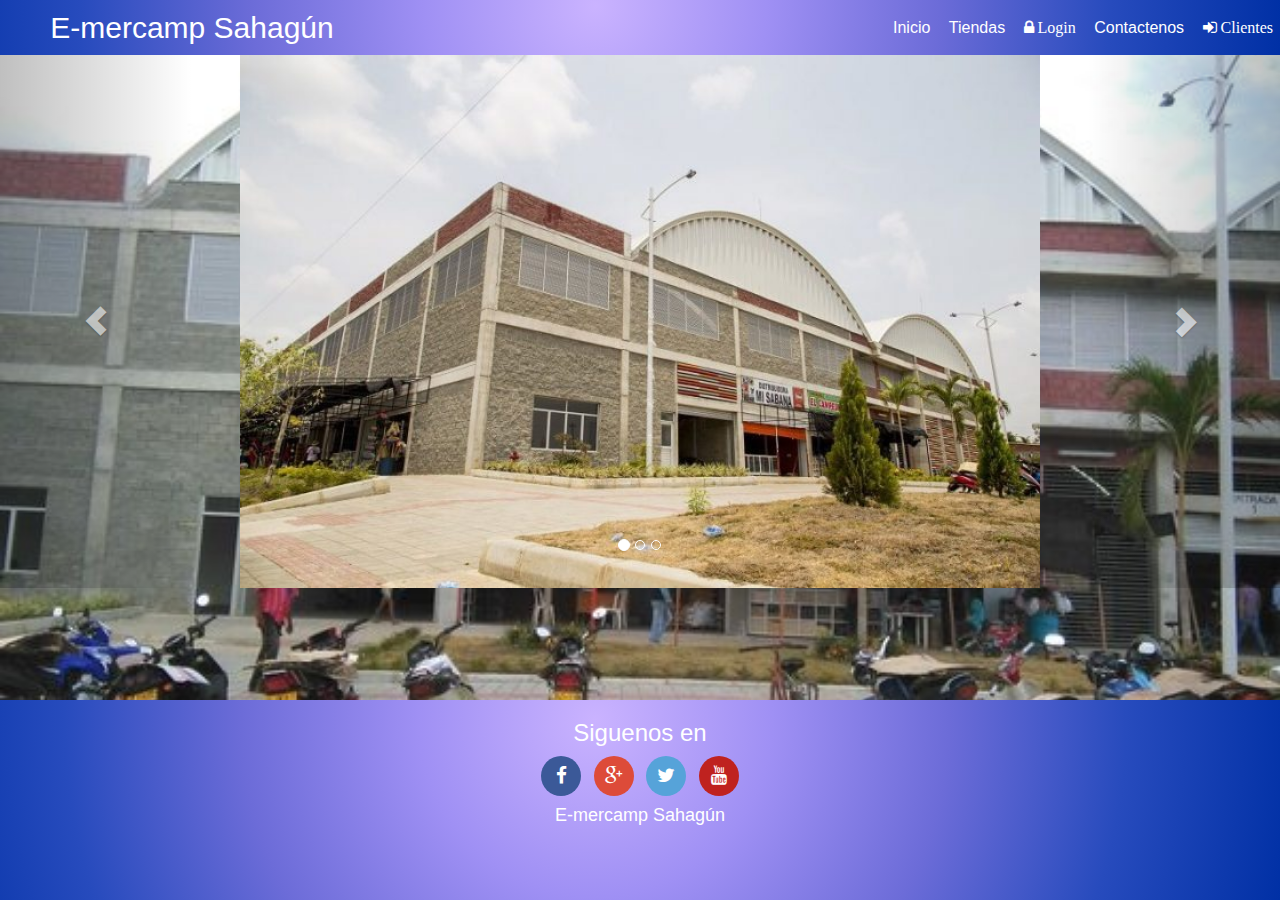
<file: index.html>
<!DOCTYPE html>
<html lang="es">
<head>
	<meta charset="UTF-8">
	<meta name="viewport" content="width=device-width, initial-scale=1">
	<title>Inicio</title>
	<link rel="stylesheet" href="css/normalize.css">
	<link rel="stylesheet" href="css/bootstrap.min.css">
	<link rel="stylesheet" href="css/font-awesome.min.css">
    <link rel="stylesheet" href="css/css.css">
	<link rel="Shortcut Icon" type="image/x-icon" href="assets/icons/shortcut-icon.ico" />
	<link href='http://fonts.googleapis.com/css?family=Lobster' rel='stylesheet' type='text/css'>
	<script src="//ajax.googleapis.com/ajax/libs/jquery/1.11.2/jquery.min.js"></script>
	<script>window.jQuery || document.write('<script src="js/jquery-1.11.2.min.js"><\/script>')</script>
	<script src="js/modernizr.js"></script>
	<script src="js/main.js"></script>
	<script src="js/bootstrap.min.js"></script>
</head>
<body>
    <div class="page-container">
    	<nav class="full-reset nav-phonestore" style="background-image: radial-gradient(circle at 46.5% 9.99%, #cab3ff 0, #9f90f4 25%, #6c6cd8 50%, #274bbd 75%, #0030a5 100%)"> 
           <div class="logo tittles-pages">
                E-mercamp Sahagún 
           </div>
            <ul class="list-unstyled full-reset navigation-list">
                <li><a href="index.html">Inicio</a></li>
                <li><a href="vistas/tienda.php">Tiendas</a></li>
                <li><a href="Administrador/vistas/login.php" class="fa fa-lock"> Login</a></li>
                <li><a href="vistas/solicitud.php">Contactenos</a></li>
                <li><a href="Clientes/vistas/login.html" class="fa fa-sign-in"> Clientes</a></li>
            </ul>
            <i class="fa fa-bars visible-xs btn-mobile"></i>
    	</nav>
        <div class="content-page cover-background font-content-index">
            <div id="carousel-phonestore" class="carousel slide" data-ride="carousel" style="margin-top:0;">
                <ol class="carousel-indicators">
                  <li data-target="#carousel-phonestore" data-slide-to="0" class="active"></li>
                  <li data-target="#carousel-phonestore" data-slide-to="1"></li>
                  <li data-target="#carousel-phonestore" data-slide-to="2"></li>
                </ol>
                <div class="carousel-inner">
                  <div class="item active">
                    <center><img src="assets/img/1.jpg" alt="" style="width: 800px; "></center>
                    <div class="carousel-caption">
                      
                    </div>
                  </div>
                  <div class="item">
                    <center><img src="assets/img/2.jpg" alt=""></center>
                    <div class="carousel-caption">
                      
                    </div>
                  </div>
                  <div class="item">
                    <center> <img src="assets/img/3.jpg" alt=""></center>
                    <div class="carousel-caption">
                      
                    </div>
                  </div>
                </div>
                <a class="left carousel-control" href="#carousel-phonestore" role="button" data-slide="prev">
                  <span class="glyphicon glyphicon-chevron-left"></span>
                </a>
                <a class="right carousel-control" href="#carousel-phonestore" role="button" data-slide="next">
                  <span class="glyphicon glyphicon-chevron-right"></span>
                </a>
              </div>
           
            
            
        </div>
    	<footer class="footer" style="background-image: radial-gradient(circle at 46.5% 9.99%, #cab3ff 0, #9f90f4 25%, #6c6cd8 50%, #274bbd 75%, #0030a5 100%)">
    		<div class="container-fluid">
    			<div class="col-xs-12 text-center">
    				<h3>Siguenos en</h3>
    				<ul class="list-unstyled list-social-icons">
    					<li >
    						<a href="#!">
                               <i class="fa fa-facebook" style="background-color: #3B5998;"></i> 
                            </a>
    					</li>
    					<li>
    						<a href="#!">
                                <i class="fa fa-google-plus" style="background-color: #DD4B39;"></i>
                            </a>
    					</li>
    					<li>
    						<a href="#!">
                                <i class="fa fa-twitter"  style="background-color: #56A3D9;"></i>
                            </a>
    					</li>
    					<li>
    						<a href="#!">
                                <i class="fa fa-youtube" style="background-color: #BF221F;"></i>
                            </a>
    					</li>
    				</ul>
    				<h4>E-mercamp Sahagún</h4>
    			</div>
    		</div>
    	</footer>
    </div>
</body>
</html>
</file>
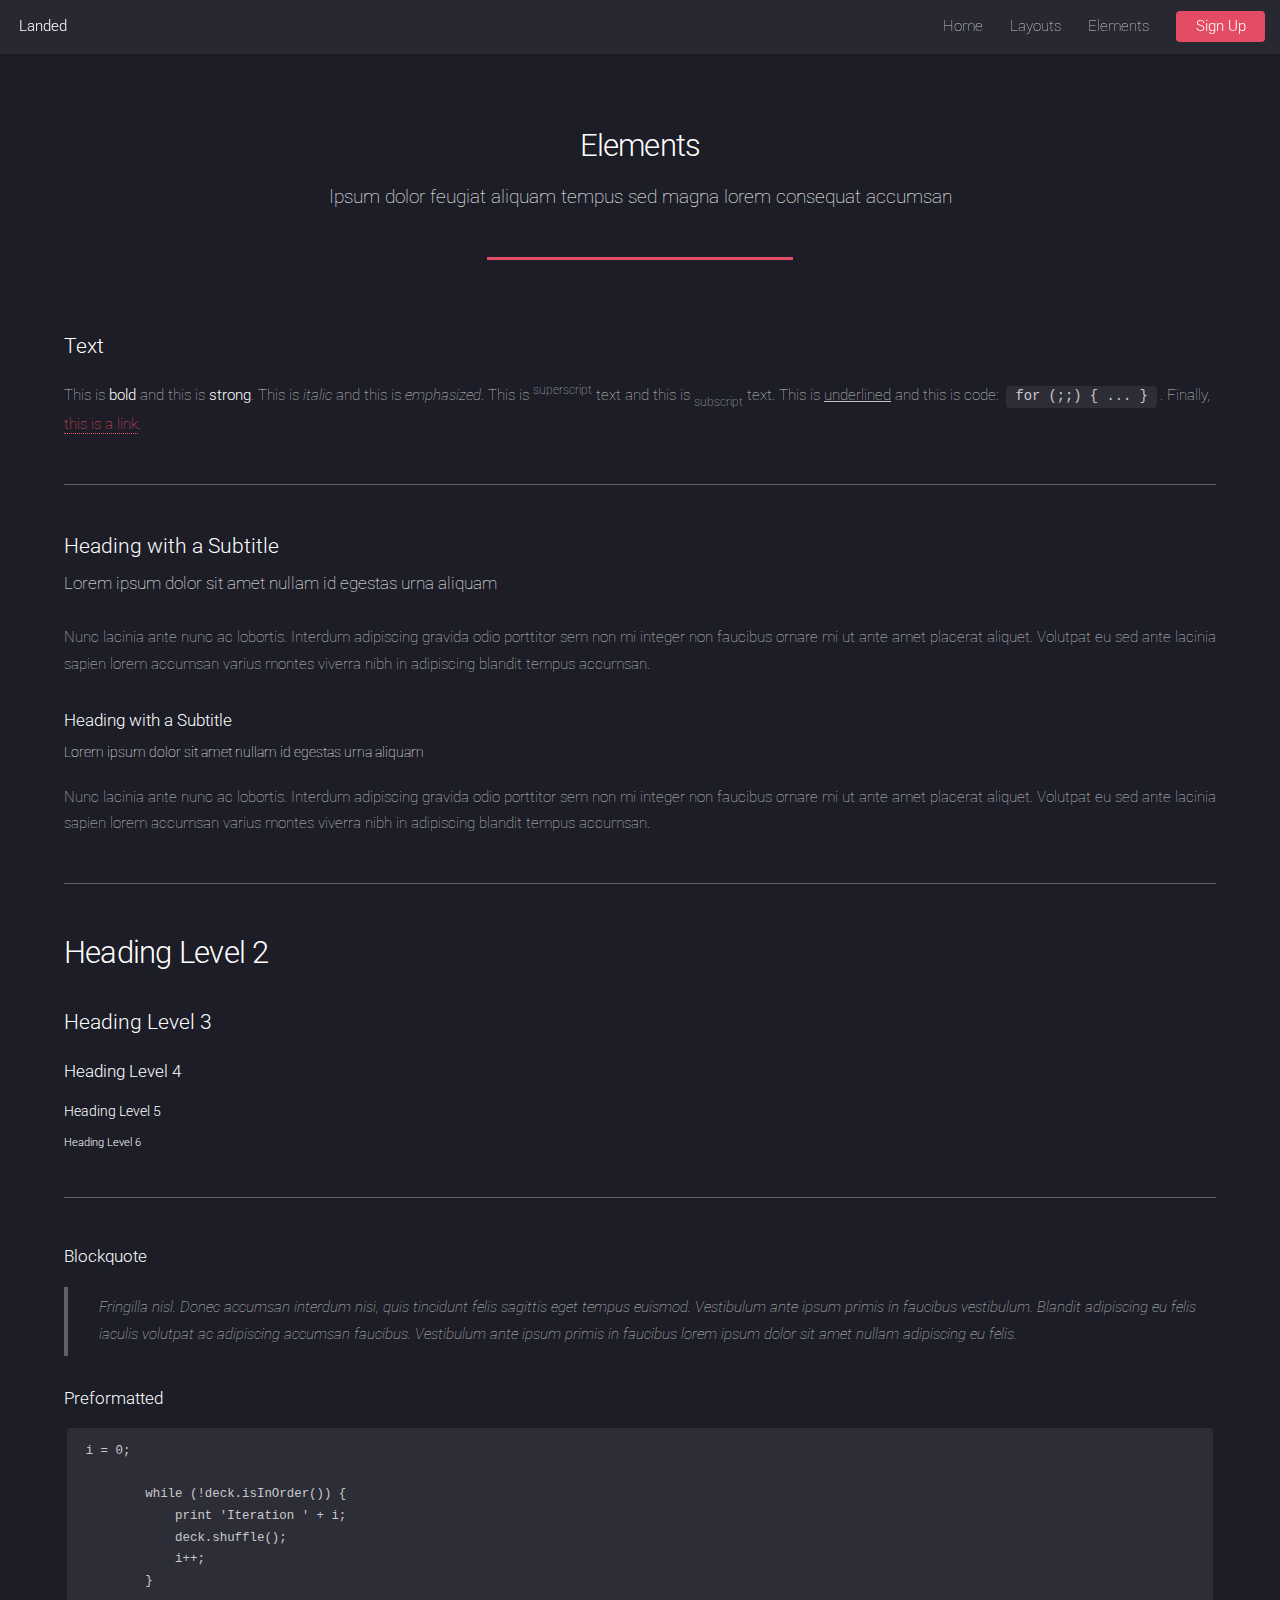
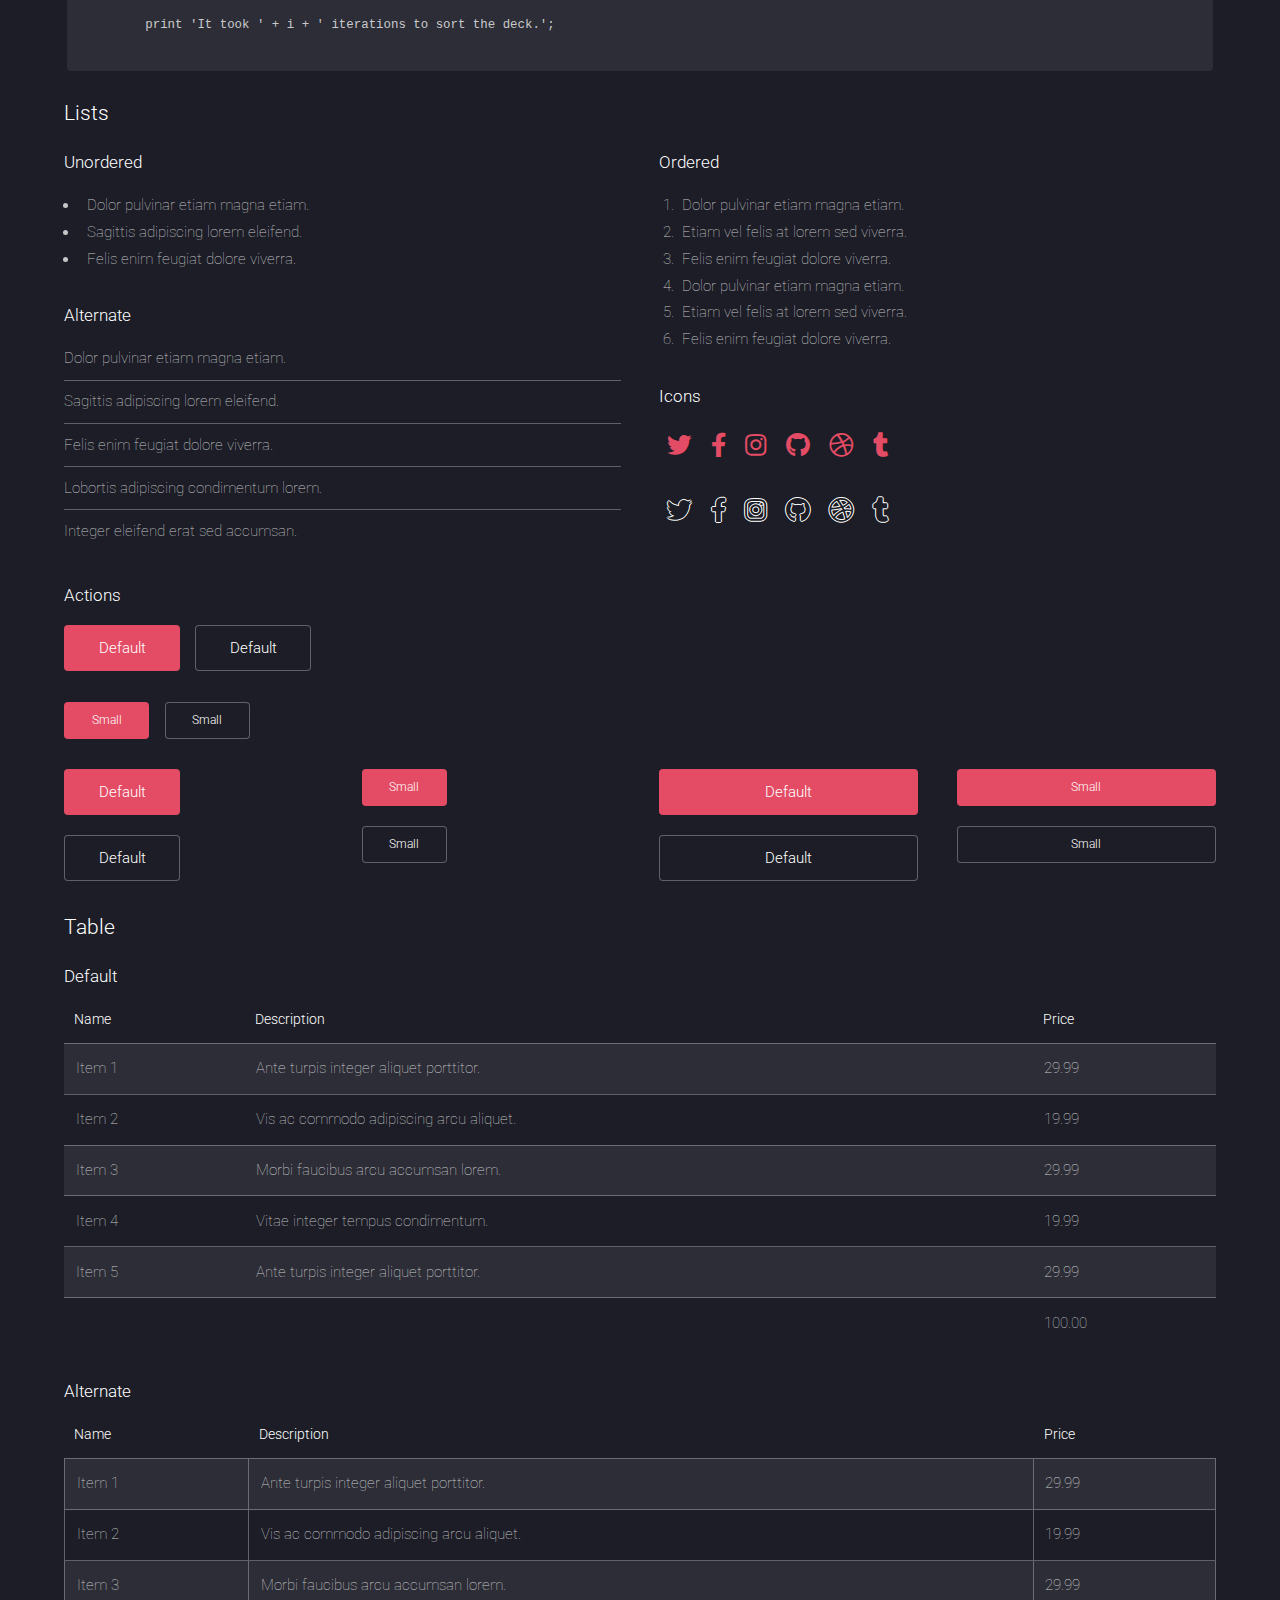
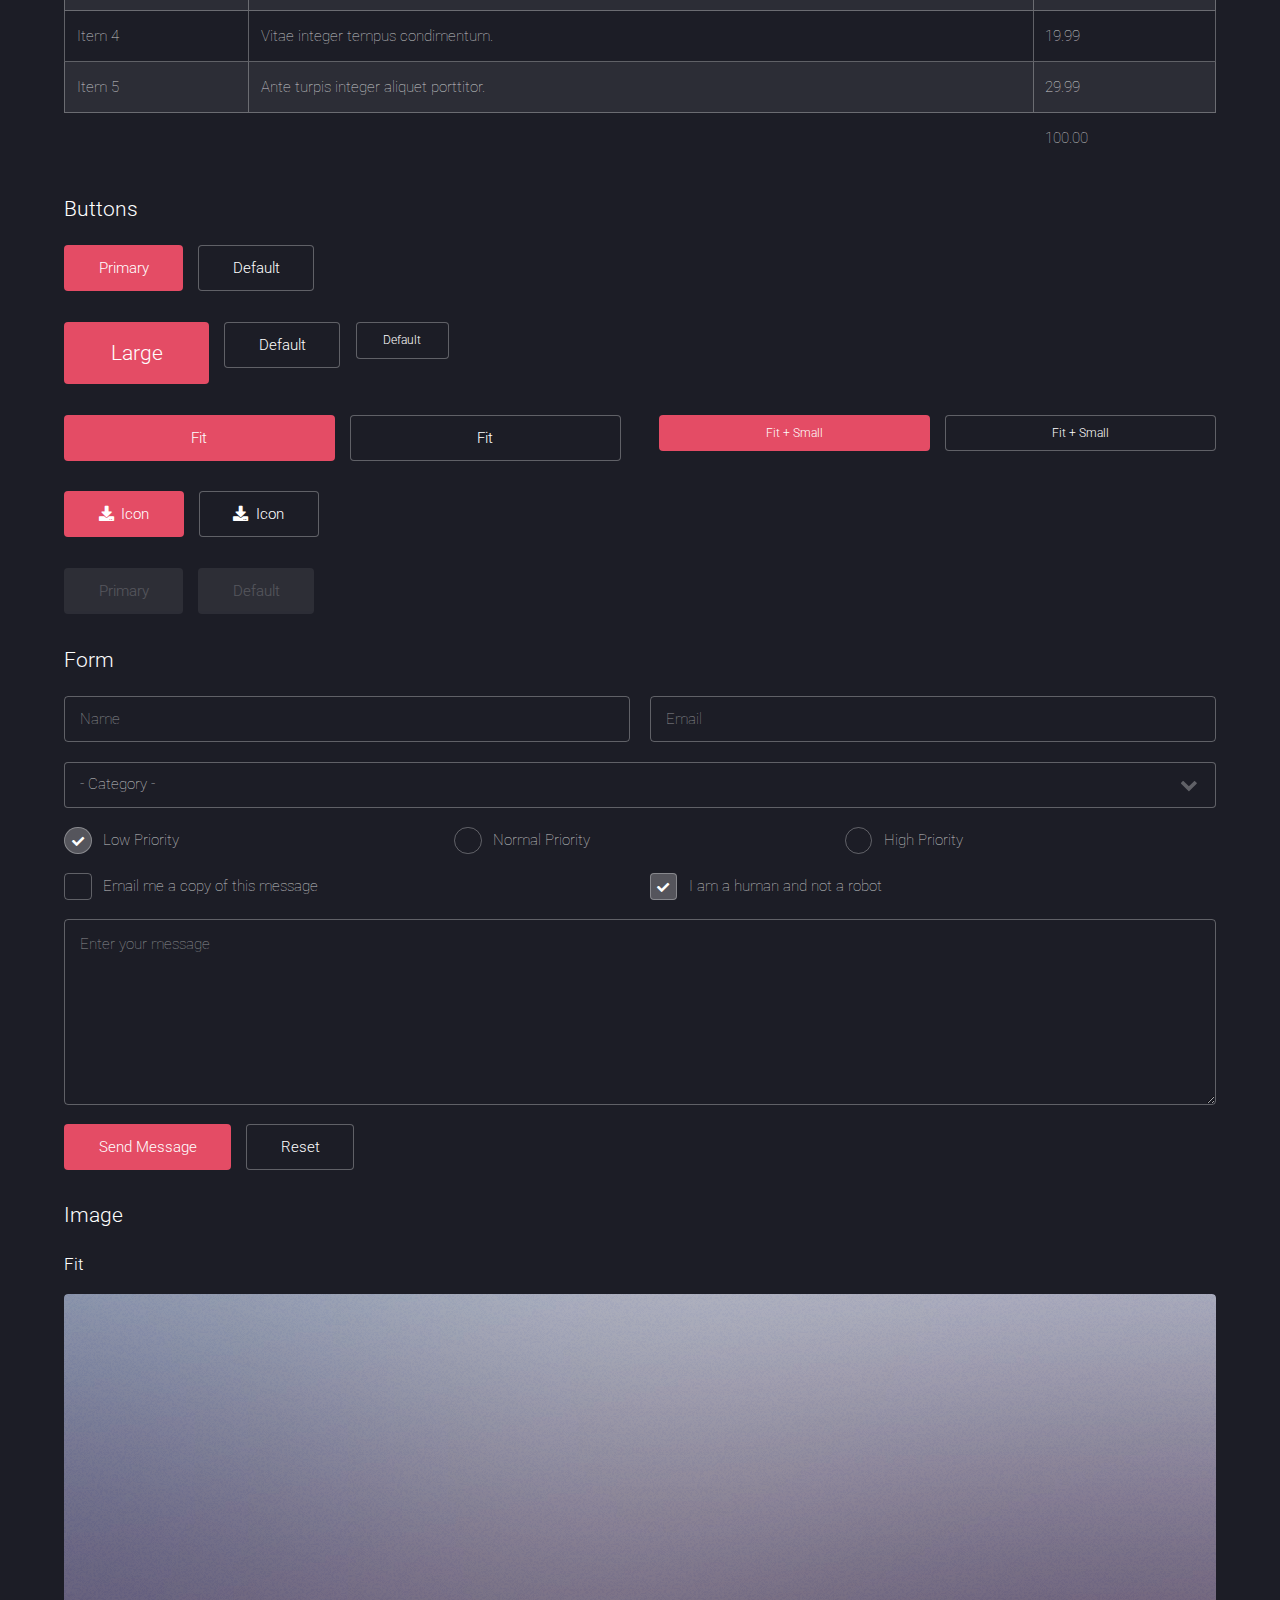
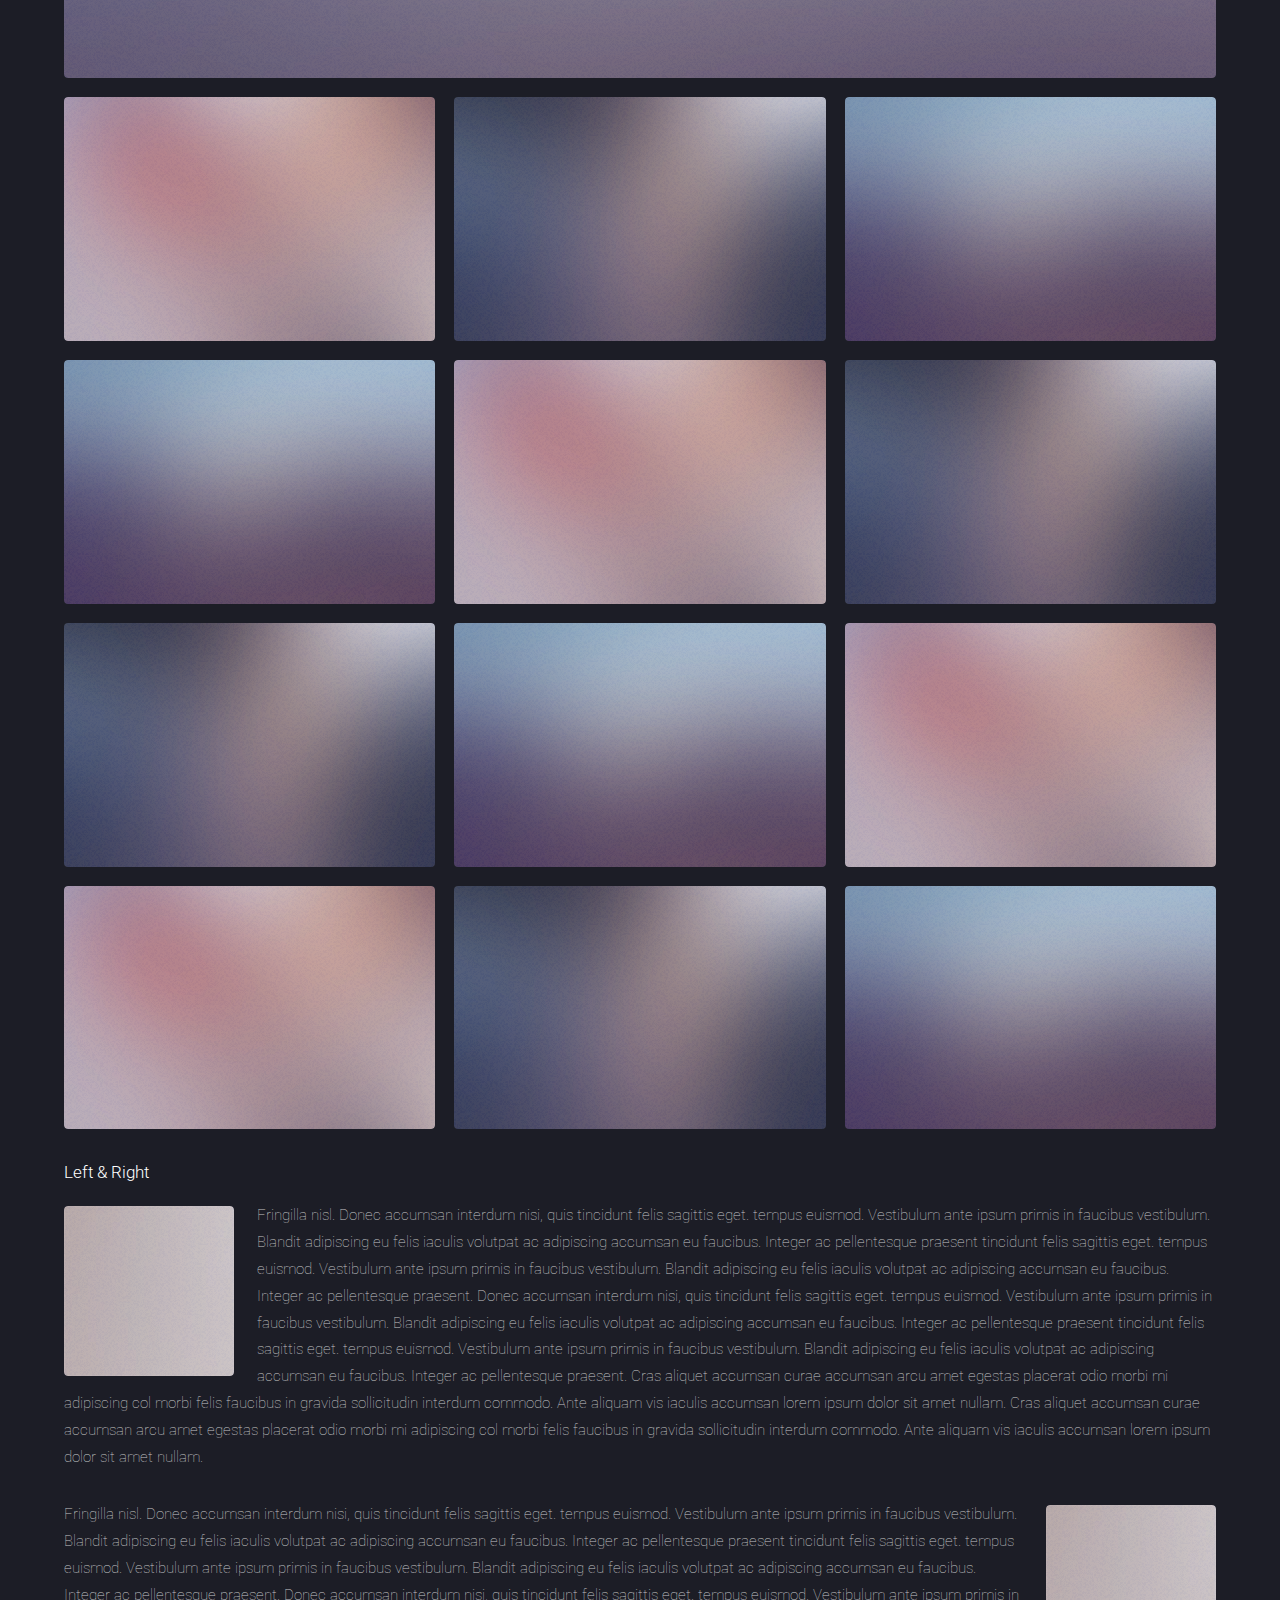
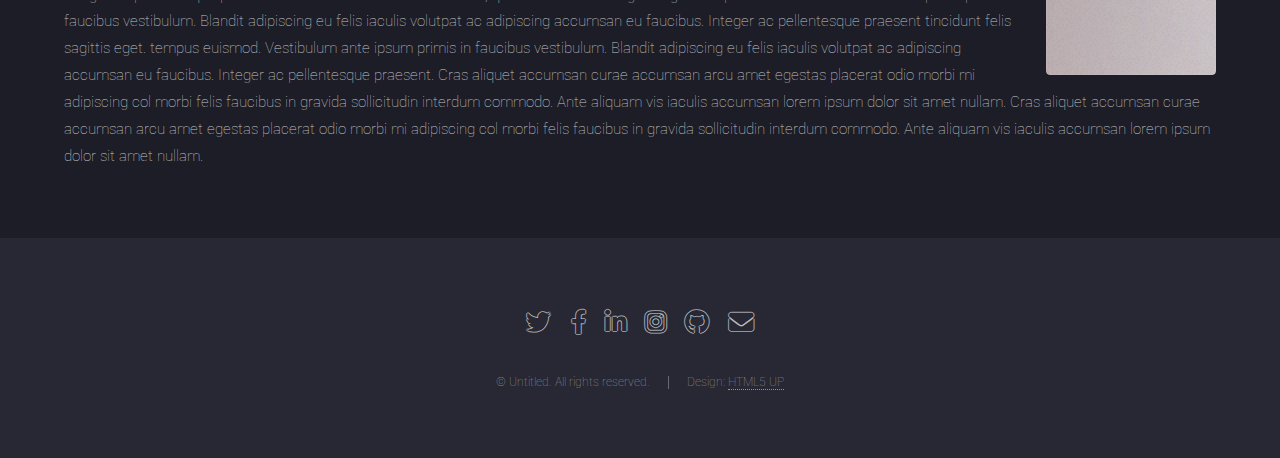
<file: elements.html>
<!DOCTYPE HTML>
<!--
	Landed by HTML5 UP
	html5up.net | @ajlkn
	Free for personal and commercial use under the CCA 3.0 license (html5up.net/license)
-->
<html>
	<head>
		<title>Elements - Landed by HTML5 UP</title>
		<meta charset="utf-8" />
		<meta name="viewport" content="width=device-width, initial-scale=1, user-scalable=no" />
		<link rel="stylesheet" href="assets/css/main.css" />
		<noscript><link rel="stylesheet" href="assets/css/noscript.css" /></noscript>
	</head>
	<body class="is-preload">
		<div id="page-wrapper">

			<!-- Header -->
				<header id="header">
					<h1 id="logo"><a href="index.html">Landed</a></h1>
					<nav id="nav">
						<ul>
							<li><a href="index.html">Home</a></li>
							<li>
								<a href="#">Layouts</a>
								<ul>
									<li><a href="left-sidebar.html">Left Sidebar</a></li>
									<li><a href="right-sidebar.html">Right Sidebar</a></li>
									<li><a href="no-sidebar.html">No Sidebar</a></li>
									<li>
										<a href="#">Submenu</a>
										<ul>
											<li><a href="#">Option 1</a></li>
											<li><a href="#">Option 2</a></li>
											<li><a href="#">Option 3</a></li>
											<li><a href="#">Option 4</a></li>
										</ul>
									</li>
								</ul>
							</li>
							<li><a href="elements.html">Elements</a></li>
							<li><a href="#" class="button primary">Sign Up</a></li>
						</ul>
					</nav>
				</header>

			<!-- Main -->
				<div id="main" class="wrapper style1">
					<div class="container">
						<header class="major">
							<h2>Elements</h2>
							<p>Ipsum dolor feugiat aliquam tempus sed magna lorem consequat accumsan</p>
						</header>

						<!-- Text -->
							<section>
								<h3>Text</h3>
								<p>This is <b>bold</b> and this is <strong>strong</strong>. This is <i>italic</i> and this is <em>emphasized</em>.
								This is <sup>superscript</sup> text and this is <sub>subscript</sub> text.
								This is <u>underlined</u> and this is code: <code>for (;;) { ... }</code>. Finally, <a href="#">this is a link</a>.</p>

								<hr />

								<header>
									<h3>Heading with a Subtitle</h3>
									<p>Lorem ipsum dolor sit amet nullam id egestas urna aliquam</p>
								</header>
								<p>Nunc lacinia ante nunc ac lobortis. Interdum adipiscing gravida odio porttitor sem non mi integer non faucibus ornare mi ut ante amet placerat aliquet. Volutpat eu sed ante lacinia sapien lorem accumsan varius montes viverra nibh in adipiscing blandit tempus accumsan.</p>
								<header>
									<h4>Heading with a Subtitle</h4>
									<p>Lorem ipsum dolor sit amet nullam id egestas urna aliquam</p>
								</header>
								<p>Nunc lacinia ante nunc ac lobortis. Interdum adipiscing gravida odio porttitor sem non mi integer non faucibus ornare mi ut ante amet placerat aliquet. Volutpat eu sed ante lacinia sapien lorem accumsan varius montes viverra nibh in adipiscing blandit tempus accumsan.</p>

								<hr />

								<h2>Heading Level 2</h2>
								<h3>Heading Level 3</h3>
								<h4>Heading Level 4</h4>
								<h5>Heading Level 5</h5>
								<h6>Heading Level 6</h6>

								<hr />

								<h4>Blockquote</h4>
								<blockquote>Fringilla nisl. Donec accumsan interdum nisi, quis tincidunt felis sagittis eget tempus euismod. Vestibulum ante ipsum primis in faucibus vestibulum. Blandit adipiscing eu felis iaculis volutpat ac adipiscing accumsan faucibus. Vestibulum ante ipsum primis in faucibus lorem ipsum dolor sit amet nullam adipiscing eu felis.</blockquote>

								<h4>Preformatted</h4>
								<pre><code>i = 0;

	while (!deck.isInOrder()) {
	    print 'Iteration ' + i;
	    deck.shuffle();
	    i++;
	}

	print 'It took ' + i + ' iterations to sort the deck.';
	</code></pre>
							</section>

						<!-- Lists -->
							<section>
								<h3>Lists</h3>
								<div class="row">
									<div class="col-6 col-12-xsmall">

										<h4>Unordered</h4>
										<ul>
											<li>Dolor pulvinar etiam magna etiam.</li>
											<li>Sagittis adipiscing lorem eleifend.</li>
											<li>Felis enim feugiat dolore viverra.</li>
										</ul>

										<h4>Alternate</h4>
										<ul class="alt">
											<li>Dolor pulvinar etiam magna etiam.</li>
											<li>Sagittis adipiscing lorem eleifend.</li>
											<li>Felis enim feugiat dolore viverra.</li>
											<li>Lobortis adipiscing condimentum lorem.</li>
											<li>Integer eleifend erat sed accumsan.</li>
										</ul>

									</div>
									<div class="col-6 col-12-xsmall">

										<h4>Ordered</h4>
										<ol>
											<li>Dolor pulvinar etiam magna etiam.</li>
											<li>Etiam vel felis at lorem sed viverra.</li>
											<li>Felis enim feugiat dolore viverra.</li>
											<li>Dolor pulvinar etiam magna etiam.</li>
											<li>Etiam vel felis at lorem sed viverra.</li>
											<li>Felis enim feugiat dolore viverra.</li>
										</ol>

										<h4>Icons</h4>
										<ul class="icons">
											<li><a href="#" class="icon brands fa-twitter"><span class="label">Twitter</span></a></li>
											<li><a href="#" class="icon brands fa-facebook-f"><span class="label">Facebook</span></a></li>
											<li><a href="#" class="icon brands fa-instagram"><span class="label">Instagram</span></a></li>
											<li><a href="#" class="icon brands fa-github"><span class="label">Github</span></a></li>
											<li><a href="#" class="icon brands fa-dribbble"><span class="label">Dribbble</span></a></li>
											<li><a href="#" class="icon brands fa-tumblr"><span class="label">Tumblr</span></a></li>
										</ul>
										<ul class="icons">
											<li><a href="#" class="icon brands alt fa-twitter"><span class="label">Twitter</span></a></li>
											<li><a href="#" class="icon brands alt fa-facebook-f"><span class="label">Facebook</span></a></li>
											<li><a href="#" class="icon brands alt fa-instagram"><span class="label">Instagram</span></a></li>
											<li><a href="#" class="icon brands alt fa-github"><span class="label">Github</span></a></li>
											<li><a href="#" class="icon brands alt fa-dribbble"><span class="label">Dribbble</span></a></li>
											<li><a href="#" class="icon brands alt fa-tumblr"><span class="label">Tumblr</span></a></li>
										</ul>

									</div>
								</div>

								<h4>Actions</h4>
								<ul class="actions">
									<li><a href="#" class="button primary">Default</a></li>
									<li><a href="#" class="button">Default</a></li>
								</ul>
								<ul class="actions small">
									<li><a href="#" class="button primary small">Small</a></li>
									<li><a href="#" class="button small">Small</a></li>
								</ul>
								<div class="row">
									<div class="col-3 col-6-medium col-12-xsmall">
										<ul class="actions stacked">
											<li><a href="#" class="button primary">Default</a></li>
											<li><a href="#" class="button">Default</a></li>
										</ul>
									</div>
									<div class="col-3 col-6-medium col-12-xsmall">
										<ul class="actions stacked">
											<li><a href="#" class="button primary small">Small</a></li>
											<li><a href="#" class="button small">Small</a></li>
										</ul>
									</div>
									<div class="col-3 col-6-medium col-12-xsmall">
										<ul class="actions stacked">
											<li><a href="#" class="button primary fit">Default</a></li>
											<li><a href="#" class="button fit">Default</a></li>
										</ul>
									</div>
									<div class="col-3 col-6-medium col-12-xsmall">
										<ul class="actions stacked">
											<li><a href="#" class="button primary small fit">Small</a></li>
											<li><a href="#" class="button small fit">Small</a></li>
										</ul>
									</div>
								</div>
							</section>

						<!-- Table -->
							<section>
								<h3>Table</h3>
								<h4>Default</h4>
								<div class="table-wrapper">
									<table>
										<thead>
											<tr>
												<th>Name</th>
												<th>Description</th>
												<th>Price</th>
											</tr>
										</thead>
										<tbody>
											<tr>
												<td>Item 1</td>
												<td>Ante turpis integer aliquet porttitor.</td>
												<td>29.99</td>
											</tr>
											<tr>
												<td>Item 2</td>
												<td>Vis ac commodo adipiscing arcu aliquet.</td>
												<td>19.99</td>
											</tr>
											<tr>
												<td>Item 3</td>
												<td> Morbi faucibus arcu accumsan lorem.</td>
												<td>29.99</td>
											</tr>
											<tr>
												<td>Item 4</td>
												<td>Vitae integer tempus condimentum.</td>
												<td>19.99</td>
											</tr>
											<tr>
												<td>Item 5</td>
												<td>Ante turpis integer aliquet porttitor.</td>
												<td>29.99</td>
											</tr>
										</tbody>
										<tfoot>
											<tr>
												<td colspan="2"></td>
												<td>100.00</td>
											</tr>
										</tfoot>
									</table>
								</div>
								<h4>Alternate</h4>
								<div class="table-wrapper">
									<table class="alt">
										<thead>
											<tr>
												<th>Name</th>
												<th>Description</th>
												<th>Price</th>
											</tr>
										</thead>
										<tbody>
											<tr>
												<td>Item 1</td>
												<td>Ante turpis integer aliquet porttitor.</td>
												<td>29.99</td>
											</tr>
											<tr>
												<td>Item 2</td>
												<td>Vis ac commodo adipiscing arcu aliquet.</td>
												<td>19.99</td>
											</tr>
											<tr>
												<td>Item 3</td>
												<td> Morbi faucibus arcu accumsan lorem.</td>
												<td>29.99</td>
											</tr>
											<tr>
												<td>Item 4</td>
												<td>Vitae integer tempus condimentum.</td>
												<td>19.99</td>
											</tr>
											<tr>
												<td>Item 5</td>
												<td>Ante turpis integer aliquet porttitor.</td>
												<td>29.99</td>
											</tr>
										</tbody>
										<tfoot>
											<tr>
												<td colspan="2"></td>
												<td>100.00</td>
											</tr>
										</tfoot>
									</table>
								</div>
							</section>

						<!-- Buttons -->
							<section>
								<h3>Buttons</h3>
								<ul class="actions">
									<li><a href="#" class="button primary">Primary</a></li>
									<li><a href="#" class="button">Default</a></li>
								</ul>
								<ul class="actions">
									<li><a href="#" class="button primary large">Large</a></li>
									<li><a href="#" class="button">Default</a></li>
									<li><a href="#" class="button small">Default</a></li>
								</ul>
								<div class="row">
									<div class="col-6 col-12-xsmall">
										<ul class="actions fit">
											<li><a href="#" class="button primary fit">Fit</a></li>
											<li><a href="#" class="button fit">Fit</a></li>
										</ul>
									</div>
									<div class="col-6 col-12-xsmall">
										<ul class="actions fit small">
											<li><a href="#" class="button primary fit small">Fit + Small</a></li>
											<li><a href="#" class="button fit small">Fit + Small</a></li>
										</ul>
									</div>
								</div>
								<ul class="actions">
									<li><a href="#" class="button primary icon solid fa-download">Icon</a></li>
									<li><a href="#" class="button icon solid fa-download">Icon</a></li>
								</ul>
								<ul class="actions">
									<li><span class="button primary disabled">Primary</span></li>
									<li><span class="button disabled">Default</span></li>
								</ul>
							</section>

						<!-- Form -->
							<section>
								<h3>Form</h3>
								<form method="post" action="#">
									<div class="row gtr-uniform gtr-50">
										<div class="col-6 col-12-xsmall">
											<input type="text" name="name" id="name" value="" placeholder="Name" />
										</div>
										<div class="col-6 col-12-xsmall">
											<input type="email" name="email" id="email" value="" placeholder="Email" />
										</div>
										<div class="col-12">
											<select name="category" id="category">
												<option value="">- Category -</option>
												<option value="1">Manufacturing</option>
												<option value="1">Shipping</option>
												<option value="1">Administration</option>
												<option value="1">Human Resources</option>
											</select>
										</div>
										<div class="col-4 col-12-medium">
											<input type="radio" id="priority-low" name="priority" checked>
											<label for="priority-low">Low Priority</label>
										</div>
										<div class="col-4 col-12-medium">
											<input type="radio" id="priority-normal" name="priority">
											<label for="priority-normal">Normal Priority</label>
										</div>
										<div class="col-4 col-12-medium">
											<input type="radio" id="priority-high" name="priority">
											<label for="priority-high">High Priority</label>
										</div>
										<div class="col-6 col-12-medium">
											<input type="checkbox" id="copy" name="copy">
											<label for="copy">Email me a copy of this message</label>
										</div>
										<div class="col-6 col-12-medium">
											<input type="checkbox" id="human" name="human" checked>
											<label for="human">I am a human and not a robot</label>
										</div>
										<div class="col-12">
											<textarea name="message" id="message" placeholder="Enter your message" rows="6"></textarea>
										</div>
										<div class="col-12">
											<ul class="actions">
												<li><input type="submit" value="Send Message" class="primary" /></li>
												<li><input type="reset" value="Reset" /></li>
											</ul>
										</div>
									</div>
								</form>
							</section>

						<!-- Image -->
							<section>
								<h3>Image</h3>
								<h4>Fit</h4>
								<div class="box alt">
									<div class="row gtr-50 gtr-uniform">
										<div class="col-12"><span class="image fit"><img src="images/pic07.jpg" alt="" /></span></div>
										<div class="col-4 col-6-xsmall"><span class="image fit"><img src="images/pic02.jpg" alt="" /></span></div>
										<div class="col-4 col-6-xsmall"><span class="image fit"><img src="images/pic03.jpg" alt="" /></span></div>
										<div class="col-4 col-6-xsmall"><span class="image fit"><img src="images/pic04.jpg" alt="" /></span></div>
										<div class="col-4 col-6-xsmall"><span class="image fit"><img src="images/pic04.jpg" alt="" /></span></div>
										<div class="col-4 col-6-xsmall"><span class="image fit"><img src="images/pic02.jpg" alt="" /></span></div>
										<div class="col-4 col-6-xsmall"><span class="image fit"><img src="images/pic03.jpg" alt="" /></span></div>
										<div class="col-4 col-6-xsmall"><span class="image fit"><img src="images/pic03.jpg" alt="" /></span></div>
										<div class="col-4 col-6-xsmall"><span class="image fit"><img src="images/pic04.jpg" alt="" /></span></div>
										<div class="col-4 col-6-xsmall"><span class="image fit"><img src="images/pic02.jpg" alt="" /></span></div>
										<div class="col-4 col-6-xsmall"><span class="image fit"><img src="images/pic02.jpg" alt="" /></span></div>
										<div class="col-4 col-6-xsmall"><span class="image fit"><img src="images/pic03.jpg" alt="" /></span></div>
										<div class="col-4 col-6-xsmall"><span class="image fit"><img src="images/pic04.jpg" alt="" /></span></div>
									</div>
								</div>

								<h4>Left &amp; Right</h4>
								<p><span class="image left"><img src="images/pic08.jpg" alt="" /></span>Fringilla nisl. Donec accumsan interdum nisi, quis tincidunt felis sagittis eget. tempus euismod. Vestibulum ante ipsum primis in faucibus vestibulum. Blandit adipiscing eu felis iaculis volutpat ac adipiscing accumsan eu faucibus. Integer ac pellentesque praesent tincidunt felis sagittis eget. tempus euismod. Vestibulum ante ipsum primis in faucibus vestibulum. Blandit adipiscing eu felis iaculis volutpat ac adipiscing accumsan eu faucibus. Integer ac pellentesque praesent. Donec accumsan interdum nisi, quis tincidunt felis sagittis eget. tempus euismod. Vestibulum ante ipsum primis in faucibus vestibulum. Blandit adipiscing eu felis iaculis volutpat ac adipiscing accumsan eu faucibus. Integer ac pellentesque praesent tincidunt felis sagittis eget. tempus euismod. Vestibulum ante ipsum primis in faucibus vestibulum. Blandit adipiscing eu felis iaculis volutpat ac adipiscing accumsan eu faucibus. Integer ac pellentesque praesent. Cras aliquet accumsan curae accumsan arcu amet egestas placerat odio morbi mi adipiscing col morbi felis faucibus in gravida sollicitudin interdum commodo. Ante aliquam vis iaculis accumsan lorem ipsum dolor sit amet nullam. Cras aliquet accumsan curae accumsan arcu amet egestas placerat odio morbi mi adipiscing col morbi felis faucibus in gravida sollicitudin interdum commodo. Ante aliquam vis iaculis accumsan lorem ipsum dolor sit amet nullam.</p>
								<p><span class="image right"><img src="images/pic08.jpg" alt="" /></span>Fringilla nisl. Donec accumsan interdum nisi, quis tincidunt felis sagittis eget. tempus euismod. Vestibulum ante ipsum primis in faucibus vestibulum. Blandit adipiscing eu felis iaculis volutpat ac adipiscing accumsan eu faucibus. Integer ac pellentesque praesent tincidunt felis sagittis eget. tempus euismod. Vestibulum ante ipsum primis in faucibus vestibulum. Blandit adipiscing eu felis iaculis volutpat ac adipiscing accumsan eu faucibus. Integer ac pellentesque praesent. Donec accumsan interdum nisi, quis tincidunt felis sagittis eget. tempus euismod. Vestibulum ante ipsum primis in faucibus vestibulum. Blandit adipiscing eu felis iaculis volutpat ac adipiscing accumsan eu faucibus. Integer ac pellentesque praesent tincidunt felis sagittis eget. tempus euismod. Vestibulum ante ipsum primis in faucibus vestibulum. Blandit adipiscing eu felis iaculis volutpat ac adipiscing accumsan eu faucibus. Integer ac pellentesque praesent. Cras aliquet accumsan curae accumsan arcu amet egestas placerat odio morbi mi adipiscing col morbi felis faucibus in gravida sollicitudin interdum commodo. Ante aliquam vis iaculis accumsan lorem ipsum dolor sit amet nullam. Cras aliquet accumsan curae accumsan arcu amet egestas placerat odio morbi mi adipiscing col morbi felis faucibus in gravida sollicitudin interdum commodo. Ante aliquam vis iaculis accumsan lorem ipsum dolor sit amet nullam.</p>
							</section>

					</div>
				</div>

			<!-- Footer -->
				<footer id="footer">
					<ul class="icons">
						<li><a href="#" class="icon brands alt fa-twitter"><span class="label">Twitter</span></a></li>
						<li><a href="#" class="icon brands alt fa-facebook-f"><span class="label">Facebook</span></a></li>
						<li><a href="#" class="icon brands alt fa-linkedin-in"><span class="label">LinkedIn</span></a></li>
						<li><a href="#" class="icon brands alt fa-instagram"><span class="label">Instagram</span></a></li>
						<li><a href="#" class="icon brands alt fa-github"><span class="label">GitHub</span></a></li>
						<li><a href="#" class="icon solid alt fa-envelope"><span class="label">Email</span></a></li>
					</ul>
					<ul class="copyright">
						<li>&copy; Untitled. All rights reserved.</li><li>Design: <a href="http://html5up.net">HTML5 UP</a></li>
					</ul>
				</footer>

		</div>

		<!-- Scripts -->
			<script src="assets/js/jquery.min.js"></script>
			<script src="assets/js/jquery.scrolly.min.js"></script>
			<script src="assets/js/jquery.dropotron.min.js"></script>
			<script src="assets/js/jquery.scrollex.min.js"></script>
			<script src="assets/js/browser.min.js"></script>
			<script src="assets/js/breakpoints.min.js"></script>
			<script src="assets/js/util.js"></script>
			<script src="assets/js/main.js"></script>

	</body>
</html>
</file>
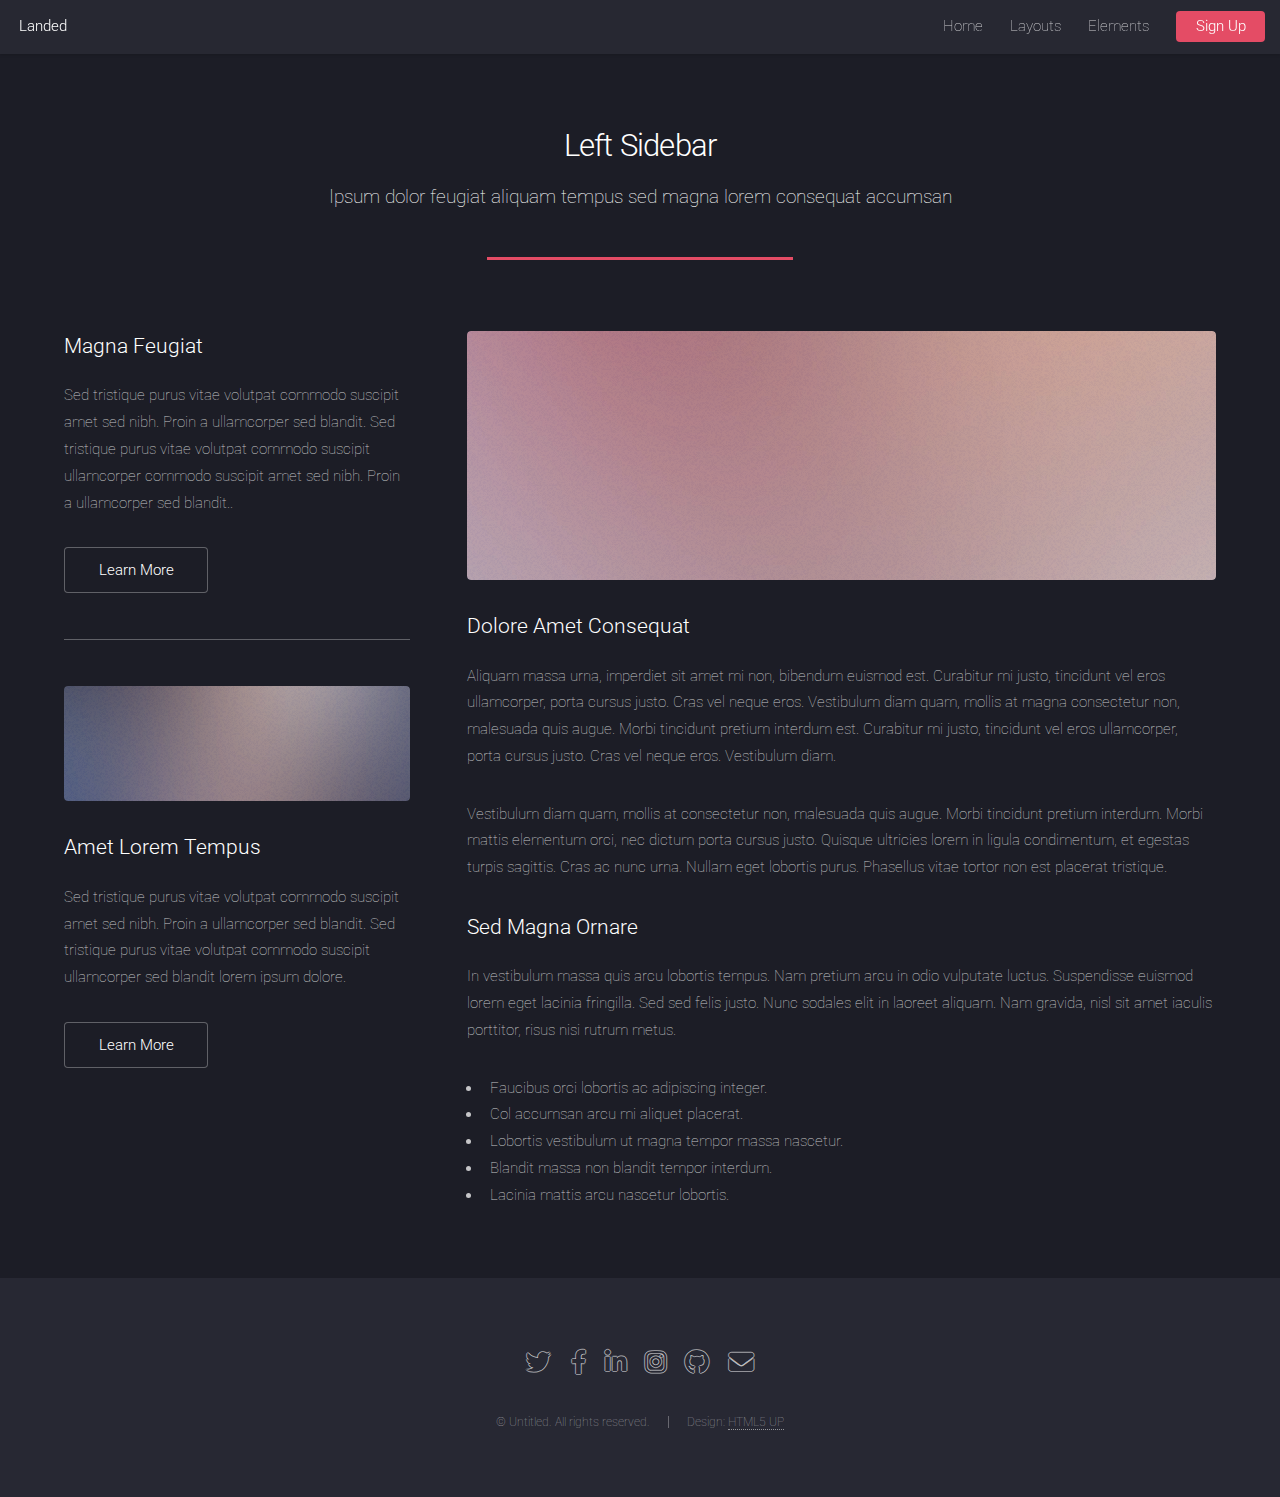
<file: left-sidebar.html>
<!DOCTYPE HTML>
<!--
	Landed by HTML5 UP
	html5up.net | @ajlkn
	Free for personal and commercial use under the CCA 3.0 license (html5up.net/license)
-->
<html>
	<head>
		<title>Left Sidebar - Landed by HTML5 UP</title>
		<meta charset="utf-8" />
		<meta name="viewport" content="width=device-width, initial-scale=1, user-scalable=no" />
		<link rel="stylesheet" href="assets/css/main.css" />
		<noscript><link rel="stylesheet" href="assets/css/noscript.css" /></noscript>
	</head>
	<body class="is-preload">
		<div id="page-wrapper">

			<!-- Header -->
				<header id="header">
					<h1 id="logo"><a href="index.html">Landed</a></h1>
					<nav id="nav">
						<ul>
							<li><a href="index.html">Home</a></li>
							<li>
								<a href="#">Layouts</a>
								<ul>
									<li><a href="left-sidebar.html">Left Sidebar</a></li>
									<li><a href="right-sidebar.html">Right Sidebar</a></li>
									<li><a href="no-sidebar.html">No Sidebar</a></li>
									<li>
										<a href="#">Submenu</a>
										<ul>
											<li><a href="#">Option 1</a></li>
											<li><a href="#">Option 2</a></li>
											<li><a href="#">Option 3</a></li>
											<li><a href="#">Option 4</a></li>
										</ul>
									</li>
								</ul>
							</li>
							<li><a href="elements.html">Elements</a></li>
							<li><a href="#" class="button primary">Sign Up</a></li>
						</ul>
					</nav>
				</header>

			<!-- Main -->
				<div id="main" class="wrapper style1">
					<div class="container">
						<header class="major">
							<h2>Left Sidebar</h2>
							<p>Ipsum dolor feugiat aliquam tempus sed magna lorem consequat accumsan</p>
						</header>
						<div class="row gtr-150">
							<div class="col-4 col-12-medium">

								<!-- Sidebar -->
									<section id="sidebar">
										<section>
											<h3>Magna Feugiat</h3>
											<p>Sed tristique purus vitae volutpat commodo suscipit amet sed nibh. Proin a ullamcorper sed blandit. Sed tristique purus vitae volutpat commodo suscipit ullamcorper commodo suscipit amet sed nibh. Proin a ullamcorper sed blandit..</p>
											<footer>
												<ul class="actions">
													<li><a href="#" class="button">Learn More</a></li>
												</ul>
											</footer>
										</section>
										<hr />
										<section>
											<a href="#" class="image fit"><img src="images/pic06.jpg" alt="" /></a>
											<h3>Amet Lorem Tempus</h3>
											<p>Sed tristique purus vitae volutpat commodo suscipit amet sed nibh. Proin a ullamcorper sed blandit. Sed tristique purus vitae volutpat commodo suscipit ullamcorper sed blandit lorem ipsum dolore.</p>
											<footer>
												<ul class="actions">
													<li><a href="#" class="button">Learn More</a></li>
												</ul>
											</footer>
										</section>
									</section>

							</div>
							<div class="col-8 col-12-medium imp-medium">

								<!-- Content -->
									<section id="content">
										<a href="#" class="image fit"><img src="images/pic05.jpg" alt="" /></a>
										<h3>Dolore Amet Consequat</h3>
										<p>Aliquam massa urna, imperdiet sit amet mi non, bibendum euismod est. Curabitur mi justo, tincidunt vel eros ullamcorper, porta cursus justo. Cras vel neque eros. Vestibulum diam quam, mollis at magna consectetur non, malesuada quis augue. Morbi tincidunt pretium interdum est. Curabitur mi justo, tincidunt vel eros ullamcorper, porta cursus justo. Cras vel neque eros. Vestibulum diam.</p>
										<p>Vestibulum diam quam, mollis at consectetur non, malesuada quis augue. Morbi tincidunt pretium interdum. Morbi mattis elementum orci, nec dictum porta cursus justo. Quisque ultricies lorem in ligula condimentum, et egestas turpis sagittis. Cras ac nunc urna. Nullam eget lobortis purus. Phasellus vitae tortor non est placerat tristique.</p>
										<h3>Sed Magna Ornare</h3>
										<p>In vestibulum massa quis arcu lobortis tempus. Nam pretium arcu in odio vulputate luctus. Suspendisse euismod lorem eget lacinia fringilla. Sed sed felis justo. Nunc sodales elit in laoreet aliquam. Nam gravida, nisl sit amet iaculis porttitor, risus nisi rutrum metus.</p>
										<ul>
											<li>Faucibus orci lobortis ac adipiscing integer.</li>
											<li>Col accumsan arcu mi aliquet placerat.</li>
											<li>Lobortis vestibulum ut magna tempor massa nascetur.</li>
											<li>Blandit massa non blandit tempor interdum.</li>
											<li>Lacinia mattis arcu nascetur lobortis.</li>
										</ul>
									</section>

							</div>
						</div>
					</div>
				</div>

			<!-- Footer -->
				<footer id="footer">
					<ul class="icons">
						<li><a href="#" class="icon brands alt fa-twitter"><span class="label">Twitter</span></a></li>
						<li><a href="#" class="icon brands alt fa-facebook-f"><span class="label">Facebook</span></a></li>
						<li><a href="#" class="icon brands alt fa-linkedin-in"><span class="label">LinkedIn</span></a></li>
						<li><a href="#" class="icon brands alt fa-instagram"><span class="label">Instagram</span></a></li>
						<li><a href="#" class="icon brands alt fa-github"><span class="label">GitHub</span></a></li>
						<li><a href="#" class="icon solid alt fa-envelope"><span class="label">Email</span></a></li>
					</ul>
					<ul class="copyright">
						<li>&copy; Untitled. All rights reserved.</li><li>Design: <a href="http://html5up.net">HTML5 UP</a></li>
					</ul>
				</footer>

		</div>

		<!-- Scripts -->
			<script src="assets/js/jquery.min.js"></script>
			<script src="assets/js/jquery.scrolly.min.js"></script>
			<script src="assets/js/jquery.dropotron.min.js"></script>
			<script src="assets/js/jquery.scrollex.min.js"></script>
			<script src="assets/js/browser.min.js"></script>
			<script src="assets/js/breakpoints.min.js"></script>
			<script src="assets/js/util.js"></script>
			<script src="assets/js/main.js"></script>

	</body>
</html>
</file>
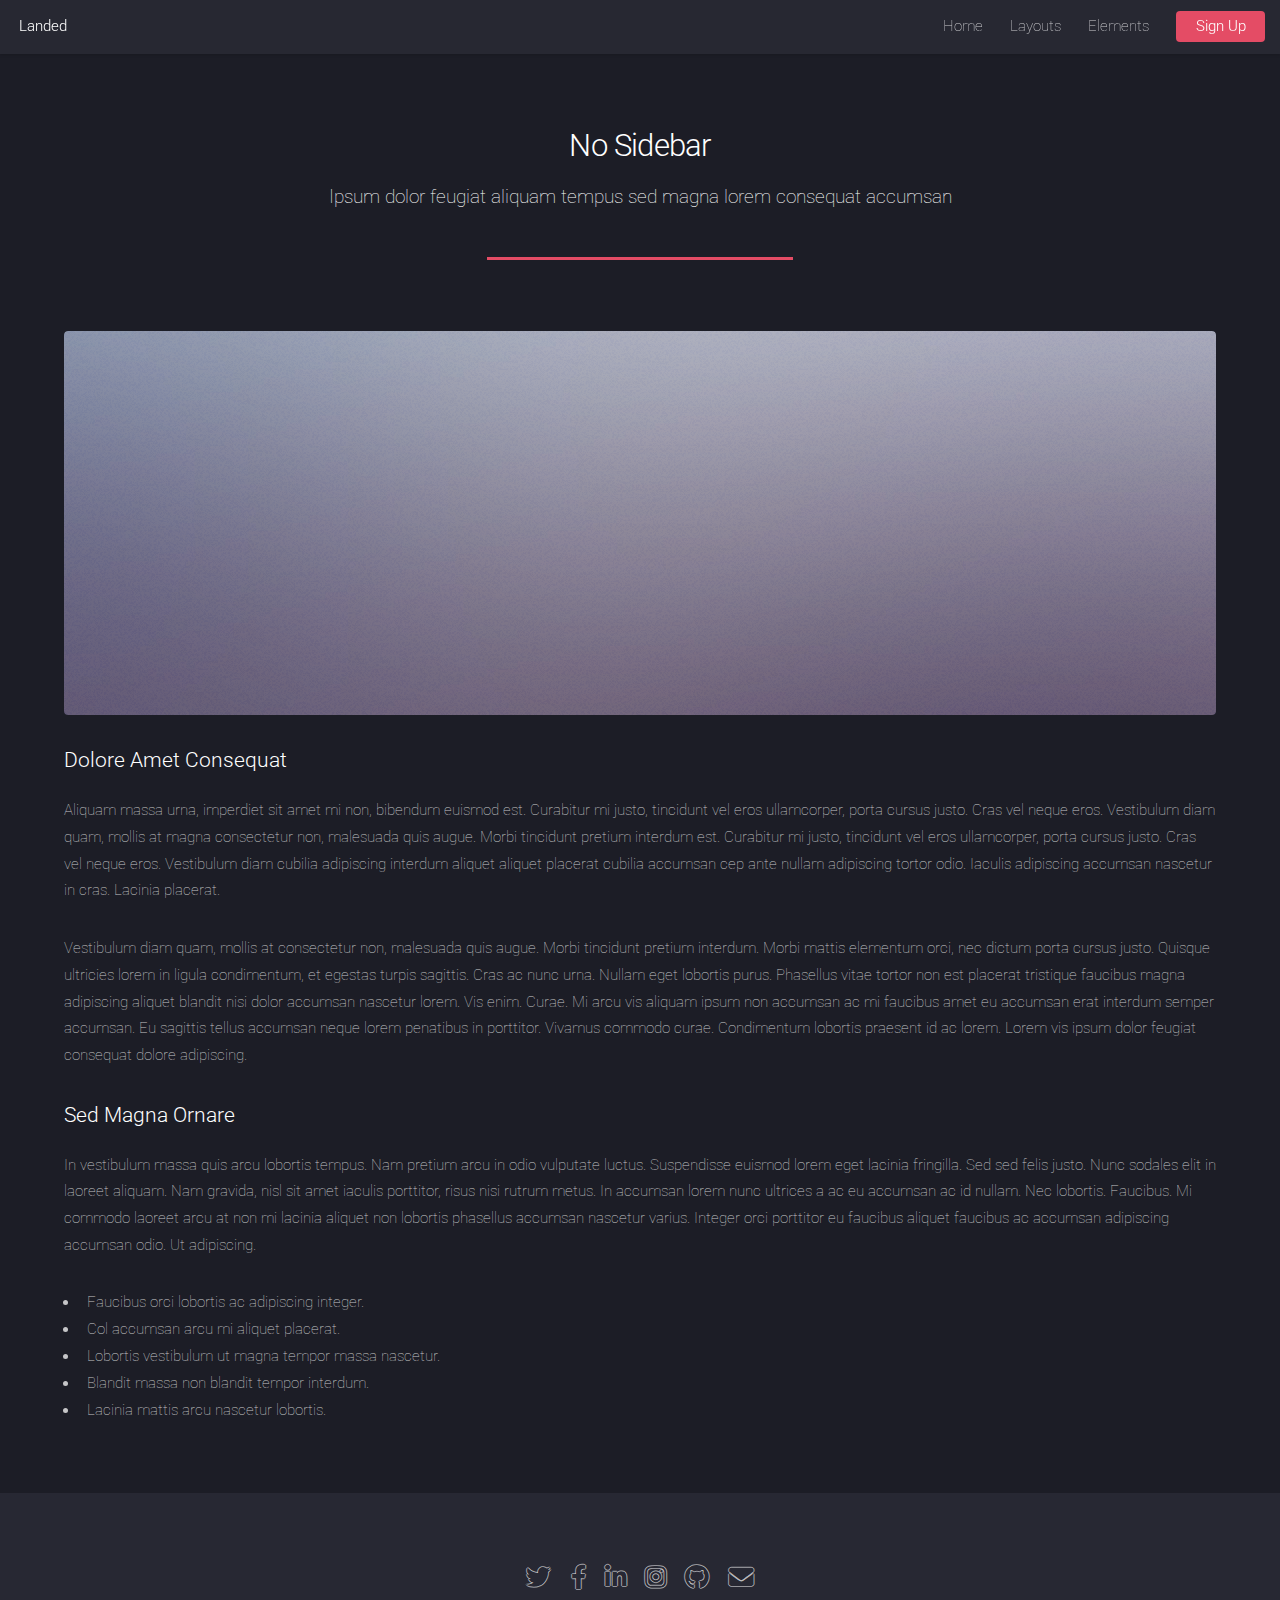
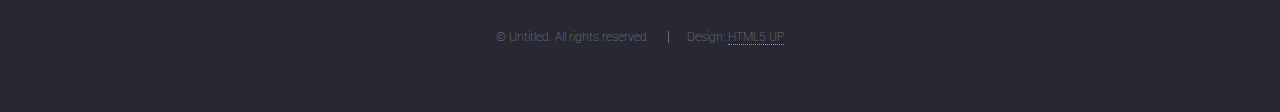
<file: no-sidebar.html>
<!DOCTYPE HTML>
<!--
	Landed by HTML5 UP
	html5up.net | @ajlkn
	Free for personal and commercial use under the CCA 3.0 license (html5up.net/license)
-->
<html>
	<head>
		<title>No Sidebar - Landed by HTML5 UP</title>
		<meta charset="utf-8" />
		<meta name="viewport" content="width=device-width, initial-scale=1, user-scalable=no" />
		<link rel="stylesheet" href="assets/css/main.css" />
		<noscript><link rel="stylesheet" href="assets/css/noscript.css" /></noscript>
	</head>
	<body class="is-preload">
		<div id="page-wrapper">

			<!-- Header -->
				<header id="header">
					<h1 id="logo"><a href="index.html">Landed</a></h1>
					<nav id="nav">
						<ul>
							<li><a href="index.html">Home</a></li>
							<li>
								<a href="#">Layouts</a>
								<ul>
									<li><a href="left-sidebar.html">Left Sidebar</a></li>
									<li><a href="right-sidebar.html">Right Sidebar</a></li>
									<li><a href="no-sidebar.html">No Sidebar</a></li>
									<li>
										<a href="#">Submenu</a>
										<ul>
											<li><a href="#">Option 1</a></li>
											<li><a href="#">Option 2</a></li>
											<li><a href="#">Option 3</a></li>
											<li><a href="#">Option 4</a></li>
										</ul>
									</li>
								</ul>
							</li>
							<li><a href="elements.html">Elements</a></li>
							<li><a href="#" class="button primary">Sign Up</a></li>
						</ul>
					</nav>
				</header>

			<!-- Main -->
				<div id="main" class="wrapper style1">
					<div class="container">
						<header class="major">
							<h2>No Sidebar</h2>
							<p>Ipsum dolor feugiat aliquam tempus sed magna lorem consequat accumsan</p>
						</header>

						<!-- Content -->
							<section id="content">
								<a href="#" class="image fit"><img src="images/pic07.jpg" alt="" /></a>
								<h3>Dolore Amet Consequat</h3>
								<p>Aliquam massa urna, imperdiet sit amet mi non, bibendum euismod est. Curabitur mi justo, tincidunt vel eros ullamcorper, porta cursus justo. Cras vel neque eros. Vestibulum diam quam, mollis at magna consectetur non, malesuada quis augue. Morbi tincidunt pretium interdum est. Curabitur mi justo, tincidunt vel eros ullamcorper, porta cursus justo. Cras vel neque eros. Vestibulum diam cubilia adipiscing interdum aliquet aliquet placerat cubilia accumsan cep ante nullam adipiscing tortor odio. Iaculis adipiscing accumsan nascetur in cras. Lacinia placerat.</p>
								<p>Vestibulum diam quam, mollis at consectetur non, malesuada quis augue. Morbi tincidunt pretium interdum. Morbi mattis elementum orci, nec dictum porta cursus justo. Quisque ultricies lorem in ligula condimentum, et egestas turpis sagittis. Cras ac nunc urna. Nullam eget lobortis purus. Phasellus vitae tortor non est placerat tristique faucibus magna adipiscing aliquet blandit nisi dolor accumsan nascetur lorem. Vis enim. Curae. Mi arcu vis aliquam ipsum non accumsan ac mi faucibus amet eu accumsan erat interdum semper accumsan. Eu sagittis tellus accumsan neque lorem penatibus in porttitor. Vivamus commodo curae. Condimentum lobortis praesent id ac lorem. Lorem vis ipsum dolor feugiat consequat dolore adipiscing.</p>
								<h3>Sed Magna Ornare</h3>
								<p>In vestibulum massa quis arcu lobortis tempus. Nam pretium arcu in odio vulputate luctus. Suspendisse euismod lorem eget lacinia fringilla. Sed sed felis justo. Nunc sodales elit in laoreet aliquam. Nam gravida, nisl sit amet iaculis porttitor, risus nisi rutrum metus. In accumsan lorem nunc ultrices a ac eu accumsan ac id nullam. Nec lobortis. Faucibus. Mi commodo laoreet arcu at non mi lacinia aliquet non lobortis phasellus accumsan nascetur varius. Integer orci porttitor eu faucibus aliquet faucibus ac accumsan adipiscing accumsan odio. Ut adipiscing.</p>
								<ul>
									<li>Faucibus orci lobortis ac adipiscing integer.</li>
									<li>Col accumsan arcu mi aliquet placerat.</li>
									<li>Lobortis vestibulum ut magna tempor massa nascetur.</li>
									<li>Blandit massa non blandit tempor interdum.</li>
									<li>Lacinia mattis arcu nascetur lobortis.</li>
								</ul>
							</section>

					</div>
				</div>

			<!-- Footer -->
				<footer id="footer">
					<ul class="icons">
						<li><a href="#" class="icon brands alt fa-twitter"><span class="label">Twitter</span></a></li>
						<li><a href="#" class="icon brands alt fa-facebook-f"><span class="label">Facebook</span></a></li>
						<li><a href="#" class="icon brands alt fa-linkedin-in"><span class="label">LinkedIn</span></a></li>
						<li><a href="#" class="icon brands alt fa-instagram"><span class="label">Instagram</span></a></li>
						<li><a href="#" class="icon brands alt fa-github"><span class="label">GitHub</span></a></li>
						<li><a href="#" class="icon solid alt fa-envelope"><span class="label">Email</span></a></li>
					</ul>
					<ul class="copyright">
						<li>&copy; Untitled. All rights reserved.</li><li>Design: <a href="http://html5up.net">HTML5 UP</a></li>
					</ul>
				</footer>

		</div>

		<!-- Scripts -->
			<script src="assets/js/jquery.min.js"></script>
			<script src="assets/js/jquery.scrolly.min.js"></script>
			<script src="assets/js/jquery.dropotron.min.js"></script>
			<script src="assets/js/jquery.scrollex.min.js"></script>
			<script src="assets/js/browser.min.js"></script>
			<script src="assets/js/breakpoints.min.js"></script>
			<script src="assets/js/util.js"></script>
			<script src="assets/js/main.js"></script>

	</body>
</html>
</file>
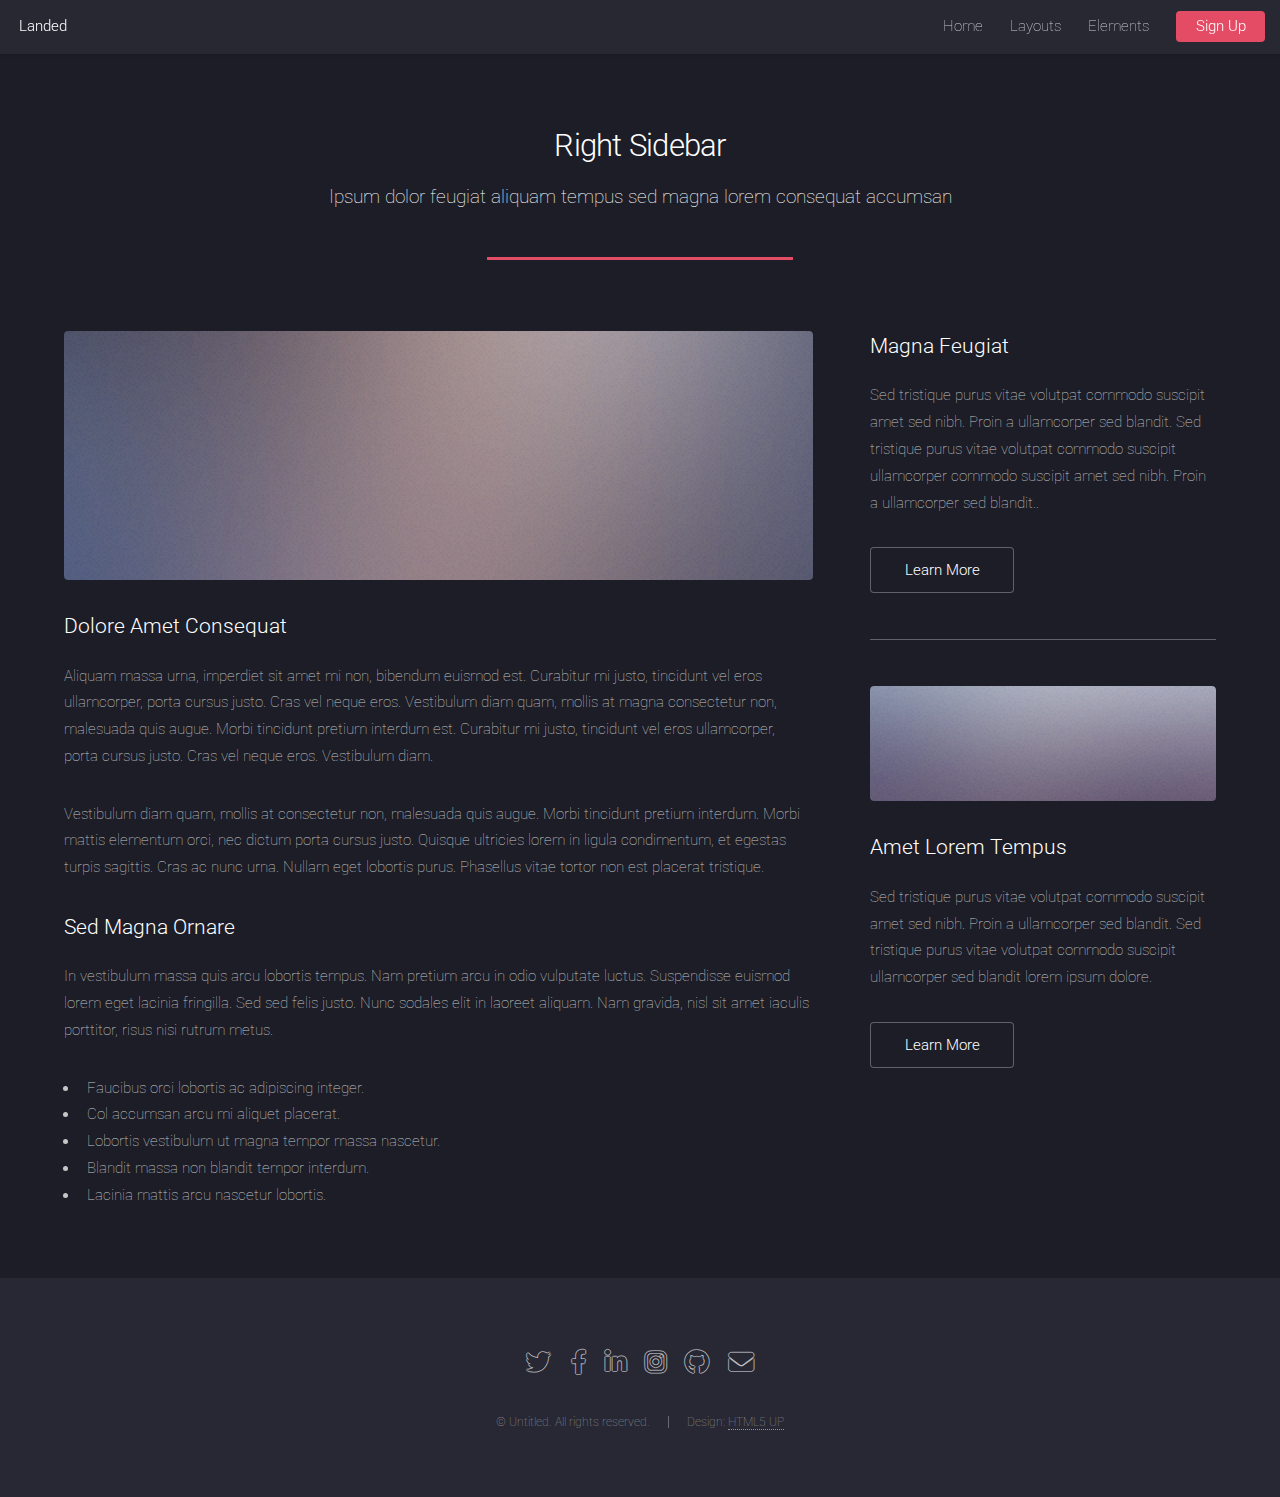
<file: right-sidebar.html>
<!DOCTYPE HTML>
<!--
	Landed by HTML5 UP
	html5up.net | @ajlkn
	Free for personal and commercial use under the CCA 3.0 license (html5up.net/license)
-->
<html>
	<head>
		<title>Right Sidebar - Landed by HTML5 UP</title>
		<meta charset="utf-8" />
		<meta name="viewport" content="width=device-width, initial-scale=1, user-scalable=no" />
		<link rel="stylesheet" href="assets/css/main.css" />
		<noscript><link rel="stylesheet" href="assets/css/noscript.css" /></noscript>
	</head>
	<body class="is-preload">
		<div id="page-wrapper">

			<!-- Header -->
				<header id="header">
					<h1 id="logo"><a href="index.html">Landed</a></h1>
					<nav id="nav">
						<ul>
							<li><a href="index.html">Home</a></li>
							<li>
								<a href="#">Layouts</a>
								<ul>
									<li><a href="left-sidebar.html">Left Sidebar</a></li>
									<li><a href="right-sidebar.html">Right Sidebar</a></li>
									<li><a href="no-sidebar.html">No Sidebar</a></li>
									<li>
										<a href="#">Submenu</a>
										<ul>
											<li><a href="#">Option 1</a></li>
											<li><a href="#">Option 2</a></li>
											<li><a href="#">Option 3</a></li>
											<li><a href="#">Option 4</a></li>
										</ul>
									</li>
								</ul>
							</li>
							<li><a href="elements.html">Elements</a></li>
							<li><a href="#" class="button primary">Sign Up</a></li>
						</ul>
					</nav>
				</header>

			<!-- Main -->
				<div id="main" class="wrapper style1">
					<div class="container">
						<header class="major">
							<h2>Right Sidebar</h2>
							<p>Ipsum dolor feugiat aliquam tempus sed magna lorem consequat accumsan</p>
						</header>
						<div class="row gtr-150">
							<div class="col-8 col-12-medium">

								<!-- Content -->
									<section id="content">
										<a href="#" class="image fit"><img src="images/pic06.jpg" alt="" /></a>
										<h3>Dolore Amet Consequat</h3>
										<p>Aliquam massa urna, imperdiet sit amet mi non, bibendum euismod est. Curabitur mi justo, tincidunt vel eros ullamcorper, porta cursus justo. Cras vel neque eros. Vestibulum diam quam, mollis at magna consectetur non, malesuada quis augue. Morbi tincidunt pretium interdum est. Curabitur mi justo, tincidunt vel eros ullamcorper, porta cursus justo. Cras vel neque eros. Vestibulum diam.</p>
										<p>Vestibulum diam quam, mollis at consectetur non, malesuada quis augue. Morbi tincidunt pretium interdum. Morbi mattis elementum orci, nec dictum porta cursus justo. Quisque ultricies lorem in ligula condimentum, et egestas turpis sagittis. Cras ac nunc urna. Nullam eget lobortis purus. Phasellus vitae tortor non est placerat tristique.</p>
										<h3>Sed Magna Ornare</h3>
										<p>In vestibulum massa quis arcu lobortis tempus. Nam pretium arcu in odio vulputate luctus. Suspendisse euismod lorem eget lacinia fringilla. Sed sed felis justo. Nunc sodales elit in laoreet aliquam. Nam gravida, nisl sit amet iaculis porttitor, risus nisi rutrum metus.</p>
										<ul>
											<li>Faucibus orci lobortis ac adipiscing integer.</li>
											<li>Col accumsan arcu mi aliquet placerat.</li>
											<li>Lobortis vestibulum ut magna tempor massa nascetur.</li>
											<li>Blandit massa non blandit tempor interdum.</li>
											<li>Lacinia mattis arcu nascetur lobortis.</li>
										</ul>
									</section>

							</div>
							<div class="col-4 col-12-medium">

								<!-- Sidebar -->
									<section id="sidebar">
										<section>
											<h3>Magna Feugiat</h3>
											<p>Sed tristique purus vitae volutpat commodo suscipit amet sed nibh. Proin a ullamcorper sed blandit. Sed tristique purus vitae volutpat commodo suscipit ullamcorper commodo suscipit amet sed nibh. Proin a ullamcorper sed blandit..</p>
											<footer>
												<ul class="actions">
													<li><a href="#" class="button">Learn More</a></li>
												</ul>
											</footer>
										</section>
										<hr />
										<section>
											<a href="#" class="image fit"><img src="images/pic07.jpg" alt="" /></a>
											<h3>Amet Lorem Tempus</h3>
											<p>Sed tristique purus vitae volutpat commodo suscipit amet sed nibh. Proin a ullamcorper sed blandit. Sed tristique purus vitae volutpat commodo suscipit ullamcorper sed blandit lorem ipsum dolore.</p>
											<footer>
												<ul class="actions">
													<li><a href="#" class="button">Learn More</a></li>
												</ul>
											</footer>
										</section>
									</section>

							</div>
						</div>
					</div>
				</div>

			<!-- Footer -->
				<footer id="footer">
					<ul class="icons">
						<li><a href="#" class="icon brands alt fa-twitter"><span class="label">Twitter</span></a></li>
						<li><a href="#" class="icon brands alt fa-facebook-f"><span class="label">Facebook</span></a></li>
						<li><a href="#" class="icon brands alt fa-linkedin-in"><span class="label">LinkedIn</span></a></li>
						<li><a href="#" class="icon brands alt fa-instagram"><span class="label">Instagram</span></a></li>
						<li><a href="#" class="icon brands alt fa-github"><span class="label">GitHub</span></a></li>
						<li><a href="#" class="icon solid alt fa-envelope"><span class="label">Email</span></a></li>
					</ul>
					<ul class="copyright">
						<li>&copy; Untitled. All rights reserved.</li><li>Design: <a href="http://html5up.net">HTML5 UP</a></li>
					</ul>
				</footer>

		</div>

		<!-- Scripts -->
			<script src="assets/js/jquery.min.js"></script>
			<script src="assets/js/jquery.scrolly.min.js"></script>
			<script src="assets/js/jquery.dropotron.min.js"></script>
			<script src="assets/js/jquery.scrollex.min.js"></script>
			<script src="assets/js/browser.min.js"></script>
			<script src="assets/js/breakpoints.min.js"></script>
			<script src="assets/js/util.js"></script>
			<script src="assets/js/main.js"></script>

	</body>
</html>
</file>
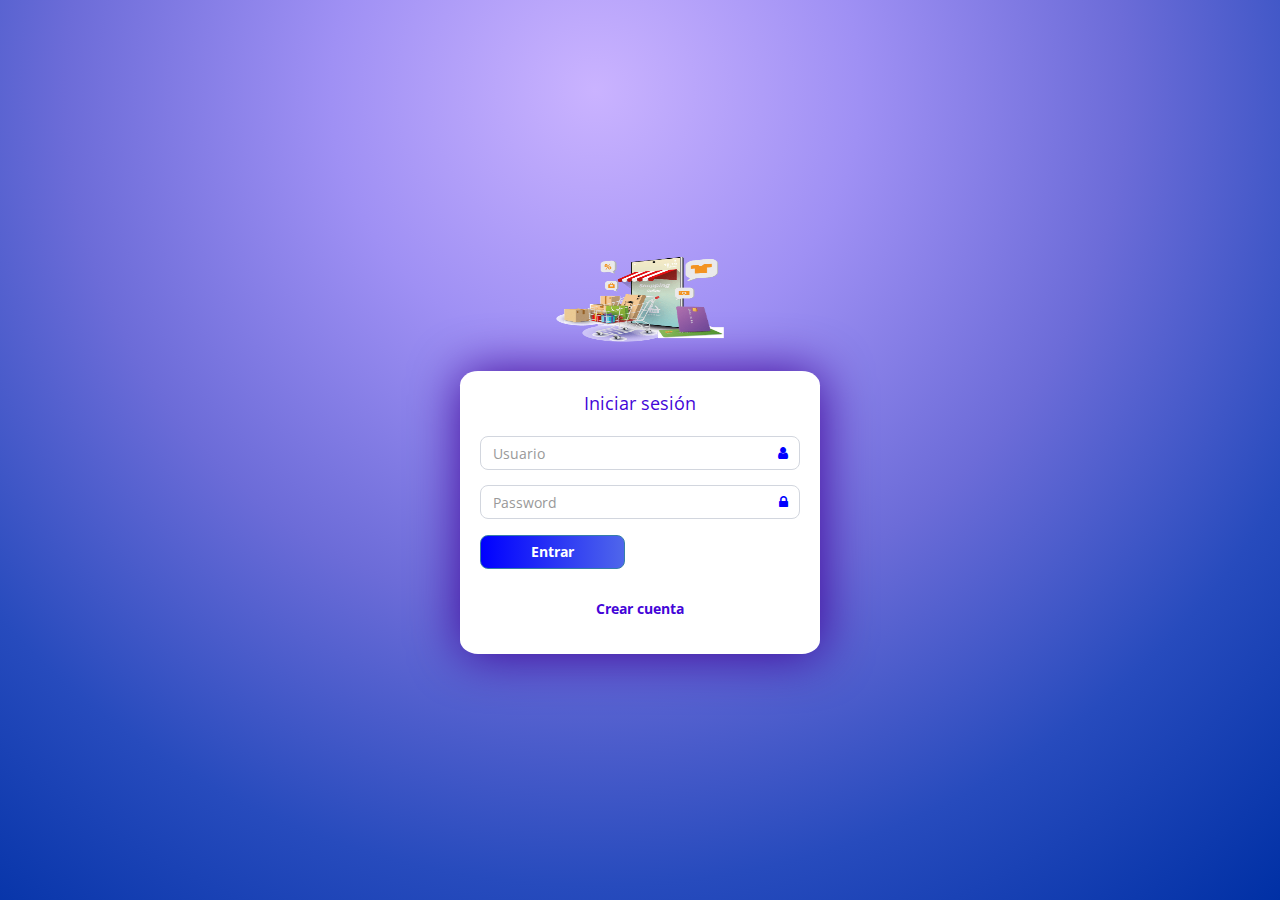
<file: Clientes/vistas/login.html>
<!DOCTYPE html>
<html>
<head>
  <meta charset="utf-8">
  <meta http-equiv="X-UA-Compatible" content="IE=edge">
  <title>Clientes</title>
  <!-- Tell the browser to be responsive to screen width -->
  <meta content="width=device-width, initial-scale=1, maximum-scale=1, user-scalable=no" name="viewport">
  <!-- Bootstrap 3.3.7 -->
  <link rel="stylesheet" href="../../public/css/bootstrap.min.css">
  <!-- Font Awesome -->
  <link rel="stylesheet" href="../../public/css/font-awesome.min.css">

  <link rel="stylesheet" href="../../public/css/AdminLTE.min.css">
  <link rel="stylesheet" href="../../public/css/_all-skins.min.css">
  <link rel="stylesheet" href="../../public/css/estilos.css">
  <!-- Morris chart --><!-- Daterange picker -->
  
</head>
<body class="hold-transition login-page" style="background-image: radial-gradient(circle at 46.5% 9.99%, #cab3ff 0, #9f90f4 25%, #6c6cd8 50%, #274bbd 75%, #0030a5 100%);">
  
  <div class="login-box">
  <div class="login-logo">
    <a href="../../index.html" ><img src="../../images/tienda.png" alt=""  height='100px' width='180px'  ></a>
  </div>
  <!-- /.login-logo -->
  <div class="login-box-body" >
    <p class="login-box-msg">Iniciar sesión</p>

    <form  method="post" id="frmAcceso">
      <div class="form-group has-feedback" >
        <input type="text" id="logina" style="border-radius: 8px;" name="logina" class="form-control" placeholder="Usuario" required autocomplete="off">
        <span class="fa fa-user form-control-feedback" style="color: blue;"></span>
      </div>
      <div class="form-group has-feedback">
        <input type="password" id="clavea" style="border-radius: 8px;" name="clavea" class="form-control" placeholder="Password" required autocomplete="off">
        <span class="fa fa-lock form-control-feedback" style="color:blue"></span>
      </div>
      <div class="row">
        <div class="col-xs-8">
        
        </div>
        <!-- /.col -->
        <div class="col-xs-6">
          
         <button type="submit" class="btn btn-primary btn-block btn-flat" style="color: #ffffff; background: linear-gradient(to right, blue, rgb(79, 102, 235)); border-radius: 8px;" ><strong>Entrar</strong></button>
   </div>
        <!-- /.col -->
      </div>
    </form>
    <br>
    
  
    <input type="checkbox" id="btn-modal">
	<center><label for="btn-modal" class="lbl-modal">Crear cuenta </label></center>
	<div class="modal" style="overflow-y: scroll; max-height:85%;  margin-top: 50px; margin-bottom:50px;">
		<div class="contenedor">
			<center><header><strong> Registro </strong></header></center>
			<label for="btn-modal">X</label>
			<div class="contenido">
				<div class="panel-body panel-solicitud" id="formularioregistros" >
          <form  action="../validar.php" id="perfil" method="POST" enctype="multipart/form-data">
        
        
            
          <div  class="form-group col-lg-9 col-md-9col-xs-12">
        
         
            <div class="form-group col-lg-12 col-md-12 col-xs-12">
              
              <input class="form-control" type="text" name="nombre" id="nombre" maxlength="2512" placeholder="Nombre " autocomplete="off" required  >
              <span class="fa fa-address-book form-control-feedback" style="color:blue"></span>
            </div> 
            </br>
          </br>
        </br>

        <div class="form-group col-lg-12 col-md-12 col-xs-12">
              
          <input class="form-control" type="text" name="direccion" id="direccion" maxlength="258" placeholder="Dirección" autocomplete="off" required  >
          <span class="fa fa-address-card form-control-feedback" style="color:blue"></span>
        </div>
       <br><br><br>
        
            <div class="form-group col-lg-12 col-md-12 col-xs-12">
               
              <input class="form-control" type="text" name="email" id="email" maxlength="2512" placeholder="Correo electronico" autocomplete="off" required  >
              <span class="fa fa-envelope form-control-feedback" style="color:blue"></span>
             </div>
            </br></br><br>
            <div class="form-group col-lg-12 col-md-12 col-xs-12">
              
              <input class="form-control" type="text" name="login" id="login" maxlength="258" placeholder="Usuario de acceso" autocomplete="off" required  >
              <span class="fa fa-user form-control-feedback" style="color:blue"></span>
            </div>
           <br><br><br>
           
           
            <div class="form-group col-lg-12 col-md-12 col-xs-12">
              
              <input class="form-control" type="password" name="clave" id="clave" maxlength="256" placeholder="Contraseña" autocomplete="off" required  >
              <span class="fa fa-lock form-control-feedback" style="color:blue"></span>
            </div>
        
             <div class="form-group col-lg-6 col-md-6 col-xs-12">
        
              <div class="form-group col-lg-8 col-md-8 col-sm-12 col-xs-12">
            <center>
            <br><br>
              <input type="submit"  value="Crear tu cuenta"  style="color: #ffffff; background: linear-gradient(to right, blue, rgb(79, 102, 235)); border-radius: 8px;"class="btn btn-Warning"><i class="fa fa-"   > </i>
            </center>
             
        
              </div>
                  
         
        
        
        </div>
        
      
         
        </form>
        
           
        </div>
			</div>
		</div>
	</div>




</div>
  <!-- /.login-box-body -->
</div>
<!-- /.login-box -->

<!-- jQuery 3 -->
<script src="../../public/js/jquery.min.js"></script>
<!-- jQuery UI 1.11.4 -->
<!-- Bootstrap 3.3.7 -->
<script src="../../public/js/bootstrap.min.js"></script>
<script src="../../public/js/bootbox.min.js"></script>
<script src="scripts/login.js"></script>
<!-- iCheck -->

</body>
</html>
</file>
<file: assets/css/noscript.css>
/*
	Landed by HTML5 UP
	html5up.net | @ajlkn
	Free for personal and commercial use under the CCA 3.0 license (html5up.net/license)
*/

/* Loader */

	body.landing.is-preload:before {
		display: none;
	}

	body.landing.is-preload:after {
		display: none;
	}
</file>
<file: public/css/estilos.css>
@import url('https://fonts.googleapis.com/css2?family=Open+Sans:wght@400;700&display=swap');
/*Còdigos universales de la pàgina*/
*{
	margin: 0;
	padding: 0;
	box-sizing: border-box;
	font-family: 'Open Sans', sans-serif;;
}
/*Còdigo opcional - Fondo de la pàgina*/
body{
	 
    background-size: 100vw 100vh;
    background-repeat: no-repeat;;
}
/*---*/
body, .modal{
	width: 100%;
	height: 100vh;
	display: flex;
	justify-content: center;
	align-items: center;
}
.modal{
	position: fixed;
	top: 0;
	left: 0;
	background: rgba(0,0,0,0.5);
	transition: all 500ms ease;
	opacity: 0;
	visibility: hidden;
}
#btn-modal:checked ~ .modal{
	opacity: 1;
	visibility: visible;
} 
.contenedor{
	width: 600px;
	height: 480px;
	margin: auto;
	background: rgb(255, 255, 255);
	box-shadow: 1px 7px 25px rgba(0,0,0,0.6);
	transition: all 500ms ease;
	position: relative;
	
	transform: translateY(-30%);
}
#btn-modal:checked ~ .modal .contenedor{
	transform: translateY(0%);
} 
.contenedor header{
	padding: 15px;
	background: blue;
	color: #fff;
	font-size: 18px;
}
.contenedor label{
	position: absolute;
	padding: 6px;
	top: 10px;
	right: 10px;
	color: #000;
	font-size: 15px;
	cursor: pointer;
	
}
.contenido{
	width: 100%;
	padding: 10px; 
	display: flex;
	justify-content: center;
}

.contenido input{
	border-top: none;
	border-left: none;
	border-right: none;
	font-size: 15px;
	width: 300px;
	background-color: transparent;
}

.contenido h3{
	margin-bottom: 10px;
}
.contenido p{
	margin-bottom: 7px;
	float: left;
}
#btn-modal{
	display: none;
}
.lbl-modal{
	background: #fff;
	padding: 10px 15px;
	border-radius: 4px;
	cursor: pointer;
}
@media only screen and (min-width:320px) and (max-width:768px){
	.contenedor{
		width: 95%;
	}
}
</file>
<file: css/css.css>
/* ================================General====================================*/
html, body {
    height: 100%;
    margin: 0;
    padding: 0;
    width: 100%;
    font-size: 16px;
}
.full-reset{
	margin: 0;
	padding: 0;
	width: 100%;
	box-sizing: border-box;
}
.cover-background{
	background-attachment: fixed;
	background-color: #fff;
	background-position: center center;
	background-repeat: no-repeat;
	background-size: cover;
    margin: 0;
	padding:0;
	width: 100%;
}
.page-container{
	background-color: transparent;
    height: 100%; 
    height: auto !important;
    min-height: 100%;
    position: relative;
}
.content-page{
    padding-bottom: 200px; /*Si modifica esta propiedad, tambien hacerlo en height de la clase .footer*/
}
.footer{
	background-image: radial-gradient(circle at 46.5% 9.99%, #cab3ff 0, #9f90f4 25%, #6c6cd8 50%, #274bbd 75%, #0030a5 100%);
	bottom: 0 !important;
    bottom: -1px;
	color: #ffff;
	height: 200px; /*Si modifica esta propiedad, tambien hacerlo en padding-botton de la clase .content-page*/ 
	overflow: hidden;
    position: absolute;
	width: 100%;
}
.section{
	margin: 0;
	padding: 50px 0;
	width: 100%;
}
.center-box-content{
	margin: 0 auto;
}
.tittles-pages{
	font-family: 'Lobster', cursive;
	font-size: 40px;
}
/* ================================NavBar====================================*/
.nav-phonestore{
	background-image: radial-gradient(circle at 46.5% 9.99%, #cab3ff 0, #9f90f4 25%, #6c6cd8 50%, #274bbd 75%, #0030a5 100%);
	height: 55px;
	position: relative;
}
.logo{
    float: left;
    height: 55px;
    width: 30%;
    line-height: 55px;   
    color: #fff;
    text-align: center;
	font-size: 30px;
	font-family: 'Segoe UI', Tahoma, Geneva, Verdana, sans-serif;
}
.navigation-list{
    float: left;
    height: 55px;
    text-align: center;
    width: 70%;
    text-align: right; 
}
.navigation-list > li{
    display: inline-block;
    height: 55px;
}
.navigation-list > li a{
	height: 55px;
	color: #fff;
	text-align: center;
	text-decoration: none;
	display: block;
	line-height: 55px;
	padding: 0 7px;
}
.navigation-list > li a:hover{
	color:rgb(8, 8, 8)
}
/* ================================Social icons====================================*/
.list-social-icons > li{
	display: inline-block;
	margin: 0 4px;
}
.list-social-icons > li > a > i{
    transition: all .3s ease-in-out;
    width: 40px;
    height: 40px;
    border-radius: 100%;
    color: #fff;
    line-height: 40px;
    text-align: center;
    font-size: 19px;
}
.list-social-icons > li > a > i:hover{
	transform:scale(1.5);
}
/* ================================Styles Index====================================*/
.font-content-index{
	background-image: url(../assets/img/4.jpg);
	
}
.OS-phones{
	background-image: radial-gradient(circle at 46.5% 9.99%, #cab3ffe7 0, #9f90f4ef 25%, #6c6cd8d5 50%, #274abdb9 75%, #002fa5b0 100%);
	color: #000;
	width: 100%;
}
.news-promo-content{
	background-color: #fff;
	width: 100%;
}
.content-dest{
	padding-bottom: 30px;
	padding-top: 30px;
}
/* ================================Styles Product====================================*/
.content-carousel{
	background-color: #000;
	margin: 0;
    padding: 0;
	width: 100%;
}
.static-image-carousel{
	background-color: #000;
	margin: 0;
	padding: 0;
	width: 100%;
}
.thumbnail-content-phones{
	background: #ffffff; /* Old browsers */
	background: linear-gradient(to bottom,  #ffffff 0%,#f6f6f6 47%,#ededed 100%); /* W3C */
	background: -moz-linear-gradient(top,  #ffffff 0%, #f6f6f6 47%, #ededed 100%); /* FF3.6+ */
	background: -ms-linear-gradient(top,  #ffffff 0%,#f6f6f6 47%,#ededed 100%); /* IE10+ */
	background: -o-linear-gradient(top,  #ffffff 0%,#f6f6f6 47%,#ededed 100%); /* Opera 11.10+ */
	background: -webkit-linear-gradient(top,  #ffffff 0%,#f6f6f6 47%,#ededed 100%); /* Chrome10+,Safari5.1+ */
	background: -webkit-gradient(linear, left top, left bottom, color-stop(0%,#ffffff), color-stop(47%,#f6f6f6), color-stop(100%,#ededed)); /* Chrome,Safari4+ */
	filter: progid:DXImageTransform.Microsoft.gradient( startColorstr='#ffffff', endColorstr='#ededed',GradientType=0 ); /* IE6-9 */
	padding-bottom: 15px;
	padding-top: 15px;
}
/* ================================Styles news====================================*/
.font-content-news{
	background-image: url(../assets/img/phone-font-news.jpg);
}
.jumbotron{
	background-color: rgba(0,3,0,.4);
	color:#fff;
	margin-bottom: 0;
	margin-top: 0;
	padding-bottom: 250px;
}
.all-news-contents{
	background-color: rgba(255, 255, 255,0.9);
	color: #000;
}
/* ================================Styles services====================================*/
.font-content-services{
	background-image: url(../assets/img/phone-font-news.jpg);
}
.all-services{
	background-color: rgba(236, 240, 241,0.9);
	color: #000;
}
.principal-container-services{
    margin: 0;
    padding: 0;
    text-align: center;
    width: 100%;
}
.principal-container-services > a{
    background-color: #ecf0f1;
    box-shadow: .5px .5px 3px #000;
    display: inline-block;
    height: 320px;
    margin: 4px 0.2%;
    min-height: 320px;
    overflow: hidden;
    padding: 25px 0px;
    vertical-align: baseline;
    width: 23%;
}
.principal-container-services > a:focus{
    outline: none;
    text-decoration: none;
}
.principal-container-services > a:hover{
    background-color: #000;
    text-decoration: none;
    transition: all .3s linear;
    -moz-transition: all 400ms linear;
    -ms-transition: all 400ms linear;
    -o-transition: all 400ms linear;
    -webkit-transition: all 400ms linear;
}
.icon-service,
.tittle-service,
.description-service {
    color: #333;
    text-align: center;
    transition: all 400ms linear;
    -moz-transition: all 400ms linear;
    -ms-transition: all 400ms linear;
    -o-transition: all 400ms linear;
    -webkit-transition: all 400ms linear;
    width: 100%;
}
.icon-service{
    font-size: 60px;
    opacity: .2;
}
.tittle-service{
    font-size: 25px;
    margin-top: 25px;
}
.description-service{
    font-size: 12px;
    padding:  10px 5px;
}
.principal-container-services > a:hover .icon-service{
    color: #ff2020;
    opacity: .2;
    transform: scale(5,5) rotate(20deg) translate(5px,15px);
    -moz-transform: scale(5,5) rotate(20deg) translate(5px,15px);
    -ms-transform: scale(5,5) rotate(20deg) translate(5px,15px);
    -o-transform: scale(5,5) rotate(20deg) translate(5px,15px);
    -webkit-transform: scale(5,5) rotate(20deg) translate(5px,15px);
}
.principal-container-services > a:hover .tittle-service{
    color: rgb(255, 144, 0);
    transform: translateY(-32px);
    -moz-transform: translateY(-32px);
    -ms-transform: translateY(-32px);
    -o-transform: translateY(-32px);
    -webkit-transform: translateY(-32px);
}
.principal-container-services > a:hover .description-service{
    color: rgb(255, 144, 0);
    transform: translateY(-32px);
    -moz-transform: translateY(-32px);
    -ms-transform: translateY(-32px);
    -o-transform: translateY(-32px);
    -webkit-transform: translateY(-32px);
}
/* ================================Styles contact====================================*/
.font-content-contact{
	background-image: url(../assets/img/phone-font-index.jpg);
}
.contact-form-info{
	background-color: rgba(0, 3, 0, 0.8);
	color: #fff;
}
.well{
	background-color: rgba(231, 76, 60,0.2);
	border: solid 1px rgba(231, 76, 60,0.2);
	box-shadow: inset 0 1px 1px rgba(0, 0,0, 0.3);
}
.input-form-contact{
	background-color: rgba(236, 240, 241,0.3);
	color: #fff;
	font-style: italic;
}
.input-form-contact::-moz-placeholder { color:#fff;  opacity: .5;}
.input-form-contact:-ms-input-placeholder { color:#fff;  opacity: .5;}
.input-form-contact::-webkit-input-placeholder { color:#fff; opacity: .5;}
/* ======================================= MediaQueries bootstrap =======================================*/
/* col-xs */
@media (max-width: 767px) {
	.jumbotron{
		background-color: rgb(255,255,255);
		color: #333;
		padding-bottom: 60px;
	}
    .jumbotron > p{
		font-size: 16px;
	}
    .logo {
        width: 100%;
    }
    .navigation-list{
    	position: absolute;
    	top: 55px;
    	border-top: 1px solid rgba(36, 14, 238, 0.7);
    	width: 100%;
    	background-color: rgba(3, 139, 250, 0.959);
    	height: auto;
    	pointer-events: none;
    	opacity: 0;
        z-index: 99;
    }

	
    .navigation-list li{
    	display: block;
    	width: 100%;
    }
    .navigation-list-show{
    	pointer-events: auto;
    	opacity: 1;
    }
    .btn-mobile{
    	height: 55px;
    	width: 55px;
    	line-height: 55px;
    	color: #fff;
    	position: absolute;
    	top: 0;
    	right: 0;
    	text-align: center;
    	cursor: pointer;
    	font-size: 20px;
    }
    .principal-container-services > a{
        margin: 15px 0;
        width: 100%;
    }
    .social-img{
		height: 48px;
		width: 48px;
	}
	.tittles-pages{
		font-family: 'Lobster', cursive;
		font-size: 30px;
	}
}
/* col-sm */
@media (min-width: 768px) and (max-width: 991px) {
    .principal-container-services > a{
        width: 48%;
    }
    .jumbotron{
		padding-bottom: 70px;
	}
}
/* col-md */
@media (min-width: 992px) and (max-width: 1199px) {
    /*Estilos css aquí*/
}
/* col-lg */
@media (min-width: 1200px) {  
    /*Estilos css aquí*/
}
</file>
<file: assets/css/main.css>
@import url("fontawesome-all.min.css");
@import url("https://fonts.googleapis.com/css?family=Roboto:100,300,100italic,300italic");

/*
	Landed by HTML5 UP
	html5up.net | @ajlkn
	Free for personal and commercial use under the CCA 3.0 license (html5up.net/license)
*/

html, body, div, span, applet, object,
iframe, h1, h2, h3, h4, h5, h6, p, blockquote,
pre, a, abbr, acronym, address, big, cite,
code, del, dfn, em, img, ins, kbd, q, s, samp,
small, strike, strong, sub, sup, tt, var, b,
u, i, center, dl, dt, dd, ol, ul, li, fieldset,
form, label, legend, table, caption, tbody,
tfoot, thead, tr, th, td, article, aside,
canvas, details, embed, figure, figcaption,
footer, header, hgroup, menu, nav, output, ruby,
section, summary, time, mark, audio, video {
	margin: 0;
	padding: 0;
	border: 0;
	font-size: 100%;
	font: inherit;
	vertical-align: baseline;}

article, aside, details, figcaption, figure,
footer, header, hgroup, menu, nav, section {
	display: block;}

body {
	line-height: 1;
}

ol, ul {
	list-style: none;
}

blockquote, q {
	quotes: none;
}

	blockquote:before, blockquote:after, q:before, q:after {
		content: '';
		content: none;
	}

table {
	border-collapse: collapse;
	border-spacing: 0;
}

body {
	-webkit-text-size-adjust: none;
}

mark {
	background-color: transparent;
	color: inherit;
}

input::-moz-focus-inner {
	border: 0;
	padding: 0;
}

input, select, textarea {
	-moz-appearance: none;
	-webkit-appearance: none;
	-ms-appearance: none;
	appearance: none;
}

/* Basic */

	html {
		box-sizing: border-box;
	}

	*, *:before, *:after {
		box-sizing: inherit;
	}

	html, body {
		background: #1c1d26;
	}

	body.is-preload *, body.is-preload *:before, body.is-preload *:after {
		-moz-animation: none !important;
		-webkit-animation: none !important;
		-ms-animation: none !important;
		animation: none !important;
		-moz-transition: none !important;
		-webkit-transition: none !important;
		-ms-transition: none !important;
		transition: none !important;
	}

	body, input, select, textarea {
		color: rgba(255, 255, 255, 0.75);
		font-family: "Roboto", Helvetica, sans-serif;
		font-size: 15pt;
		font-weight: 100;
		line-height: 1.75em;
	}

	a {
		-moz-transition: border-color 0.2s ease-in-out, color 0.2s ease-in-out;
		-webkit-transition: border-color 0.2s ease-in-out, color 0.2s ease-in-out;
		-ms-transition: border-color 0.2s ease-in-out, color 0.2s ease-in-out;
		transition: border-color 0.2s ease-in-out, color 0.2s ease-in-out;
		border-bottom: dotted 1px;
		color: #e44c65;
		text-decoration: none;
	}

		a:hover {
			color: #e44c65 !important;
			border-bottom-color: transparent;
		}

	strong, b {
		color: #ffffff;
		font-weight: 300;
	}

	em, i {
		font-style: italic;
	}

	p {
		margin: 0 0 2em 0;
	}

	h1, h2, h3, h4, h5, h6 {
		color: #ffffff;
		font-weight: 300;
		line-height: 1em;
		margin: 0 0 1em 0;
	}

		h1 a, h2 a, h3 a, h4 a, h5 a, h6 a {
			color: inherit;
			border: 0;
		}

	h2 {
		font-size: 2em;
		line-height: 1.5em;
		letter-spacing: -0.025em;
	}

	h3 {
		font-size: 1.35em;
		line-height: 1.5em;
	}

	h4 {
		font-size: 1.1em;
		line-height: 1.5em;
	}

	h5 {
		font-size: 0.9em;
		line-height: 1.5em;
	}

	h6 {
		font-size: 0.7em;
		line-height: 1.5em;
	}

	sub {
		font-size: 0.8em;
		position: relative;
		top: 0.5em;
	}

	sup {
		font-size: 0.8em;
		position: relative;
		top: -0.5em;
	}

	hr {
		border: 0;
		border-bottom: solid 1px rgba(255, 255, 255, 0.3);
		margin: 3em 0;
	}

		hr.major {
			margin: 4em 0;
		}

	blockquote {
		border-left: solid 4px rgba(255, 255, 255, 0.3);
		font-style: italic;
		margin: 0 0 2em 0;
		padding: 0.5em 0 0.5em 2em;
	}

	code {
		background: rgba(255, 255, 255, 0.075);
		border-radius: 4px;
		font-family: "Courier New", monospace;
		font-size: 0.9em;
		margin: 0 0.25em;
		padding: 0.25em 0.65em;
	}

	pre {
		-webkit-overflow-scrolling: touch;
		font-family: "Courier New", monospace;
		font-size: 0.9em;
		margin: 0 0 2em 0;
	}

		pre code {
			display: block;
			line-height: 1.75em;
			padding: 1em 1.5em;
			overflow-x: auto;
		}

	.align-left {
		text-align: left;
	}

	.align-center {
		text-align: center;
	}

	.align-right {
		text-align: right;
	}

/* Loader */

	@-moz-keyframes spinner-show {
		0% {
			opacity: 0;
		}

		100% {
			opacity: 1;
		}
	}

	@-webkit-keyframes spinner-show {
		0% {
			opacity: 0;
		}

		100% {
			opacity: 1;
		}
	}

	@-ms-keyframes spinner-show {
		0% {
			opacity: 0;
		}

		100% {
			opacity: 1;
		}
	}

	@keyframes spinner-show {
		0% {
			opacity: 0;
		}

		100% {
			opacity: 1;
		}
	}

	@-moz-keyframes spinner-hide {
		0% {
			color: rgba(255, 255, 255, 0.15);
			z-index: 100001;
			-moz-transform: scale(1) rotate(0deg);
			-webkit-transform: scale(1) rotate(0deg);
			-ms-transform: scale(1) rotate(0deg);
			transform: scale(1) rotate(0deg);
		}

		99% {
			color: #1c1d26;
			z-index: 100001;
			-moz-transform: scale(0.5) rotate(360deg);
			-webkit-transform: scale(0.5) rotate(360deg);
			-ms-transform: scale(0.5) rotate(360deg);
			transform: scale(0.5) rotate(360deg);
		}

		100% {
			color: #1c1d26;
			z-index: -1;
			-moz-transform: scale(0.5) rotate(360deg);
			-webkit-transform: scale(0.5) rotate(360deg);
			-ms-transform: scale(0.5) rotate(360deg);
			transform: scale(0.5) rotate(360deg);
		}
	}

	@-webkit-keyframes spinner-hide {
		0% {
			color: rgba(255, 255, 255, 0.15);
			z-index: 100001;
			-moz-transform: scale(1) rotate(0deg);
			-webkit-transform: scale(1) rotate(0deg);
			-ms-transform: scale(1) rotate(0deg);
			transform: scale(1) rotate(0deg);
		}

		99% {
			color: #1c1d26;
			z-index: 100001;
			-moz-transform: scale(0.5) rotate(360deg);
			-webkit-transform: scale(0.5) rotate(360deg);
			-ms-transform: scale(0.5) rotate(360deg);
			transform: scale(0.5) rotate(360deg);
		}

		100% {
			color: #1c1d26;
			z-index: -1;
			-moz-transform: scale(0.5) rotate(360deg);
			-webkit-transform: scale(0.5) rotate(360deg);
			-ms-transform: scale(0.5) rotate(360deg);
			transform: scale(0.5) rotate(360deg);
		}
	}

	@-ms-keyframes spinner-hide {
		0% {
			color: rgba(255, 255, 255, 0.15);
			z-index: 100001;
			-moz-transform: scale(1) rotate(0deg);
			-webkit-transform: scale(1) rotate(0deg);
			-ms-transform: scale(1) rotate(0deg);
			transform: scale(1) rotate(0deg);
		}

		99% {
			color: #1c1d26;
			z-index: 100001;
			-moz-transform: scale(0.5) rotate(360deg);
			-webkit-transform: scale(0.5) rotate(360deg);
			-ms-transform: scale(0.5) rotate(360deg);
			transform: scale(0.5) rotate(360deg);
		}

		100% {
			color: #1c1d26;
			z-index: -1;
			-moz-transform: scale(0.5) rotate(360deg);
			-webkit-transform: scale(0.5) rotate(360deg);
			-ms-transform: scale(0.5) rotate(360deg);
			transform: scale(0.5) rotate(360deg);
		}
	}

	@keyframes spinner-hide {
		0% {
			color: rgba(255, 255, 255, 0.15);
			z-index: 100001;
			-moz-transform: scale(1) rotate(0deg);
			-webkit-transform: scale(1) rotate(0deg);
			-ms-transform: scale(1) rotate(0deg);
			transform: scale(1) rotate(0deg);
		}

		99% {
			color: #1c1d26;
			z-index: 100001;
			-moz-transform: scale(0.5) rotate(360deg);
			-webkit-transform: scale(0.5) rotate(360deg);
			-ms-transform: scale(0.5) rotate(360deg);
			transform: scale(0.5) rotate(360deg);
		}

		100% {
			color: #1c1d26;
			z-index: -1;
			-moz-transform: scale(0.5) rotate(360deg);
			-webkit-transform: scale(0.5) rotate(360deg);
			-ms-transform: scale(0.5) rotate(360deg);
			transform: scale(0.5) rotate(360deg);
		}
	}

	@-moz-keyframes spinner-rotate {
		0% {
			-moz-transform: scale(1) rotate(0deg);
			-webkit-transform: scale(1) rotate(0deg);
			-ms-transform: scale(1) rotate(0deg);
			transform: scale(1) rotate(0deg);
		}

		100% {
			-moz-transform: scale(1) rotate(360deg);
			-webkit-transform: scale(1) rotate(360deg);
			-ms-transform: scale(1) rotate(360deg);
			transform: scale(1) rotate(360deg);
		}
	}

	@-webkit-keyframes spinner-rotate {
		0% {
			-moz-transform: scale(1) rotate(0deg);
			-webkit-transform: scale(1) rotate(0deg);
			-ms-transform: scale(1) rotate(0deg);
			transform: scale(1) rotate(0deg);
		}

		100% {
			-moz-transform: scale(1) rotate(360deg);
			-webkit-transform: scale(1) rotate(360deg);
			-ms-transform: scale(1) rotate(360deg);
			transform: scale(1) rotate(360deg);
		}
	}

	@-ms-keyframes spinner-rotate {
		0% {
			-moz-transform: scale(1) rotate(0deg);
			-webkit-transform: scale(1) rotate(0deg);
			-ms-transform: scale(1) rotate(0deg);
			transform: scale(1) rotate(0deg);
		}

		100% {
			-moz-transform: scale(1) rotate(360deg);
			-webkit-transform: scale(1) rotate(360deg);
			-ms-transform: scale(1) rotate(360deg);
			transform: scale(1) rotate(360deg);
		}
	}

	@keyframes spinner-rotate {
		0% {
			-moz-transform: scale(1) rotate(0deg);
			-webkit-transform: scale(1) rotate(0deg);
			-ms-transform: scale(1) rotate(0deg);
			transform: scale(1) rotate(0deg);
		}

		100% {
			-moz-transform: scale(1) rotate(360deg);
			-webkit-transform: scale(1) rotate(360deg);
			-ms-transform: scale(1) rotate(360deg);
			transform: scale(1) rotate(360deg);
		}
	}

	@-moz-keyframes overlay-hide {
		0% {
			opacity: 1;
			z-index: 100000;
		}

		15% {
			opacity: 1;
			z-index: 100000;
		}

		99% {
			opacity: 0;
			z-index: 100000;
		}

		100% {
			opacity: 0;
			z-index: -1;
		}
	}

	@-webkit-keyframes overlay-hide {
		0% {
			opacity: 1;
			z-index: 100000;
		}

		15% {
			opacity: 1;
			z-index: 100000;
		}

		99% {
			opacity: 0;
			z-index: 100000;
		}

		100% {
			opacity: 0;
			z-index: -1;
		}
	}

	@-ms-keyframes overlay-hide {
		0% {
			opacity: 1;
			z-index: 100000;
		}

		15% {
			opacity: 1;
			z-index: 100000;
		}

		99% {
			opacity: 0;
			z-index: 100000;
		}

		100% {
			opacity: 0;
			z-index: -1;
		}
	}

	@keyframes overlay-hide {
		0% {
			opacity: 1;
			z-index: 100000;
		}

		15% {
			opacity: 1;
			z-index: 100000;
		}

		99% {
			opacity: 0;
			z-index: 100000;
		}

		100% {
			opacity: 0;
			z-index: -1;
		}
	}

	body.landing {
		text-decoration: none;
	}

		body.landing:before {
			-moz-osx-font-smoothing: grayscale;
			-webkit-font-smoothing: antialiased;
			display: inline-block;
			font-style: normal;
			font-variant: normal;
			text-rendering: auto;
			line-height: 1;
			text-transform: none !important;
			font-family: 'Font Awesome 5 Free';
			font-weight: 900;
		}

		body.landing:before {
			-moz-animation: spinner-show 1.5s 1 0.25s ease forwards, spinner-hide 0.25s ease-in-out forwards !important;
			-webkit-animation: spinner-show 1.5s 1 0.25s ease forwards, spinner-hide 0.25s ease-in-out forwards !important;
			-ms-animation: spinner-show 1.5s 1 0.25s ease forwards, spinner-hide 0.25s ease-in-out forwards !important;
			animation: spinner-show 1.5s 1 0.25s ease forwards, spinner-hide 0.25s ease-in-out forwards !important;
			-moz-transform-origin: 50% 50%;
			-webkit-transform-origin: 50% 50%;
			-ms-transform-origin: 50% 50%;
			transform-origin: 50% 50%;
			color: rgba(255, 255, 255, 0.15);
			content: '\f1ce';
			cursor: default;
			display: block;
			font-size: 2em;
			height: 2em;
			left: 50%;
			line-height: 2em;
			margin: -1em 0 0 -1em;
			opacity: 0;
			position: fixed;
			text-align: center;
			top: 50%;
			width: 2em;
			z-index: -1;
		}

		body.landing:after {
			-moz-animation: overlay-hide 1.5s ease-in forwards !important;
			-webkit-animation: overlay-hide 1.5s ease-in forwards !important;
			-ms-animation: overlay-hide 1.5s ease-in forwards !important;
			animation: overlay-hide 1.5s ease-in forwards !important;
			background: #1c1d26;
			content: '';
			display: block;
			height: 100%;
			left: 0;
			opacity: 0;
			position: fixed;
			top: 0;
			width: 100%;
			z-index: -1;
		}

		body.landing.is-preload:before {
			-moz-animation: spinner-show 1.5s 1 0.25s ease forwards, spinner-rotate 0.75s infinite linear !important;
			-webkit-animation: spinner-show 1.5s 1 0.25s ease forwards, spinner-rotate 0.75s infinite linear !important;
			-ms-animation: spinner-show 1.5s 1 0.25s ease forwards, spinner-rotate 0.75s infinite linear !important;
			animation: spinner-show 1.5s 1 0.25s ease forwards, spinner-rotate 0.75s infinite linear !important;
			z-index: 100001;
		}

		body.landing.is-preload:after {
			-moz-animation: none !important;
			-webkit-animation: none !important;
			-ms-animation: none !important;
			animation: none !important;
			opacity: 1;
			z-index: 100000;
		}

	@media (-webkit-min-device-pixel-ratio: 2) {

		body.landing:before {
			line-height: 2.025em;
		}

	}

/* Container */

	.container {
		margin: 0 auto;
		max-width: calc(100% - 4em);
		width: 70em;
	}

		.container.xsmall {
			width: 17.5em;
		}

		.container.small {
			width: 35em;
		}

		.container.medium {
			width: 52.5em;
		}

		.container.large {
			width: 87.5em;
		}

		.container.xlarge {
			width: 105em;
		}

		.container.max {
			width: 100%;
		}

		@media screen and (max-width: 1280px) {

			.container {
				width: 90%;
				max-width: 100%;
			}

		}

		@media screen and (max-width: 980px) {

			.container {
				width: 100% !important;
			}

		}

/* Row */

	.row {
		display: flex;
		flex-wrap: wrap;
		box-sizing: border-box;
		align-items: stretch;
	}

		.row > * {
			box-sizing: border-box;
		}

		.row.gtr-uniform > * > :last-child {
			margin-bottom: 0;
		}

		.row.aln-left {
			justify-content: flex-start;
		}

		.row.aln-center {
			justify-content: center;
		}

		.row.aln-right {
			justify-content: flex-end;
		}

		.row.aln-top {
			align-items: flex-start;
		}

		.row.aln-middle {
			align-items: center;
		}

		.row.aln-bottom {
			align-items: flex-end;
		}

		.row > .imp {
			order: -1;
		}

		.row > .col-1 {
			width: 8.33333%;
		}

		.row > .off-1 {
			margin-left: 8.33333%;
		}

		.row > .col-2 {
			width: 16.66667%;
		}

		.row > .off-2 {
			margin-left: 16.66667%;
		}

		.row > .col-3 {
			width: 25%;
		}

		.row > .off-3 {
			margin-left: 25%;
		}

		.row > .col-4 {
			width: 33.33333%;
		}

		.row > .off-4 {
			margin-left: 33.33333%;
		}

		.row > .col-5 {
			width: 41.66667%;
		}

		.row > .off-5 {
			margin-left: 41.66667%;
		}

		.row > .col-6 {
			width: 50%;
		}

		.row > .off-6 {
			margin-left: 50%;
		}

		.row > .col-7 {
			width: 58.33333%;
		}

		.row > .off-7 {
			margin-left: 58.33333%;
		}

		.row > .col-8 {
			width: 66.66667%;
		}

		.row > .off-8 {
			margin-left: 66.66667%;
		}

		.row > .col-9 {
			width: 75%;
		}

		.row > .off-9 {
			margin-left: 75%;
		}

		.row > .col-10 {
			width: 83.33333%;
		}

		.row > .off-10 {
			margin-left: 83.33333%;
		}

		.row > .col-11 {
			width: 91.66667%;
		}

		.row > .off-11 {
			margin-left: 91.66667%;
		}

		.row > .col-12 {
			width: 100%;
		}

		.row > .off-12 {
			margin-left: 100%;
		}

		.row.gtr-0 {
			margin-top: 0;
			margin-left: 0em;
		}

			.row.gtr-0 > * {
				padding: 0 0 0 0em;
			}

			.row.gtr-0.gtr-uniform {
				margin-top: 0em;
			}

				.row.gtr-0.gtr-uniform > * {
					padding-top: 0em;
				}

		.row.gtr-25 {
			margin-top: 0;
			margin-left: -0.625em;
		}

			.row.gtr-25 > * {
				padding: 0 0 0 0.625em;
			}

			.row.gtr-25.gtr-uniform {
				margin-top: -0.625em;
			}

				.row.gtr-25.gtr-uniform > * {
					padding-top: 0.625em;
				}

		.row.gtr-50 {
			margin-top: 0;
			margin-left: -1.25em;
		}

			.row.gtr-50 > * {
				padding: 0 0 0 1.25em;
			}

			.row.gtr-50.gtr-uniform {
				margin-top: -1.25em;
			}

				.row.gtr-50.gtr-uniform > * {
					padding-top: 1.25em;
				}

		.row {
			margin-top: 0;
			margin-left: -2.5em;
		}

			.row > * {
				padding: 0 0 0 2.5em;
			}

			.row.gtr-uniform {
				margin-top: -2.5em;
			}

				.row.gtr-uniform > * {
					padding-top: 2.5em;
				}

		.row.gtr-150 {
			margin-top: 0;
			margin-left: -3.75em;
		}

			.row.gtr-150 > * {
				padding: 0 0 0 3.75em;
			}

			.row.gtr-150.gtr-uniform {
				margin-top: -3.75em;
			}

				.row.gtr-150.gtr-uniform > * {
					padding-top: 3.75em;
				}

		.row.gtr-200 {
			margin-top: 0;
			margin-left: -5em;
		}

			.row.gtr-200 > * {
				padding: 0 0 0 5em;
			}

			.row.gtr-200.gtr-uniform {
				margin-top: -5em;
			}

				.row.gtr-200.gtr-uniform > * {
					padding-top: 5em;
				}

		@media screen and (max-width: 1680px) {

			.row {
				display: flex;
				flex-wrap: wrap;
				box-sizing: border-box;
				align-items: stretch;
			}

				.row > * {
					box-sizing: border-box;
				}

				.row.gtr-uniform > * > :last-child {
					margin-bottom: 0;
				}

				.row.aln-left {
					justify-content: flex-start;
				}

				.row.aln-center {
					justify-content: center;
				}

				.row.aln-right {
					justify-content: flex-end;
				}

				.row.aln-top {
					align-items: flex-start;
				}

				.row.aln-middle {
					align-items: center;
				}

				.row.aln-bottom {
					align-items: flex-end;
				}

				.row > .imp-xlarge {
					order: -1;
				}

				.row > .col-1-xlarge {
					width: 8.33333%;
				}

				.row > .off-1-xlarge {
					margin-left: 8.33333%;
				}

				.row > .col-2-xlarge {
					width: 16.66667%;
				}

				.row > .off-2-xlarge {
					margin-left: 16.66667%;
				}

				.row > .col-3-xlarge {
					width: 25%;
				}

				.row > .off-3-xlarge {
					margin-left: 25%;
				}

				.row > .col-4-xlarge {
					width: 33.33333%;
				}

				.row > .off-4-xlarge {
					margin-left: 33.33333%;
				}

				.row > .col-5-xlarge {
					width: 41.66667%;
				}

				.row > .off-5-xlarge {
					margin-left: 41.66667%;
				}

				.row > .col-6-xlarge {
					width: 50%;
				}

				.row > .off-6-xlarge {
					margin-left: 50%;
				}

				.row > .col-7-xlarge {
					width: 58.33333%;
				}

				.row > .off-7-xlarge {
					margin-left: 58.33333%;
				}

				.row > .col-8-xlarge {
					width: 66.66667%;
				}

				.row > .off-8-xlarge {
					margin-left: 66.66667%;
				}

				.row > .col-9-xlarge {
					width: 75%;
				}

				.row > .off-9-xlarge {
					margin-left: 75%;
				}

				.row > .col-10-xlarge {
					width: 83.33333%;
				}

				.row > .off-10-xlarge {
					margin-left: 83.33333%;
				}

				.row > .col-11-xlarge {
					width: 91.66667%;
				}

				.row > .off-11-xlarge {
					margin-left: 91.66667%;
				}

				.row > .col-12-xlarge {
					width: 100%;
				}

				.row > .off-12-xlarge {
					margin-left: 100%;
				}

				.row.gtr-0 {
					margin-top: 0;
					margin-left: 0em;
				}

					.row.gtr-0 > * {
						padding: 0 0 0 0em;
					}

					.row.gtr-0.gtr-uniform {
						margin-top: 0em;
					}

						.row.gtr-0.gtr-uniform > * {
							padding-top: 0em;
						}

				.row.gtr-25 {
					margin-top: 0;
					margin-left: -0.625em;
				}

					.row.gtr-25 > * {
						padding: 0 0 0 0.625em;
					}

					.row.gtr-25.gtr-uniform {
						margin-top: -0.625em;
					}

						.row.gtr-25.gtr-uniform > * {
							padding-top: 0.625em;
						}

				.row.gtr-50 {
					margin-top: 0;
					margin-left: -1.25em;
				}

					.row.gtr-50 > * {
						padding: 0 0 0 1.25em;
					}

					.row.gtr-50.gtr-uniform {
						margin-top: -1.25em;
					}

						.row.gtr-50.gtr-uniform > * {
							padding-top: 1.25em;
						}

				.row {
					margin-top: 0;
					margin-left: -2.5em;
				}

					.row > * {
						padding: 0 0 0 2.5em;
					}

					.row.gtr-uniform {
						margin-top: -2.5em;
					}

						.row.gtr-uniform > * {
							padding-top: 2.5em;
						}

				.row.gtr-150 {
					margin-top: 0;
					margin-left: -3.75em;
				}

					.row.gtr-150 > * {
						padding: 0 0 0 3.75em;
					}

					.row.gtr-150.gtr-uniform {
						margin-top: -3.75em;
					}

						.row.gtr-150.gtr-uniform > * {
							padding-top: 3.75em;
						}

				.row.gtr-200 {
					margin-top: 0;
					margin-left: -5em;
				}

					.row.gtr-200 > * {
						padding: 0 0 0 5em;
					}

					.row.gtr-200.gtr-uniform {
						margin-top: -5em;
					}

						.row.gtr-200.gtr-uniform > * {
							padding-top: 5em;
						}

		}

		@media screen and (max-width: 1280px) {

			.row {
				display: flex;
				flex-wrap: wrap;
				box-sizing: border-box;
				align-items: stretch;
			}

				.row > * {
					box-sizing: border-box;
				}

				.row.gtr-uniform > * > :last-child {
					margin-bottom: 0;
				}

				.row.aln-left {
					justify-content: flex-start;
				}

				.row.aln-center {
					justify-content: center;
				}

				.row.aln-right {
					justify-content: flex-end;
				}

				.row.aln-top {
					align-items: flex-start;
				}

				.row.aln-middle {
					align-items: center;
				}

				.row.aln-bottom {
					align-items: flex-end;
				}

				.row > .imp-large {
					order: -1;
				}

				.row > .col-1-large {
					width: 8.33333%;
				}

				.row > .off-1-large {
					margin-left: 8.33333%;
				}

				.row > .col-2-large {
					width: 16.66667%;
				}

				.row > .off-2-large {
					margin-left: 16.66667%;
				}

				.row > .col-3-large {
					width: 25%;
				}

				.row > .off-3-large {
					margin-left: 25%;
				}

				.row > .col-4-large {
					width: 33.33333%;
				}

				.row > .off-4-large {
					margin-left: 33.33333%;
				}

				.row > .col-5-large {
					width: 41.66667%;
				}

				.row > .off-5-large {
					margin-left: 41.66667%;
				}

				.row > .col-6-large {
					width: 50%;
				}

				.row > .off-6-large {
					margin-left: 50%;
				}

				.row > .col-7-large {
					width: 58.33333%;
				}

				.row > .off-7-large {
					margin-left: 58.33333%;
				}

				.row > .col-8-large {
					width: 66.66667%;
				}

				.row > .off-8-large {
					margin-left: 66.66667%;
				}

				.row > .col-9-large {
					width: 75%;
				}

				.row > .off-9-large {
					margin-left: 75%;
				}

				.row > .col-10-large {
					width: 83.33333%;
				}

				.row > .off-10-large {
					margin-left: 83.33333%;
				}

				.row > .col-11-large {
					width: 91.66667%;
				}

				.row > .off-11-large {
					margin-left: 91.66667%;
				}

				.row > .col-12-large {
					width: 100%;
				}

				.row > .off-12-large {
					margin-left: 100%;
				}

				.row.gtr-0 {
					margin-top: 0;
					margin-left: 0em;
				}

					.row.gtr-0 > * {
						padding: 0 0 0 0em;
					}

					.row.gtr-0.gtr-uniform {
						margin-top: 0em;
					}

						.row.gtr-0.gtr-uniform > * {
							padding-top: 0em;
						}

				.row.gtr-25 {
					margin-top: 0;
					margin-left: -0.625em;
				}

					.row.gtr-25 > * {
						padding: 0 0 0 0.625em;
					}

					.row.gtr-25.gtr-uniform {
						margin-top: -0.625em;
					}

						.row.gtr-25.gtr-uniform > * {
							padding-top: 0.625em;
						}

				.row.gtr-50 {
					margin-top: 0;
					margin-left: -1.25em;
				}

					.row.gtr-50 > * {
						padding: 0 0 0 1.25em;
					}

					.row.gtr-50.gtr-uniform {
						margin-top: -1.25em;
					}

						.row.gtr-50.gtr-uniform > * {
							padding-top: 1.25em;
						}

				.row {
					margin-top: 0;
					margin-left: -2.5em;
				}

					.row > * {
						padding: 0 0 0 2.5em;
					}

					.row.gtr-uniform {
						margin-top: -2.5em;
					}

						.row.gtr-uniform > * {
							padding-top: 2.5em;
						}

				.row.gtr-150 {
					margin-top: 0;
					margin-left: -3.75em;
				}

					.row.gtr-150 > * {
						padding: 0 0 0 3.75em;
					}

					.row.gtr-150.gtr-uniform {
						margin-top: -3.75em;
					}

						.row.gtr-150.gtr-uniform > * {
							padding-top: 3.75em;
						}

				.row.gtr-200 {
					margin-top: 0;
					margin-left: -5em;
				}

					.row.gtr-200 > * {
						padding: 0 0 0 5em;
					}

					.row.gtr-200.gtr-uniform {
						margin-top: -5em;
					}

						.row.gtr-200.gtr-uniform > * {
							padding-top: 5em;
						}

		}

		@media screen and (max-width: 980px) {

			.row {
				display: flex;
				flex-wrap: wrap;
				box-sizing: border-box;
				align-items: stretch;
			}

				.row > * {
					box-sizing: border-box;
				}

				.row.gtr-uniform > * > :last-child {
					margin-bottom: 0;
				}

				.row.aln-left {
					justify-content: flex-start;
				}

				.row.aln-center {
					justify-content: center;
				}

				.row.aln-right {
					justify-content: flex-end;
				}

				.row.aln-top {
					align-items: flex-start;
				}

				.row.aln-middle {
					align-items: center;
				}

				.row.aln-bottom {
					align-items: flex-end;
				}

				.row > .imp-medium {
					order: -1;
				}

				.row > .col-1-medium {
					width: 8.33333%;
				}

				.row > .off-1-medium {
					margin-left: 8.33333%;
				}

				.row > .col-2-medium {
					width: 16.66667%;
				}

				.row > .off-2-medium {
					margin-left: 16.66667%;
				}

				.row > .col-3-medium {
					width: 25%;
				}

				.row > .off-3-medium {
					margin-left: 25%;
				}

				.row > .col-4-medium {
					width: 33.33333%;
				}

				.row > .off-4-medium {
					margin-left: 33.33333%;
				}

				.row > .col-5-medium {
					width: 41.66667%;
				}

				.row > .off-5-medium {
					margin-left: 41.66667%;
				}

				.row > .col-6-medium {
					width: 50%;
				}

				.row > .off-6-medium {
					margin-left: 50%;
				}

				.row > .col-7-medium {
					width: 58.33333%;
				}

				.row > .off-7-medium {
					margin-left: 58.33333%;
				}

				.row > .col-8-medium {
					width: 66.66667%;
				}

				.row > .off-8-medium {
					margin-left: 66.66667%;
				}

				.row > .col-9-medium {
					width: 75%;
				}

				.row > .off-9-medium {
					margin-left: 75%;
				}

				.row > .col-10-medium {
					width: 83.33333%;
				}

				.row > .off-10-medium {
					margin-left: 83.33333%;
				}

				.row > .col-11-medium {
					width: 91.66667%;
				}

				.row > .off-11-medium {
					margin-left: 91.66667%;
				}

				.row > .col-12-medium {
					width: 100%;
				}

				.row > .off-12-medium {
					margin-left: 100%;
				}

				.row.gtr-0 {
					margin-top: 0;
					margin-left: 0em;
				}

					.row.gtr-0 > * {
						padding: 0 0 0 0em;
					}

					.row.gtr-0.gtr-uniform {
						margin-top: 0em;
					}

						.row.gtr-0.gtr-uniform > * {
							padding-top: 0em;
						}

				.row.gtr-25 {
					margin-top: 0;
					margin-left: -0.625em;
				}

					.row.gtr-25 > * {
						padding: 0 0 0 0.625em;
					}

					.row.gtr-25.gtr-uniform {
						margin-top: -0.625em;
					}

						.row.gtr-25.gtr-uniform > * {
							padding-top: 0.625em;
						}

				.row.gtr-50 {
					margin-top: 0;
					margin-left: -1.25em;
				}

					.row.gtr-50 > * {
						padding: 0 0 0 1.25em;
					}

					.row.gtr-50.gtr-uniform {
						margin-top: -1.25em;
					}

						.row.gtr-50.gtr-uniform > * {
							padding-top: 1.25em;
						}

				.row {
					margin-top: 0;
					margin-left: -2.5em;
				}

					.row > * {
						padding: 0 0 0 2.5em;
					}

					.row.gtr-uniform {
						margin-top: -2.5em;
					}

						.row.gtr-uniform > * {
							padding-top: 2.5em;
						}

				.row.gtr-150 {
					margin-top: 0;
					margin-left: -3.75em;
				}

					.row.gtr-150 > * {
						padding: 0 0 0 3.75em;
					}

					.row.gtr-150.gtr-uniform {
						margin-top: -3.75em;
					}

						.row.gtr-150.gtr-uniform > * {
							padding-top: 3.75em;
						}

				.row.gtr-200 {
					margin-top: 0;
					margin-left: -5em;
				}

					.row.gtr-200 > * {
						padding: 0 0 0 5em;
					}

					.row.gtr-200.gtr-uniform {
						margin-top: -5em;
					}

						.row.gtr-200.gtr-uniform > * {
							padding-top: 5em;
						}

		}

		@media screen and (max-width: 736px) {

			.row {
				display: flex;
				flex-wrap: wrap;
				box-sizing: border-box;
				align-items: stretch;
			}

				.row > * {
					box-sizing: border-box;
				}

				.row.gtr-uniform > * > :last-child {
					margin-bottom: 0;
				}

				.row.aln-left {
					justify-content: flex-start;
				}

				.row.aln-center {
					justify-content: center;
				}

				.row.aln-right {
					justify-content: flex-end;
				}

				.row.aln-top {
					align-items: flex-start;
				}

				.row.aln-middle {
					align-items: center;
				}

				.row.aln-bottom {
					align-items: flex-end;
				}

				.row > .imp-small {
					order: -1;
				}

				.row > .col-1-small {
					width: 8.33333%;
				}

				.row > .off-1-small {
					margin-left: 8.33333%;
				}

				.row > .col-2-small {
					width: 16.66667%;
				}

				.row > .off-2-small {
					margin-left: 16.66667%;
				}

				.row > .col-3-small {
					width: 25%;
				}

				.row > .off-3-small {
					margin-left: 25%;
				}

				.row > .col-4-small {
					width: 33.33333%;
				}

				.row > .off-4-small {
					margin-left: 33.33333%;
				}

				.row > .col-5-small {
					width: 41.66667%;
				}

				.row > .off-5-small {
					margin-left: 41.66667%;
				}

				.row > .col-6-small {
					width: 50%;
				}

				.row > .off-6-small {
					margin-left: 50%;
				}

				.row > .col-7-small {
					width: 58.33333%;
				}

				.row > .off-7-small {
					margin-left: 58.33333%;
				}

				.row > .col-8-small {
					width: 66.66667%;
				}

				.row > .off-8-small {
					margin-left: 66.66667%;
				}

				.row > .col-9-small {
					width: 75%;
				}

				.row > .off-9-small {
					margin-left: 75%;
				}

				.row > .col-10-small {
					width: 83.33333%;
				}

				.row > .off-10-small {
					margin-left: 83.33333%;
				}

				.row > .col-11-small {
					width: 91.66667%;
				}

				.row > .off-11-small {
					margin-left: 91.66667%;
				}

				.row > .col-12-small {
					width: 100%;
				}

				.row > .off-12-small {
					margin-left: 100%;
				}

				.row.gtr-0 {
					margin-top: 0;
					margin-left: 0em;
				}

					.row.gtr-0 > * {
						padding: 0 0 0 0em;
					}

					.row.gtr-0.gtr-uniform {
						margin-top: 0em;
					}

						.row.gtr-0.gtr-uniform > * {
							padding-top: 0em;
						}

				.row.gtr-25 {
					margin-top: 0;
					margin-left: -0.625em;
				}

					.row.gtr-25 > * {
						padding: 0 0 0 0.625em;
					}

					.row.gtr-25.gtr-uniform {
						margin-top: -0.625em;
					}

						.row.gtr-25.gtr-uniform > * {
							padding-top: 0.625em;
						}

				.row.gtr-50 {
					margin-top: 0;
					margin-left: -1.25em;
				}

					.row.gtr-50 > * {
						padding: 0 0 0 1.25em;
					}

					.row.gtr-50.gtr-uniform {
						margin-top: -1.25em;
					}

						.row.gtr-50.gtr-uniform > * {
							padding-top: 1.25em;
						}

				.row {
					margin-top: 0;
					margin-left: -2.5em;
				}

					.row > * {
						padding: 0 0 0 2.5em;
					}

					.row.gtr-uniform {
						margin-top: -2.5em;
					}

						.row.gtr-uniform > * {
							padding-top: 2.5em;
						}

				.row.gtr-150 {
					margin-top: 0;
					margin-left: -3.75em;
				}

					.row.gtr-150 > * {
						padding: 0 0 0 3.75em;
					}

					.row.gtr-150.gtr-uniform {
						margin-top: -3.75em;
					}

						.row.gtr-150.gtr-uniform > * {
							padding-top: 3.75em;
						}

				.row.gtr-200 {
					margin-top: 0;
					margin-left: -5em;
				}

					.row.gtr-200 > * {
						padding: 0 0 0 5em;
					}

					.row.gtr-200.gtr-uniform {
						margin-top: -5em;
					}

						.row.gtr-200.gtr-uniform > * {
							padding-top: 5em;
						}

		}

		@media screen and (max-width: 480px) {

			.row {
				display: flex;
				flex-wrap: wrap;
				box-sizing: border-box;
				align-items: stretch;
			}

				.row > * {
					box-sizing: border-box;
				}

				.row.gtr-uniform > * > :last-child {
					margin-bottom: 0;
				}

				.row.aln-left {
					justify-content: flex-start;
				}

				.row.aln-center {
					justify-content: center;
				}

				.row.aln-right {
					justify-content: flex-end;
				}

				.row.aln-top {
					align-items: flex-start;
				}

				.row.aln-middle {
					align-items: center;
				}

				.row.aln-bottom {
					align-items: flex-end;
				}

				.row > .imp-xsmall {
					order: -1;
				}

				.row > .col-1-xsmall {
					width: 8.33333%;
				}

				.row > .off-1-xsmall {
					margin-left: 8.33333%;
				}

				.row > .col-2-xsmall {
					width: 16.66667%;
				}

				.row > .off-2-xsmall {
					margin-left: 16.66667%;
				}

				.row > .col-3-xsmall {
					width: 25%;
				}

				.row > .off-3-xsmall {
					margin-left: 25%;
				}

				.row > .col-4-xsmall {
					width: 33.33333%;
				}

				.row > .off-4-xsmall {
					margin-left: 33.33333%;
				}

				.row > .col-5-xsmall {
					width: 41.66667%;
				}

				.row > .off-5-xsmall {
					margin-left: 41.66667%;
				}

				.row > .col-6-xsmall {
					width: 50%;
				}

				.row > .off-6-xsmall {
					margin-left: 50%;
				}

				.row > .col-7-xsmall {
					width: 58.33333%;
				}

				.row > .off-7-xsmall {
					margin-left: 58.33333%;
				}

				.row > .col-8-xsmall {
					width: 66.66667%;
				}

				.row > .off-8-xsmall {
					margin-left: 66.66667%;
				}

				.row > .col-9-xsmall {
					width: 75%;
				}

				.row > .off-9-xsmall {
					margin-left: 75%;
				}

				.row > .col-10-xsmall {
					width: 83.33333%;
				}

				.row > .off-10-xsmall {
					margin-left: 83.33333%;
				}

				.row > .col-11-xsmall {
					width: 91.66667%;
				}

				.row > .off-11-xsmall {
					margin-left: 91.66667%;
				}

				.row > .col-12-xsmall {
					width: 100%;
				}

				.row > .off-12-xsmall {
					margin-left: 100%;
				}

				.row.gtr-0 {
					margin-top: 0;
					margin-left: 0em;
				}

					.row.gtr-0 > * {
						padding: 0 0 0 0em;
					}

					.row.gtr-0.gtr-uniform {
						margin-top: 0em;
					}

						.row.gtr-0.gtr-uniform > * {
							padding-top: 0em;
						}

				.row.gtr-25 {
					margin-top: 0;
					margin-left: -0.625em;
				}

					.row.gtr-25 > * {
						padding: 0 0 0 0.625em;
					}

					.row.gtr-25.gtr-uniform {
						margin-top: -0.625em;
					}

						.row.gtr-25.gtr-uniform > * {
							padding-top: 0.625em;
						}

				.row.gtr-50 {
					margin-top: 0;
					margin-left: -1.25em;
				}

					.row.gtr-50 > * {
						padding: 0 0 0 1.25em;
					}

					.row.gtr-50.gtr-uniform {
						margin-top: -1.25em;
					}

						.row.gtr-50.gtr-uniform > * {
							padding-top: 1.25em;
						}

				.row {
					margin-top: 0;
					margin-left: -2.5em;
				}

					.row > * {
						padding: 0 0 0 2.5em;
					}

					.row.gtr-uniform {
						margin-top: -2.5em;
					}

						.row.gtr-uniform > * {
							padding-top: 2.5em;
						}

				.row.gtr-150 {
					margin-top: 0;
					margin-left: -3.75em;
				}

					.row.gtr-150 > * {
						padding: 0 0 0 3.75em;
					}

					.row.gtr-150.gtr-uniform {
						margin-top: -3.75em;
					}

						.row.gtr-150.gtr-uniform > * {
							padding-top: 3.75em;
						}

				.row.gtr-200 {
					margin-top: 0;
					margin-left: -5em;
				}

					.row.gtr-200 > * {
						padding: 0 0 0 5em;
					}

					.row.gtr-200.gtr-uniform {
						margin-top: -5em;
					}

						.row.gtr-200.gtr-uniform > * {
							padding-top: 5em;
						}

		}

/* Section/Article */

	section.special, article.special {
		text-align: center;
	}

	header p {
		color: #ffffff;
		position: relative;
		margin: 0 0 1.5em 0;
	}

	header h2 + p {
		font-size: 1.25em;
		margin-top: -1em;
		line-height: 1.75em;
	}

	header h3 + p {
		font-size: 1.1em;
		margin-top: -0.8em;
		line-height: 1.75em;
	}

	header h4 + p,
	header h5 + p,
	header h6 + p {
		font-size: 0.9em;
		margin-top: -0.6em;
		line-height: 1.5em;
	}

	header.major {
		margin: 0 0 4em 0;
		position: relative;
		text-align: center;
	}

		header.major:after {
			background: #e44c65;
			content: '';
			display: inline-block;
			height: 0.2em;
			max-width: 20em;
			width: 75%;
		}

	footer.major {
		margin: 4em 0 0 0;
	}

/* Form */

	form {
		margin: 0 0 2em 0;
	}

		form.cta {
			max-width: 35em;
			margin-left: auto;
			margin-right: auto;
		}

	label {
		color: #ffffff;
		display: block;
		font-size: 0.9em;
		font-weight: 300;
		margin: 0 0 1em 0;
	}

	input[type="text"],
	input[type="password"],
	input[type="email"],
	select,
	textarea {
		-moz-appearance: none;
		-webkit-appearance: none;
		-ms-appearance: none;
		appearance: none;
		-moz-transition: border-color 0.2s ease-in-out;
		-webkit-transition: border-color 0.2s ease-in-out;
		-ms-transition: border-color 0.2s ease-in-out;
		transition: border-color 0.2s ease-in-out;
		background: transparent;
		border-radius: 4px;
		border: solid 1px rgba(255, 255, 255, 0.3);
		color: inherit;
		display: block;
		outline: 0;
		padding: 0 1em;
		text-decoration: none;
		width: 100%;
	}

		input[type="text"]:invalid,
		input[type="password"]:invalid,
		input[type="email"]:invalid,
		select:invalid,
		textarea:invalid {
			box-shadow: none;
		}

		input[type="text"]:focus,
		input[type="password"]:focus,
		input[type="email"]:focus,
		select:focus,
		textarea:focus {
			border-color: #e44c65;
		}

	select {
		background-image: url("data:image/svg+xml;charset=utf8,%3Csvg xmlns='http://www.w3.org/2000/svg' width='40' height='40' preserveAspectRatio='none' viewBox='0 0 40 40'%3E%3Cpath d='M9.4,12.3l10.4,10.4l10.4-10.4c0.2-0.2,0.5-0.4,0.9-0.4c0.3,0,0.6,0.1,0.9,0.4l3.3,3.3c0.2,0.2,0.4,0.5,0.4,0.9 c0,0.4-0.1,0.6-0.4,0.9L20.7,31.9c-0.2,0.2-0.5,0.4-0.9,0.4c-0.3,0-0.6-0.1-0.9-0.4L4.3,17.3c-0.2-0.2-0.4-0.5-0.4-0.9 c0-0.4,0.1-0.6,0.4-0.9l3.3-3.3c0.2-0.2,0.5-0.4,0.9-0.4S9.1,12.1,9.4,12.3z' fill='rgba(255, 255, 255, 0.3)' /%3E%3C/svg%3E");
		background-size: 1.25rem;
		background-repeat: no-repeat;
		background-position: calc(100% - 1rem) center;
		height: 3em;
		padding-right: 3em;
		text-overflow: ellipsis;
	}

		select option {
			color: #ffffff;
			background: #1c1d26;
		}

		select:focus::-ms-value {
			background-color: transparent;
		}

		select::-ms-expand {
			display: none;
		}

	input[type="text"],
	input[type="password"],
	input[type="email"],
	select {
		height: 3em;
	}

	textarea {
		padding: 0.75em 1em;
	}

	input[type="checkbox"],
	input[type="radio"] {
		-moz-appearance: none;
		-webkit-appearance: none;
		-ms-appearance: none;
		appearance: none;
		display: block;
		float: left;
		margin-right: -2em;
		opacity: 0;
		width: 1em;
		z-index: -1;
	}

		input[type="checkbox"] + label,
		input[type="radio"] + label {
			text-decoration: none;
			color: rgba(255, 255, 255, 0.75);
			cursor: pointer;
			display: inline-block;
			font-size: 1em;
			font-weight: 100;
			padding-left: 2.55em;
			padding-right: 0.75em;
			position: relative;
		}

			input[type="checkbox"] + label:before,
			input[type="radio"] + label:before {
				-moz-osx-font-smoothing: grayscale;
				-webkit-font-smoothing: antialiased;
				display: inline-block;
				font-style: normal;
				font-variant: normal;
				text-rendering: auto;
				line-height: 1;
				text-transform: none !important;
				font-family: 'Font Awesome 5 Free';
				font-weight: 900;
			}

			input[type="checkbox"] + label:before,
			input[type="radio"] + label:before {
				border-radius: 4px;
				border: solid 1px rgba(255, 255, 255, 0.3);
				content: '';
				display: inline-block;
				font-size: 0.8em;
				height: 2.25em;
				left: 0;
				line-height: 2.25em;
				position: absolute;
				text-align: center;
				top: 0;
				width: 2.25em;
			}

		input[type="checkbox"]:checked + label:before,
		input[type="radio"]:checked + label:before {
			background: rgba(255, 255, 255, 0.25);
			color: #ffffff;
			content: '\f00c';
		}

		input[type="checkbox"]:focus + label:before,
		input[type="radio"]:focus + label:before {
			border-color: #e44c65;
		}

	input[type="checkbox"] + label:before {
		border-radius: 4px;
	}

	input[type="radio"] + label:before {
		border-radius: 100%;
	}

	::-webkit-input-placeholder {
		color: rgba(255, 255, 255, 0.5) !important;
		opacity: 1.0;
	}

	:-moz-placeholder {
		color: rgba(255, 255, 255, 0.5) !important;
		opacity: 1.0;
	}

	::-moz-placeholder {
		color: rgba(255, 255, 255, 0.5) !important;
		opacity: 1.0;
	}

	:-ms-input-placeholder {
		color: rgba(255, 255, 255, 0.5) !important;
		opacity: 1.0;
	}

/* Box */

	.box {
		border-radius: 4px;
		border: solid 1px rgba(255, 255, 255, 0.3);
		margin-bottom: 2em;
		padding: 1.5em;
	}

		.box > :last-child,
		.box > :last-child > :last-child,
		.box > :last-child > :last-child > :last-child {
			margin-bottom: 0;
		}

		.box.alt {
			border: 0;
			border-radius: 0;
			padding: 0;
		}

/* Icon */

	.icon {
		text-decoration: none;
		border-bottom: none;
		position: relative;
	}

		.icon:before {
			-moz-osx-font-smoothing: grayscale;
			-webkit-font-smoothing: antialiased;
			display: inline-block;
			font-style: normal;
			font-variant: normal;
			text-rendering: auto;
			line-height: 1;
			text-transform: none !important;
			font-family: 'Font Awesome 5 Free';
			font-weight: 400;
		}

		.icon > .label {
			display: none;
		}

		.icon:before {
			line-height: inherit;
		}

		.icon.solid:before {
			font-weight: 900 !important;
		}

		.icon.brands:before {
			font-family: 'Font Awesome 5 Brands' !important;
		}

		.icon.alt {
			text-decoration: none;
		}

			.icon.alt:before {
				-moz-osx-font-smoothing: grayscale;
				-webkit-font-smoothing: antialiased;
				display: inline-block;
				font-style: normal;
				font-variant: normal;
				text-rendering: auto;
				line-height: 1;
				text-transform: none !important;
				font-family: 'Font Awesome 5 Free';
				font-weight: 400;
			}

			.icon.alt:before {
				color: #1c1d26 !important;
				text-shadow: 1px 0 0 #ffffff, -1px 0 0 #ffffff, 0 1px 0 #ffffff, 0 -1px 0 #ffffff;
			}

		.icon.major {
			background: #272833;
			border-radius: 100%;
			cursor: default;
			display: inline-block;
			height: 6em;
			line-height: 5.65em;
			margin: 0 0 2em 0;
			text-align: center;
			width: 6em;
		}

			.icon.major:before {
				font-size: 2.25em;
			}

			.icon.major.alt {
				text-decoration: none;
			}

				.icon.major.alt:before {
					-moz-osx-font-smoothing: grayscale;
					-webkit-font-smoothing: antialiased;
					display: inline-block;
					font-style: normal;
					font-variant: normal;
					text-rendering: auto;
					line-height: 1;
					text-transform: none !important;
					font-family: 'Font Awesome 5 Free';
					font-weight: 400;
				}

				.icon.major.alt:before {
					color: #272833 !important;
					text-shadow: 1px 0 0 #ffffff, -1px 0 0 #ffffff, 0 1px 0 #ffffff, 0 -1px 0 #ffffff;
				}

/* Image */

	.image {
		border-radius: 4px;
		border: 0;
		display: inline-block;
		position: relative;
		overflow: hidden;
	}

		.image:before {
			content: '';
			display: block;
			position: absolute;
			left: 0;
			top: 0;
			background-image: url("images/overlay.png");
			width: 100%;
			height: 100%;
			z-index: 1;
		}

		.image img {
			border-radius: 4px;
			display: block;
		}

		.image.left {
			float: left;
			margin: 0 1.5em 1em 0;
			top: 0.25em;
		}

		.image.right {
			float: right;
			margin: 0 0 1em 1.5em;
			top: 0.25em;
		}

		.image.left, .image.right {
			max-width: 40%;
		}

			.image.left img, .image.right img {
				width: 100%;
			}

		.image.fit {
			display: block;
			margin: 0 0 2em 0;
			width: 100%;
		}

			.image.fit img {
				width: 100%;
			}

/* List */

	ol {
		list-style: decimal;
		margin: 0 0 2em 0;
		padding-left: 1.25em;
	}

		ol li {
			padding-left: 0.25em;
		}

	ul {
		list-style: disc;
		margin: 0 0 2em 0;
		padding-left: 1em;
	}

		ul li {
			padding-left: 0.5em;
		}

		ul.alt {
			list-style: none;
			padding-left: 0;
		}

			ul.alt li {
				border-top: solid 1px rgba(255, 255, 255, 0.3);
				padding: 0.5em 0;
			}

				ul.alt li:first-child {
					border-top: 0;
					padding-top: 0;
				}

	dl {
		margin: 0 0 2em 0;
	}

/* Icons */

	ul.icons {
		cursor: default;
		list-style: none;
		padding-left: 0;
	}

		ul.icons li {
			display: inline-block;
			height: 2.5em;
			line-height: 2.5em;
			padding: 0 0.5em;
		}

			ul.icons li .icon {
				font-size: 0.8em;
			}

				ul.icons li .icon:before {
					font-size: 2em;
				}

/* Actions */

	ul.actions {
		display: -moz-flex;
		display: -webkit-flex;
		display: -ms-flex;
		display: flex;
		cursor: default;
		list-style: none;
		margin-left: -1em;
		padding-left: 0;
	}

		ul.actions li {
			padding: 0 0 0 1em;
			vertical-align: middle;
		}

		ul.actions.special {
			-moz-justify-content: center;
			-webkit-justify-content: center;
			-ms-justify-content: center;
			justify-content: center;
			width: 100%;
			margin-left: 0;
		}

			ul.actions.special li:first-child {
				padding-left: 0;
			}

		ul.actions.stacked {
			-moz-flex-direction: column;
			-webkit-flex-direction: column;
			-ms-flex-direction: column;
			flex-direction: column;
			margin-left: 0;
		}

			ul.actions.stacked li {
				padding: 1.3em 0 0 0;
			}

				ul.actions.stacked li:first-child {
					padding-top: 0;
				}

		ul.actions.fit {
			width: calc(100% + 1em);
		}

			ul.actions.fit li {
				-moz-flex-grow: 1;
				-webkit-flex-grow: 1;
				-ms-flex-grow: 1;
				flex-grow: 1;
				-moz-flex-shrink: 1;
				-webkit-flex-shrink: 1;
				-ms-flex-shrink: 1;
				flex-shrink: 1;
				width: 100%;
			}

				ul.actions.fit li > * {
					width: 100%;
				}

			ul.actions.fit.stacked {
				width: 100%;
			}

		@media screen and (max-width: 480px) {

			ul.actions:not(.fixed) {
				-moz-flex-direction: column;
				-webkit-flex-direction: column;
				-ms-flex-direction: column;
				flex-direction: column;
				margin-left: 0;
				width: 100% !important;
			}

				ul.actions:not(.fixed) li {
					-moz-flex-grow: 1;
					-webkit-flex-grow: 1;
					-ms-flex-grow: 1;
					flex-grow: 1;
					-moz-flex-shrink: 1;
					-webkit-flex-shrink: 1;
					-ms-flex-shrink: 1;
					flex-shrink: 1;
					padding: 1em 0 0 0;
					text-align: center;
					width: 100%;
				}

					ul.actions:not(.fixed) li > * {
						width: 100%;
					}

					ul.actions:not(.fixed) li:first-child {
						padding-top: 0;
					}

					ul.actions:not(.fixed) li input[type="submit"],
					ul.actions:not(.fixed) li input[type="reset"],
					ul.actions:not(.fixed) li input[type="button"],
					ul.actions:not(.fixed) li button,
					ul.actions:not(.fixed) li .button {
						width: 100%;
					}

						ul.actions:not(.fixed) li input[type="submit"].icon:before,
						ul.actions:not(.fixed) li input[type="reset"].icon:before,
						ul.actions:not(.fixed) li input[type="button"].icon:before,
						ul.actions:not(.fixed) li button.icon:before,
						ul.actions:not(.fixed) li .button.icon:before {
							margin-left: -0.5em;
						}

		}

/* Table */

	.table-wrapper {
		-webkit-overflow-scrolling: touch;
		overflow-x: auto;
	}

	table {
		margin: 0 0 2em 0;
		width: 100%;
	}

		table tbody tr {
			border: solid 1px rgba(255, 255, 255, 0.3);
			border-left: 0;
			border-right: 0;
		}

			table tbody tr:nth-child(2n + 1) {
				background-color: rgba(255, 255, 255, 0.075);
			}

		table td {
			padding: 0.75em 0.75em;
		}

		table th {
			color: #ffffff;
			font-size: 0.9em;
			font-weight: 300;
			padding: 0 0.75em 0.75em 0.75em;
			text-align: left;
		}

		table thead {
			border-bottom: solid 1px rgba(255, 255, 255, 0.3);
		}

		table tfoot {
			border-top: solid 1px rgba(255, 255, 255, 0.3);
		}

		table.alt {
			border-collapse: separate;
		}

			table.alt tbody tr td {
				border: solid 1px rgba(255, 255, 255, 0.3);
				border-left-width: 0;
				border-top-width: 0;
			}

				table.alt tbody tr td:first-child {
					border-left-width: 1px;
				}

			table.alt tbody tr:first-child td {
				border-top-width: 1px;
			}

			table.alt thead {
				border-bottom: 0;
			}

			table.alt tfoot {
				border-top: 0;
			}

/* Button */

	input[type="submit"],
	input[type="reset"],
	input[type="button"],
	.button {
		-moz-appearance: none;
		-webkit-appearance: none;
		-ms-appearance: none;
		appearance: none;
		-moz-transition: background-color 0.2s ease-in-out, color 0.2s ease-in-out, box-shadow 0.2s ease-in-out;
		-webkit-transition: background-color 0.2s ease-in-out, color 0.2s ease-in-out, box-shadow 0.2s ease-in-out;
		-ms-transition: background-color 0.2s ease-in-out, color 0.2s ease-in-out, box-shadow 0.2s ease-in-out;
		transition: background-color 0.2s ease-in-out, color 0.2s ease-in-out, box-shadow 0.2s ease-in-out;
		background-color: transparent;
		border-radius: 4px;
		border: 0;
		box-shadow: inset 0 0 0 1px rgba(255, 255, 255, 0.3);
		color: #ffffff !important;
		cursor: pointer;
		display: inline-block;
		font-weight: 300;
		height: 3em;
		line-height: 3em;
		padding: 0 2.25em;
		text-align: center;
		text-decoration: none;
		white-space: nowrap;
	}

		input[type="submit"]:hover, input[type="submit"]:active,
		input[type="reset"]:hover,
		input[type="reset"]:active,
		input[type="button"]:hover,
		input[type="button"]:active,
		.button:hover,
		.button:active {
			box-shadow: inset 0 0 0 1px #e44c65;
			color: #e44c65 !important;
		}

		input[type="submit"]:active,
		input[type="reset"]:active,
		input[type="button"]:active,
		.button:active {
			background-color: rgba(228, 76, 101, 0.15);
		}

		input[type="submit"].icon:before,
		input[type="reset"].icon:before,
		input[type="button"].icon:before,
		.button.icon:before {
			margin-right: 0.5em;
		}

		input[type="submit"].fit,
		input[type="reset"].fit,
		input[type="button"].fit,
		.button.fit {
			width: 100%;
		}

		input[type="submit"].small,
		input[type="reset"].small,
		input[type="button"].small,
		.button.small {
			font-size: 0.8em;
		}

		input[type="submit"].large,
		input[type="reset"].large,
		input[type="button"].large,
		.button.large {
			font-size: 1.35em;
		}

		input[type="submit"].primary,
		input[type="reset"].primary,
		input[type="button"].primary,
		.button.primary {
			background-color: #e44c65;
			box-shadow: none;
			color: #ffffff !important;
		}

			input[type="submit"].primary:hover,
			input[type="reset"].primary:hover,
			input[type="button"].primary:hover,
			.button.primary:hover {
				background-color: #e76278;
			}

			input[type="submit"].primary:active,
			input[type="reset"].primary:active,
			input[type="button"].primary:active,
			.button.primary:active {
				background-color: #e13652;
			}

		input[type="submit"].disabled, input[type="submit"]:disabled,
		input[type="reset"].disabled,
		input[type="reset"]:disabled,
		input[type="button"].disabled,
		input[type="button"]:disabled,
		.button.disabled,
		.button:disabled {
			background-color: rgba(255, 255, 255, 0.3) !important;
			box-shadow: none !important;
			color: #ffffff !important;
			cursor: default;
			opacity: 0.25;
		}

/* Goto Next */

	.goto-next {
		border: 0;
		bottom: 0;
		display: block;
		height: 5em;
		left: 50%;
		margin: 0 0 0 -5em;
		overflow: hidden;
		position: absolute;
		text-indent: 10em;
		white-space: nowrap;
		width: 10em;
		z-index: 1;
	}

		.goto-next:before {
			background-image: url("images/arrow.svg");
			background-position: center center;
			background-repeat: no-repeat;
			background-size: contain;
			content: '';
			display: block;
			height: 1.5em;
			left: 50%;
			margin: -0.75em 0 0 -1em;
			position: absolute;
			top: 50%;
			width: 2em;
			z-index: 1;
		}

/* Spotlight */

	.spotlight {
		background-attachment: fixed;
		background-position: center center;
		background-size: cover;
		box-shadow: 0 0.25em 0.5em 0 rgba(0, 0, 0, 0.25);
		height: 100vh;
		overflow: hidden;
		position: relative;
	}

		.spotlight:nth-last-of-type(1) {
			z-index: 1;
		}

		.spotlight:nth-last-of-type(2) {
			z-index: 2;
		}

		.spotlight:nth-last-of-type(3) {
			z-index: 3;
		}

		.spotlight:nth-last-of-type(4) {
			z-index: 4;
		}

		.spotlight:nth-last-of-type(5) {
			z-index: 5;
		}

		.spotlight:nth-last-of-type(6) {
			z-index: 6;
		}

		.spotlight:nth-last-of-type(7) {
			z-index: 7;
		}

		.spotlight:nth-last-of-type(8) {
			z-index: 8;
		}

		.spotlight:nth-last-of-type(9) {
			z-index: 9;
		}

		.spotlight:nth-last-of-type(10) {
			z-index: 10;
		}

		.spotlight:nth-last-of-type(11) {
			z-index: 11;
		}

		.spotlight:nth-last-of-type(12) {
			z-index: 12;
		}

		.spotlight:nth-last-of-type(13) {
			z-index: 13;
		}

		.spotlight:nth-last-of-type(14) {
			z-index: 14;
		}

		.spotlight:nth-last-of-type(15) {
			z-index: 15;
		}

		.spotlight:nth-last-of-type(16) {
			z-index: 16;
		}

		.spotlight:nth-last-of-type(17) {
			z-index: 17;
		}

		.spotlight:nth-last-of-type(18) {
			z-index: 18;
		}

		.spotlight:nth-last-of-type(19) {
			z-index: 19;
		}

		.spotlight:nth-last-of-type(20) {
			z-index: 20;
		}

		.spotlight:before {
			background-image: url("images/overlay.png");
			content: '';
			display: block;
			height: 100%;
			left: 0;
			top: 0;
			width: 100%;
		}

		.spotlight .image.main {
			display: none;
		}

			.spotlight .image.main img {
				position: relative;
			}

		.spotlight .content {
			-moz-transform: translate(0,0);
			-webkit-transform: translate(0,0);
			-ms-transform: translate(0,0);
			transform: translate(0,0);
			-moz-transition: -moz-transform 1s ease, opacity 1s ease;
			-webkit-transition: -webkit-transform 1s ease, opacity 1s ease;
			-ms-transition: -ms-transform 1s ease, opacity 1s ease;
			transition: transform 1s ease, opacity 1s ease;
			background: rgba(23, 24, 32, 0.95);
			border-style: solid;
			opacity: 1;
			position: absolute;
		}

		.spotlight .goto-next {
			-moz-transform: translate(0,0);
			-webkit-transform: translate(0,0);
			-ms-transform: translate(0,0);
			transform: translate(0,0);
			-moz-transition: -moz-transform 0.75s ease, opacity 1s ease-in;
			-webkit-transition: -webkit-transform 0.75s ease, opacity 1s ease-in;
			-ms-transition: -ms-transform 0.75s ease, opacity 1s ease-in;
			transition: transform 0.75s ease, opacity 1s ease-in;
			-moz-transition-delay: 0.5s;
			-webkit-transition-delay: 0.5s;
			-ms-transition-delay: 0.5s;
			transition-delay: 0.5s;
			opacity: 1;
		}

		.spotlight.top .content, .spotlight.bottom .content {
			left: 0;
			padding: 5.1em 0 3.1em 0;
			width: 100%;
		}

		.spotlight.top .content {
			border-bottom-width: 0.35em;
			top: 0;
		}

		.spotlight.bottom .content {
			border-top-width: 0.35em;
			bottom: 0;
		}

		.spotlight.left .content, .spotlight.right .content {
			height: 101%;
			padding: 6em 3em;
			top: 0;
			width: 28em;
		}

		.spotlight.left .content {
			border-right-width: 0.35em;
			left: 0;
		}

		.spotlight.right .content {
			border-left-width: 0.35em;
			right: 0;
		}

		.spotlight.style1 .content {
			border-color: #e44c65;
		}

		.spotlight.style2 .content {
			border-color: #5480f1;
		}

		.spotlight.style3 .content {
			border-color: #39c088;
		}

		.spotlight.inactive .content {
			opacity: 0;
		}

		.spotlight.inactive .goto-next {
			-moz-transform: translate(0,1.5em);
			-webkit-transform: translate(0,1.5em);
			-ms-transform: translate(0,1.5em);
			transform: translate(0,1.5em);
			opacity: 0;
		}

		.spotlight.inactive.top .content {
			-moz-transform: translate(0,-5em);
			-webkit-transform: translate(0,-5em);
			-ms-transform: translate(0,-5em);
			transform: translate(0,-5em);
		}

		.spotlight.inactive.bottom .content {
			-moz-transform: translate(0,5em);
			-webkit-transform: translate(0,5em);
			-ms-transform: translate(0,5em);
			transform: translate(0,5em);
		}

		.spotlight.inactive.left .content {
			-moz-transform: translate(-5em,0);
			-webkit-transform: translate(-5em,0);
			-ms-transform: translate(-5em,0);
			transform: translate(-5em,0);
		}

		.spotlight.inactive.right .content {
			-moz-transform: translate(5em,0);
			-webkit-transform: translate(5em,0);
			-ms-transform: translate(5em,0);
			transform: translate(5em,0);
		}

	body.is-touch .spotlight {
		background-attachment: scroll;
	}

/* Wrapper */

	.wrapper {
		padding: 6em 0 4em 0;
	}

		.wrapper.style2 {
			background: #e44c65;
		}

			.wrapper.style2 input[type="text"]:focus,
			.wrapper.style2 input[type="password"]:focus,
			.wrapper.style2 input[type="email"]:focus,
			.wrapper.style2 select:focus,
			.wrapper.style2 textarea:focus {
				border-color: rgba(255, 255, 255, 0.5);
			}

			.wrapper.style2 input[type="submit"]:hover, .wrapper.style2 input[type="submit"]:active,
			.wrapper.style2 input[type="reset"]:hover,
			.wrapper.style2 input[type="reset"]:active,
			.wrapper.style2 input[type="button"]:hover,
			.wrapper.style2 input[type="button"]:active,
			.wrapper.style2 .button:hover,
			.wrapper.style2 .button:active {
				background-color: rgba(255, 255, 255, 0.075) !important;
				box-shadow: inset 0 0 0 1px rgba(255, 255, 255, 0.5) !important;
				color: #ffffff !important;
			}

			.wrapper.style2 input[type="submit"]:active,
			.wrapper.style2 input[type="reset"]:active,
			.wrapper.style2 input[type="button"]:active,
			.wrapper.style2 .button:active {
				background-color: rgba(255, 255, 255, 0.25) !important;
			}

			.wrapper.style2 input[type="submit"].primary,
			.wrapper.style2 input[type="reset"].primary,
			.wrapper.style2 input[type="button"].primary,
			.wrapper.style2 .button.primary {
				background-color: #ffffff;
				color: #e44c65 !important;
			}

				.wrapper.style2 input[type="submit"].primary:hover, .wrapper.style2 input[type="submit"].primary:active,
				.wrapper.style2 input[type="reset"].primary:hover,
				.wrapper.style2 input[type="reset"].primary:active,
				.wrapper.style2 input[type="button"].primary:hover,
				.wrapper.style2 input[type="button"].primary:active,
				.wrapper.style2 .button.primary:hover,
				.wrapper.style2 .button.primary:active {
					background-color: rgba(255, 255, 255, 0.075) !important;
					box-shadow: inset 0 0 0 1px rgba(255, 255, 255, 0.5) !important;
					color: #ffffff !important;
				}

				.wrapper.style2 input[type="submit"].primary:active,
				.wrapper.style2 input[type="reset"].primary:active,
				.wrapper.style2 input[type="button"].primary:active,
				.wrapper.style2 .button.primary:active {
					background-color: rgba(255, 255, 255, 0.25) !important;
				}

		.wrapper.fade-down > .container {
			-moz-transform: translate(0,0);
			-webkit-transform: translate(0,0);
			-ms-transform: translate(0,0);
			transform: translate(0,0);
			-moz-transition: -moz-transform 1s ease, opacity 1s ease;
			-webkit-transition: -webkit-transform 1s ease, opacity 1s ease;
			-ms-transition: -ms-transform 1s ease, opacity 1s ease;
			transition: transform 1s ease, opacity 1s ease;
			opacity: 1;
		}

		.wrapper.fade-down.inactive > .container {
			-moz-transform: translate(0,-1em);
			-webkit-transform: translate(0,-1em);
			-ms-transform: translate(0,-1em);
			transform: translate(0,-1em);
			opacity: 0;
		}

		.wrapper.fade-up > .container {
			-moz-transform: translate(0,0);
			-webkit-transform: translate(0,0);
			-ms-transform: translate(0,0);
			transform: translate(0,0);
			-moz-transition: -moz-transform 1s ease, opacity 1s ease;
			-webkit-transition: -webkit-transform 1s ease, opacity 1s ease;
			-ms-transition: -ms-transform 1s ease, opacity 1s ease;
			transition: transform 1s ease, opacity 1s ease;
			opacity: 1;
		}

		.wrapper.fade-up.inactive > .container {
			-moz-transform: translate(0,1em);
			-webkit-transform: translate(0,1em);
			-ms-transform: translate(0,1em);
			transform: translate(0,1em);
			opacity: 0;
		}

		.wrapper.fade > .container {
			-moz-transition: opacity 1s ease;
			-webkit-transition: opacity 1s ease;
			-ms-transition: opacity 1s ease;
			transition: opacity 1s ease;
			opacity: 1;
		}

		.wrapper.fade.inactive > .container {
			opacity: 0;
		}

/* Dropotron */

	.dropotron {
		background: rgba(39, 40, 51, 0.965);
		border-radius: 4px;
		box-shadow: 0 0.075em 0.35em 0 rgba(0, 0, 0, 0.125);
		list-style: none;
		margin-top: calc(-0.25em + 1px);
		min-width: 12em;
		padding: 0.25em 0;
	}

		.dropotron > li {
			border-top: solid 1px rgba(255, 255, 255, 0.035);
			padding: 0;
		}

			.dropotron > li a, .dropotron > li span {
				border: 0;
				color: rgba(255, 255, 255, 0.75);
				display: block;
				padding: 0.1em 1em;
				text-decoration: none;
			}

			.dropotron > li:first-child {
				border-top: 0;
			}

			.dropotron > li.active > a, .dropotron > li.active > span {
				color: #e44c65;
			}

		.dropotron.level-0 {
			font-size: 0.8em;
			margin-top: 1em;
		}

			.dropotron.level-0:before {
				-moz-transform: rotate(45deg);
				-webkit-transform: rotate(45deg);
				-ms-transform: rotate(45deg);
				transform: rotate(45deg);
				background: #272833;
				content: '';
				display: block;
				height: 1em;
				position: absolute;
				right: 1.5em;
				top: -0.5em;
				width: 1em;
			}

	body.landing .dropotron.level-0 {
		margin-top: 0;
	}

/* Header */

	#page-wrapper {
		padding-top: 3.5em;
	}

	#header {
		background: rgba(39, 40, 51, 0.965);
		box-shadow: 0 0 0.25em 0 rgba(0, 0, 0, 0.25);
		cursor: default;
		height: 3.5em;
		left: 0;
		line-height: 3.5em;
		position: fixed;
		top: 0;
		width: 100%;
		z-index: 100;
	}

		#header h1 {
			height: inherit;
			left: 1.25em;
			line-height: inherit;
			margin: 0;
			position: absolute;
			top: 0;
		}

		#header nav {
			position: absolute;
			right: 1em;
			top: 0;
		}

			#header nav ul {
				margin: 0;
			}

				#header nav ul li {
					display: inline-block;
					margin-left: 1em;
				}

					#header nav ul li a, #header nav ul li span {
						border: 0;
						color: inherit;
						display: inline-block;
						height: inherit;
						line-height: inherit;
						outline: 0;
					}

						#header nav ul li a.button, #header nav ul li span.button {
							height: 2em;
							line-height: 2em;
							padding: 0 1.25em;
						}

						#header nav ul li a:not(.button):before, #header nav ul li span:not(.button):before {
							margin-right: 0.5em;
						}

					#header nav ul li.active > a, #header nav ul li.active > span {
						color: #e44c65;
					}

					#header nav ul li > ul {
						display: none;
					}

	body.landing #page-wrapper {
		padding-top: 0;
	}

	body.landing #header {
		background: transparent;
		box-shadow: none;
		position: absolute;
	}

/* Banner */

	#banner {
		background-attachment: fixed;
		background-color: #272833;
		background-image: url("../../images/banner.jpg");
		background-position: center center;
		background-size: cover;
		box-shadow: 0 0.25em 0.5em 0 rgba(0, 0, 0, 0.25);
		min-height: 100vh;
		position: relative;
		text-align: center;
		z-index: 21;
	}

		#banner:before {
			content: '';
			display: inline-block;
			height: 100vh;
			vertical-align: middle;
			width: 1%;
		}

		#banner:after {
			background-image: -moz-linear-gradient(top, rgba(23, 24, 32, 0.95), rgba(23, 24, 32, 0.95)), url("images/overlay.png");;
			background-image: -webkit-linear-gradient(top, rgba(23, 24, 32, 0.95), rgba(23, 24, 32, 0.95)), url("images/overlay.png");;
			background-image: -ms-linear-gradient(top, rgba(23, 24, 32, 0.95), rgba(23, 24, 32, 0.95)), url("images/overlay.png");;
			background-image: linear-gradient(top, rgba(23, 24, 32, 0.95), rgba(23, 24, 32, 0.95)), url("images/overlay.png");;
			content: '';
			display: block;
			height: 100%;
			left: 0;
			position: absolute;
			top: 0;
			width: 100%;
		}

		#banner .content {
			display: inline-block;
			margin-right: 1%;
			max-width: 95%;
			padding: 6em;
			position: relative;
			text-align: right;
			vertical-align: middle;
			z-index: 1;
		}

			#banner .content header {
				display: inline-block;
				vertical-align: middle;
			}

				#banner .content header h2 {
					font-size: 2.5em;
					margin: 0;
				}

				#banner .content header p {
					margin: 0.5em 0 0 0;
					top: 0;
				}

			#banner .content .image {
				border-radius: 100%;
				display: inline-block;
				height: 18em;
				margin-left: 3em;
				vertical-align: middle;
				width: 18em;
			}

				#banner .content .image img {
					border-radius: 100%;
					display: block;
					width: 100%;
				}

	body.is-touch #banner {
		background-attachment: scroll;
	}

/* Footer */

	#footer {
		background: #272833;
		padding: 6em 0;
		text-align: center;
	}

		#footer .icons .icon.alt {
			text-decoration: none;
		}

			#footer .icons .icon.alt:before {
				-moz-osx-font-smoothing: grayscale;
				-webkit-font-smoothing: antialiased;
				display: inline-block;
				font-style: normal;
				font-variant: normal;
				text-rendering: auto;
				line-height: 1;
				text-transform: none !important;
				font-family: 'Font Awesome 5 Free';
				font-weight: 400;
			}

			#footer .icons .icon.alt:before {
				color: #272833 !important;
				text-shadow: 1px 0 0 rgba(255, 255, 255, 0.5), -1px 0 0 rgba(255, 255, 255, 0.5), 0 1px 0 rgba(255, 255, 255, 0.5), 0 -1px 0 rgba(255, 255, 255, 0.5);
			}

		#footer .copyright {
			color: rgba(255, 255, 255, 0.5);
			font-size: 0.8em;
			line-height: 1em;
			margin: 2em 0 0 0;
			padding: 0;
			text-align: center;
		}

			#footer .copyright li {
				border-left: solid 1px rgba(255, 255, 255, 0.3);
				display: inline-block;
				list-style: none;
				margin-left: 1.5em;
				padding-left: 1.5em;
			}

				#footer .copyright li:first-child {
					border-left: 0;
					margin-left: 0;
					padding-left: 0;
				}

				#footer .copyright li a {
					color: inherit;
				}

/* XLarge */

	@media screen and (max-width: 1680px) {

		/* Basic */

			body, input, select, textarea {
				font-size: 13pt;
			}

	}

/* Large */

	@media screen and (max-width: 1280px) {

		/* Basic */

			body, input, select, textarea {
				font-size: 11.5pt;
			}

		/* Spotlight */

			.spotlight.top .content {
				padding: 3.825em 0 1.825em 0;
			}

			.spotlight.bottom .content {
				padding: 3.825em 0 2.95em 0;
			}

			.spotlight.left .content, .spotlight.right .content {
				padding: 4.5em 2.5em;
				width: 25em;
			}

		/* Wrapper */

			.wrapper {
				padding: 4.5em 0 2.5em 0;
			}

		/* Dropotron */

			.dropotron.level-0 {
				font-size: 1em;
			}

		/* Banner */

			#banner .content {
				padding: 4.5em;
			}

		/* Footer */

			#footer {
				padding: 4.5em 0;
			}

	}

/* Medium */

	@media screen and (max-width: 980px) {

		/* Basic */

			body, input, select, textarea {
				font-size: 12pt;
			}

		/* Spotlight */

			.spotlight {
				background-attachment: scroll;
				height: auto;
			}

				.spotlight .image.main {
					display: block;
					margin: 0;
					max-height: 40vh;
					overflow: hidden;
				}

				.spotlight .content {
					background-color: #1c1d26;
					border-width: 0 !important;
					border-top-width: 0.35em !important;
					bottom: auto !important;
					left: auto !important;
					padding: 4.5em 2.5em 2.5em 2.5em !important;
					position: relative;
					right: auto !important;
					text-align: center;
					top: auto !important;
					width: 100% !important;
				}

					.spotlight .content ul.actions {
						-moz-justify-content: center;
						-webkit-justify-content: center;
						-ms-justify-content: center;
						justify-content: center;
						width: 100%;
						margin-left: 0;
					}

						.spotlight .content ul.actions li:first-child {
							padding-left: 0;
						}

				.spotlight .goto-next {
					display: none;
				}

		/* Wrapper */

			.wrapper {
				padding: 4.5em 2.5em 2.5em 2.5em;
			}

		/* Banner */

			#banner {
				background-attachment: scroll;
			}

				#banner .goto-next {
					height: 7em;
				}

				#banner .content {
					padding: 9em 0;
					text-align: center;
				}

					#banner .content header {
						display: block;
						margin: 0 0 2em 0;
						text-align: center;
					}

					#banner .content .image {
						margin: 0;
					}

		/* Footer */

			#footer {
				padding: 4.5em 0;
			}

	}

/* Small */

	#navPanel, #titleBar {
		display: none;
	}

	@media screen and (max-width: 736px) {

		/* Basic */

			html, body {
				overflow-x: hidden;
			}

			body, input, select, textarea {
				font-size: 12pt;
			}

			h2 {
				font-size: 1.5em;
			}

			h3 {
				font-size: 1.2em;
			}

			h4 {
				font-size: 1em;
			}

		/* Section/Article */

			header p br {
				display: none;
			}

			header h2 + p {
				font-size: 1em;
			}

			header h3 + p {
				font-size: 1em;
			}

			header h4 + p,
			header h5 + p,
			header h6 + p {
				font-size: 0.9em;
			}

			header.major {
				margin: 0 0 2em 0;
			}

		/* Goto Next */

			.goto-next:before {
				height: 0.8em;
				margin: -0.4em 0 0 -0.6em;
				width: 1.2em;
			}

		/* Spotlight */

			.spotlight {
				box-shadow: 0 0.125em 0.5em 0 rgba(0, 0, 0, 0.25);
			}

				.spotlight .image.main {
					max-height: 60vh;
				}

				.spotlight .content {
					border-top-width: 0.2em !important;
					padding: 3.25em 1.5em 1.25em 1.5em !important;
				}

		/* Wrapper */

			.wrapper {
				padding: 3.25em 1.5em 1.25em 1.5em;
			}

		/* Header */

			#header {
				display: none;
			}

		/* Banner */

			#banner {
				box-shadow: 0 0.125em 0.5em 0 rgba(0, 0, 0, 0.25);
				min-height: calc(100vh - 44px);
			}

				#banner:before {
					height: calc(100vh - 44px);
				}

				#banner .content {
					padding: 4.0625em 1.5em 4.875em 1.5em;
				}

					#banner .content header h2 {
						font-size: 1.5em;
					}

					#banner .content .image {
						height: 9em;
						width: 9em;
					}

		/* Nav */

			#page-wrapper {
				-moz-backface-visibility: hidden;
				-webkit-backface-visibility: hidden;
				-ms-backface-visibility: hidden;
				backface-visibility: hidden;
				-moz-transition: -moz-transform 0.5s ease;
				-webkit-transition: -webkit-transform 0.5s ease;
				-ms-transition: -ms-transform 0.5s ease;
				transition: transform 0.5s ease;
				padding-bottom: 1px;
				padding-top: 44px !important;
			}

			#titleBar {
				-moz-backface-visibility: hidden;
				-webkit-backface-visibility: hidden;
				-ms-backface-visibility: hidden;
				backface-visibility: hidden;
				-moz-transition: -moz-transform 0.5s ease;
				-webkit-transition: -webkit-transform 0.5s ease;
				-ms-transition: -ms-transform 0.5s ease;
				transition: transform 0.5s ease;
				display: block;
				height: 44px;
				left: 0;
				position: fixed;
				top: 0;
				width: 100%;
				z-index: 10001;
				background: #272833;
				box-shadow: 0 0.125em 0.125em 0 rgba(0, 0, 0, 0.125);
			}

				#titleBar .title {
					color: #ffffff;
					display: block;
					font-weight: 300;
					height: 44px;
					line-height: 44px;
					text-align: center;
				}

					#titleBar .title a {
						color: inherit;
						border: 0;
					}

				#titleBar .toggle {
					text-decoration: none;
					height: 60px;
					left: 0;
					position: absolute;
					top: 0;
					width: 90px;
					outline: 0;
					border: 0;
				}

					#titleBar .toggle:before {
						-moz-osx-font-smoothing: grayscale;
						-webkit-font-smoothing: antialiased;
						display: inline-block;
						font-style: normal;
						font-variant: normal;
						text-rendering: auto;
						line-height: 1;
						text-transform: none !important;
						font-family: 'Font Awesome 5 Free';
						font-weight: 900;
					}

					#titleBar .toggle:before {
						background: #e44c65;
						color: rgba(255, 255, 255, 0.5);
						content: '\f0c9';
						display: block;
						font-size: 18px;
						height: 44px;
						left: 0;
						line-height: 44px;
						position: absolute;
						text-align: center;
						top: 0;
						width: 54px;
					}

			#navPanel {
				-moz-backface-visibility: hidden;
				-webkit-backface-visibility: hidden;
				-ms-backface-visibility: hidden;
				backface-visibility: hidden;
				-moz-transform: translateX(-275px);
				-webkit-transform: translateX(-275px);
				-ms-transform: translateX(-275px);
				transform: translateX(-275px);
				-moz-transition: -moz-transform 0.5s ease;
				-webkit-transition: -webkit-transform 0.5s ease;
				-ms-transition: -ms-transform 0.5s ease;
				transition: transform 0.5s ease;
				display: block;
				height: 100%;
				left: 0;
				overflow-y: auto;
				position: fixed;
				top: 0;
				width: 275px;
				z-index: 10002;
				background: #181920;
				padding: 0.75em 1.25em;
			}

				#navPanel .link {
					border: 0;
					border-top: solid 1px rgba(255, 255, 255, 0.05);
					color: rgba(255, 255, 255, 0.75);
					display: block;
					height: 3em;
					line-height: 3em;
					text-decoration: none;
				}

					#navPanel .link:hover {
						color: inherit !important;
					}

					#navPanel .link:first-child {
						border-top: 0;
					}

					#navPanel .link.depth-0 {
						color: #ffffff;
						font-weight: 300;
					}

					#navPanel .link .indent-1 {
						display: inline-block;
						width: 1.25em;
					}

					#navPanel .link .indent-2 {
						display: inline-block;
						width: 2.5em;
					}

					#navPanel .link .indent-3 {
						display: inline-block;
						width: 3.75em;
					}

					#navPanel .link .indent-4 {
						display: inline-block;
						width: 5em;
					}

					#navPanel .link .indent-5 {
						display: inline-block;
						width: 6.25em;
					}

			body.navPanel-visible #page-wrapper {
				-moz-transform: translateX(275px);
				-webkit-transform: translateX(275px);
				-ms-transform: translateX(275px);
				transform: translateX(275px);
			}

			body.navPanel-visible #titleBar {
				-moz-transform: translateX(275px);
				-webkit-transform: translateX(275px);
				-ms-transform: translateX(275px);
				transform: translateX(275px);
			}

			body.navPanel-visible #navPanel {
				-moz-transform: translateX(0);
				-webkit-transform: translateX(0);
				-ms-transform: translateX(0);
				transform: translateX(0);
			}

		/* Footer */

			#footer {
				padding: 3.25em 1.5em;
			}

	}

/* XSmall */

	@media screen and (max-width: 480px) {

		/* Basic */

			html, body {
				min-width: 320px;
			}

			body, input, select, textarea {
				font-size: 12pt;
			}

		/* Button */

			input[type="submit"],
			input[type="reset"],
			input[type="button"],
			.button {
				padding: 0;
			}

		/* Spotlight */

			.spotlight .image.main {
				max-height: 50vh;
			}

			.spotlight .content {
				padding: 3em 1.25em 1em 1.25em !important;
			}

		/* Wrapper */

			.wrapper {
				padding: 3em 1.25em 1em 1.25em;
			}

		/* Banner */

			#banner .content {
				padding: 3em 1.5625em 5.25em 1.5625em;
			}

		/* Footer */

			#footer {
				padding: 3em 1.25em;
			}

				#footer .copyright {
					line-height: inherit;
				}

					#footer .copyright li {
						border-left: 0;
						display: block;
						margin: 0;
						padding: 0;
					}

	}
</file>
<file: public/css/_all-skins.min.css>
.skin-blue .main-header .navbar{background:radial-gradient(circle at 46.5% 9.99%, #cab3ff 0, #9f90f4 25%, #6c6cd8 50%, #274bbd 75%, #0030a5 100%);}.skin-blue .main-header .navbar .nav>li>a{color:#fff}.skin-blue .main-header .navbar .nav>li>a:hover,.skin-blue .main-header .navbar .nav>li>a:active,.skin-blue .main-header .navbar .nav>li>a:focus,.skin-blue .main-header .navbar .nav .open>a,.skin-blue .main-header .navbar .nav .open>a:hover,.skin-blue .main-header .navbar .nav .open>a:focus,.skin-blue .main-header .navbar .nav>.active>a{background:rgba(0,0,0,0.1);color:#f6f6f6}.skin-blue .main-header .navbar .sidebar-toggle{color:#fff}.skin-blue .main-header .navbar .sidebar-toggle:hover{color:#f6f6f6;background:rgba(0,0,0,0.1)}.skin-blue .main-header .navbar .sidebar-toggle{color:#fff}.skin-blue .main-header .navbar .sidebar-toggle:hover{background-color:blue}@media (max-width:767px){.skin-blue .main-header .navbar .dropdown-menu li.divider{background-color:rgba(255,255,255,0.1)}.skin-blue .main-header .navbar .dropdown-menu li a{color:#fff}.skin-blue .main-header .navbar .dropdown-menu li a:hover{background:blue}}.skin-blue .main-header .logo{background:radial-gradient(circle at 46.5% 9.99%, #cab3ff 0, #9f90f4 25%, #6c6cd8 50%, #274bbd 75%, #0030a5 100%);color:#fff;border-bottom:0 solid transparent}.skin-blue .main-header .logo:hover{background:linear-gradient(to left, blue, rgb(117, 115, 115));}.skin-blue .main-header li.user-header{background:linear-gradient(to left, blue, rgb(117, 115, 115));}.skin-blue .content-header{background:transparent}.skin-blue .wrapper,.skin-blue .main-sidebar,.skin-blue .left-side{background-color:rgb(14, 51, 155)}.skin-blue .user-panel>.info,.skin-blue .user-panel>.info>a{color:#fff}.skin-blue .sidebar-menu>li.header{color:#4b646f;background:#1a2226}.skin-blue .sidebar-menu>li>a{border-left:3px solid transparent}.skin-blue .sidebar-menu>li:hover>a,.skin-blue .sidebar-menu>li.active>a,.skin-blue .sidebar-menu>li.menu-open>a{color:#fff;background:#1e282c}.skin-blue .sidebar-menu>li.active>a{border-left-color:#3c8dbc}.skin-blue .sidebar-menu>li>.treeview-menu{margin:0 1px;background:#2c3b41}.skin-blue .sidebar a{color:#b8c7ce}.skin-blue .sidebar a:hover{text-decoration:none}.skin-blue .sidebar-menu .treeview-menu>li>a{color:#8aa4af}.skin-blue .sidebar-menu .treeview-menu>li.active>a,.skin-blue .sidebar-menu .treeview-menu>li>a:hover{color:#fff}.skin-blue .sidebar-form{border-radius:3px;border:1px solid #374850;margin:10px 10px}.skin-blue .sidebar-form input[type="text"],.skin-blue .sidebar-form .btn{box-shadow:none;background-color:#374850;border:1px solid transparent;height:35px}.skin-blue .sidebar-form input[type="text"]{color:#666;border-top-left-radius:2px;border-top-right-radius:0;border-bottom-right-radius:0;border-bottom-left-radius:2px}.skin-blue .sidebar-form input[type="text"]:focus,.skin-blue .sidebar-form input[type="text"]:focus+.input-group-btn .btn{background-color:#fff;color:#666}.skin-blue .sidebar-form input[type="text"]:focus+.input-group-btn .btn{border-left-color:#fff}.skin-blue .sidebar-form .btn{color:#999;border-top-left-radius:0;border-top-right-radius:2px;border-bottom-right-radius:2px;border-bottom-left-radius:0}.skin-blue.layout-top-nav .main-header>.logo{background-color:#3c8dbc;color:#fff;border-bottom:0 solid transparent}.skin-blue.layout-top-nav .main-header>.logo:hover{background-color:#3b8ab8}.skin-blue-light .main-header .navbar{background-color:#3c8dbc}.skin-blue-light .main-header .navbar .nav>li>a{color:#fff}.skin-blue-light .main-header .navbar .nav>li>a:hover,.skin-blue-light .main-header .navbar .nav>li>a:active,.skin-blue-light .main-header .navbar .nav>li>a:focus,.skin-blue-light .main-header .navbar .nav .open>a,.skin-blue-light .main-header .navbar .nav .open>a:hover,.skin-blue-light .main-header .navbar .nav .open>a:focus,.skin-blue-light .main-header .navbar .nav>.active>a{background:rgba(0,0,0,0.1);color:#f6f6f6}.skin-blue-light .main-header .navbar .sidebar-toggle{color:#fff}.skin-blue-light .main-header .navbar .sidebar-toggle:hover{color:#f6f6f6;background:rgba(0,0,0,0.1)}.skin-blue-light .main-header .navbar .sidebar-toggle{color:#fff}.skin-blue-light .main-header .navbar .sidebar-toggle:hover{background-color:#367fa9}@media (max-width:767px){.skin-blue-light .main-header .navbar .dropdown-menu li.divider{background-color:rgba(255,255,255,0.1)}.skin-blue-light .main-header .navbar .dropdown-menu li a{color:#fff}.skin-blue-light .main-header .navbar .dropdown-menu li a:hover{background:#367fa9}}.skin-blue-light .main-header .logo{background-color:#3c8dbc;color:#fff;border-bottom:0 solid transparent}.skin-blue-light .main-header .logo:hover{background-color:#3b8ab8}.skin-blue-light .main-header li.user-header{background-color:#3c8dbc}.skin-blue-light .content-header{background:transparent}.skin-blue-light .wrapper,.skin-blue-light .main-sidebar,.skin-blue-light .left-side{background-color:#f9fafc}.skin-blue-light .main-sidebar{border-right:1px solid #d2d6de}.skin-blue-light .user-panel>.info,.skin-blue-light .user-panel>.info>a{color:#444}.skin-blue-light .sidebar-menu>li{-webkit-transition:border-left-color .3s ease;-o-transition:border-left-color .3s ease;transition:border-left-color .3s ease}.skin-blue-light .sidebar-menu>li.header{color:#848484;background:#f9fafc}.skin-blue-light .sidebar-menu>li>a{border-left:3px solid transparent;font-weight:600}.skin-blue-light .sidebar-menu>li:hover>a,.skin-blue-light .sidebar-menu>li.active>a{color:#000;background:#f4f4f5}.skin-blue-light .sidebar-menu>li.active{border-left-color:#3c8dbc}.skin-blue-light .sidebar-menu>li.active>a{font-weight:600}.skin-blue-light .sidebar-menu>li>.treeview-menu{background:#f4f4f5}.skin-blue-light .sidebar a{color:#444}.skin-blue-light .sidebar a:hover{text-decoration:none}.skin-blue-light .sidebar-menu .treeview-menu>li>a{color:#777}.skin-blue-light .sidebar-menu .treeview-menu>li.active>a,.skin-blue-light .sidebar-menu .treeview-menu>li>a:hover{color:#000}.skin-blue-light .sidebar-menu .treeview-menu>li.active>a{font-weight:600}.skin-blue-light .sidebar-form{border-radius:3px;border:1px solid #d2d6de;margin:10px 10px}.skin-blue-light .sidebar-form input[type="text"],.skin-blue-light .sidebar-form .btn{box-shadow:none;background-color:#fff;border:1px solid transparent;height:35px}.skin-blue-light .sidebar-form input[type="text"]{color:#666;border-top-left-radius:2px;border-top-right-radius:0;border-bottom-right-radius:0;border-bottom-left-radius:2px}.skin-blue-light .sidebar-form input[type="text"]:focus,.skin-blue-light .sidebar-form input[type="text"]:focus+.input-group-btn .btn{background-color:#fff;color:#666}.skin-blue-light .sidebar-form input[type="text"]:focus+.input-group-btn .btn{border-left-color:#fff}.skin-blue-light .sidebar-form .btn{color:#999;border-top-left-radius:0;border-top-right-radius:2px;border-bottom-right-radius:2px;border-bottom-left-radius:0}@media (min-width:768px){.skin-blue-light.sidebar-mini.sidebar-collapse .sidebar-menu>li>.treeview-menu{border-left:1px solid #d2d6de}}.skin-blue-light .main-footer{border-top-color:#d2d6de}.skin-blue.layout-top-nav .main-header>.logo{background-color:#3c8dbc;color:#fff;border-bottom:0 solid transparent}.skin-blue.layout-top-nav .main-header>.logo:hover{background-color:#3b8ab8}.skin-black .main-header{-webkit-box-shadow:0 1px 1px rgba(0,0,0,0.05);box-shadow:0 1px 1px rgba(0,0,0,0.05)}.skin-black .main-header .navbar-toggle{color:#333}.skin-black .main-header .navbar-brand{color:#333;border-right:1px solid #eee}.skin-black .main-header .navbar{background-color:#fff}.skin-black .main-header .navbar .nav>li>a{color:#333}.skin-black .main-header .navbar .nav>li>a:hover,.skin-black .main-header .navbar .nav>li>a:active,.skin-black .main-header .navbar .nav>li>a:focus,.skin-black .main-header .navbar .nav .open>a,.skin-black .main-header .navbar .nav .open>a:hover,.skin-black .main-header .navbar .nav .open>a:focus,.skin-black .main-header .navbar .nav>.active>a{background:#fff;color:#999}.skin-black .main-header .navbar .sidebar-toggle{color:#333}.skin-black .main-header .navbar .sidebar-toggle:hover{color:#999;background:#fff}.skin-black .main-header .navbar>.sidebar-toggle{color:#333;border-right:1px solid #eee}.skin-black .main-header .navbar .navbar-nav>li>a{border-right:1px solid #eee}.skin-black .main-header .navbar .navbar-custom-menu .navbar-nav>li>a,.skin-black .main-header .navbar .navbar-right>li>a{border-left:1px solid #eee;border-right-width:0}.skin-black .main-header>.logo{background-color:#fff;color:#333;border-bottom:0 solid transparent;border-right:1px solid #eee}.skin-black .main-header>.logo:hover{background-color:#fcfcfc}@media (max-width:767px){.skin-black .main-header>.logo{background-color:#222;color:#fff;border-bottom:0 solid transparent;border-right:none}.skin-black .main-header>.logo:hover{background-color:#1f1f1f}}.skin-black .main-header li.user-header{background-color:#222}.skin-black .content-header{background:transparent;box-shadow:none}.skin-black .wrapper,.skin-black .main-sidebar,.skin-black .left-side{background-color:#222d32}.skin-black .user-panel>.info,.skin-black .user-panel>.info>a{color:#fff}.skin-black .sidebar-menu>li.header{color:#4b646f;background:#1a2226}.skin-black .sidebar-menu>li>a{border-left:3px solid transparent}.skin-black .sidebar-menu>li:hover>a,.skin-black .sidebar-menu>li.active>a,.skin-black .sidebar-menu>li.menu-open>a{color:#fff;background:#1e282c}.skin-black .sidebar-menu>li.active>a{border-left-color:#fff}.skin-black .sidebar-menu>li>.treeview-menu{margin:0 1px;background:#2c3b41}.skin-black .sidebar a{color:#b8c7ce}.skin-black .sidebar a:hover{text-decoration:none}.skin-black .sidebar-menu .treeview-menu>li>a{color:#8aa4af}.skin-black .sidebar-menu .treeview-menu>li.active>a,.skin-black .sidebar-menu .treeview-menu>li>a:hover{color:#fff}.skin-black .sidebar-form{border-radius:3px;border:1px solid #374850;margin:10px 10px}.skin-black .sidebar-form input[type="text"],.skin-black .sidebar-form .btn{box-shadow:none;background-color:#374850;border:1px solid transparent;height:35px}.skin-black .sidebar-form input[type="text"]{color:#666;border-top-left-radius:2px;border-top-right-radius:0;border-bottom-right-radius:0;border-bottom-left-radius:2px}.skin-black .sidebar-form input[type="text"]:focus,.skin-black .sidebar-form input[type="text"]:focus+.input-group-btn .btn{background-color:#fff;color:#666}.skin-black .sidebar-form input[type="text"]:focus+.input-group-btn .btn{border-left-color:#fff}.skin-black .sidebar-form .btn{color:#999;border-top-left-radius:0;border-top-right-radius:2px;border-bottom-right-radius:2px;border-bottom-left-radius:0}.skin-black .pace .pace-progress{background:#222}.skin-black .pace .pace-activity{border-top-color:#222;border-left-color:#222}.skin-black-light .main-header{border-bottom:1px solid #d2d6de}.skin-black-light .main-header .navbar-toggle{color:#333}.skin-black-light .main-header .navbar-brand{color:#333;border-right:1px solid #d2d6de}.skin-black-light .main-header .navbar{background-color:#fff}.skin-black-light .main-header .navbar .nav>li>a{color:#333}.skin-black-light .main-header .navbar .nav>li>a:hover,.skin-black-light .main-header .navbar .nav>li>a:active,.skin-black-light .main-header .navbar .nav>li>a:focus,.skin-black-light .main-header .navbar .nav .open>a,.skin-black-light .main-header .navbar .nav .open>a:hover,.skin-black-light .main-header .navbar .nav .open>a:focus,.skin-black-light .main-header .navbar .nav>.active>a{background:#fff;color:#999}.skin-black-light .main-header .navbar .sidebar-toggle{color:#333}.skin-black-light .main-header .navbar .sidebar-toggle:hover{color:#999;background:#fff}.skin-black-light .main-header .navbar>.sidebar-toggle{color:#333;border-right:1px solid #d2d6de}.skin-black-light .main-header .navbar .navbar-nav>li>a{border-right:1px solid #d2d6de}.skin-black-light .main-header .navbar .navbar-custom-menu .navbar-nav>li>a,.skin-black-light .main-header .navbar .navbar-right>li>a{border-left:1px solid #d2d6de;border-right-width:0}.skin-black-light .main-header>.logo{background-color:#fff;color:#333;border-bottom:0 solid transparent;border-right:1px solid #d2d6de}.skin-black-light .main-header>.logo:hover{background-color:#fcfcfc}@media (max-width:767px){.skin-black-light .main-header>.logo{background-color:#222;color:#fff;border-bottom:0 solid transparent;border-right:none}.skin-black-light .main-header>.logo:hover{background-color:#1f1f1f}}.skin-black-light .main-header li.user-header{background-color:#222}.skin-black-light .content-header{background:transparent;box-shadow:none}.skin-black-light .wrapper,.skin-black-light .main-sidebar,.skin-black-light .left-side{background-color:#f9fafc}.skin-black-light .main-sidebar{border-right:1px solid #d2d6de}.skin-black-light .user-panel>.info,.skin-black-light .user-panel>.info>a{color:#444}.skin-black-light .sidebar-menu>li{-webkit-transition:border-left-color .3s ease;-o-transition:border-left-color .3s ease;transition:border-left-color .3s ease}.skin-black-light .sidebar-menu>li.header{color:#848484;background:#f9fafc}.skin-black-light .sidebar-menu>li>a{border-left:3px solid transparent;font-weight:600}.skin-black-light .sidebar-menu>li:hover>a,.skin-black-light .sidebar-menu>li.active>a{color:#000;background:#f4f4f5}.skin-black-light .sidebar-menu>li.active{border-left-color:#fff}.skin-black-light .sidebar-menu>li.active>a{font-weight:600}.skin-black-light .sidebar-menu>li>.treeview-menu{background:#f4f4f5}.skin-black-light .sidebar a{color:#444}.skin-black-light .sidebar a:hover{text-decoration:none}.skin-black-light .sidebar-menu .treeview-menu>li>a{color:#777}.skin-black-light .sidebar-menu .treeview-menu>li.active>a,.skin-black-light .sidebar-menu .treeview-menu>li>a:hover{color:#000}.skin-black-light .sidebar-menu .treeview-menu>li.active>a{font-weight:600}.skin-black-light .sidebar-form{border-radius:3px;border:1px solid #d2d6de;margin:10px 10px}.skin-black-light .sidebar-form input[type="text"],.skin-black-light .sidebar-form .btn{box-shadow:none;background-color:#fff;border:1px solid transparent;height:35px}.skin-black-light .sidebar-form input[type="text"]{color:#666;border-top-left-radius:2px;border-top-right-radius:0;border-bottom-right-radius:0;border-bottom-left-radius:2px}.skin-black-light .sidebar-form input[type="text"]:focus,.skin-black-light .sidebar-form input[type="text"]:focus+.input-group-btn .btn{background-color:#fff;color:#666}.skin-black-light .sidebar-form input[type="text"]:focus+.input-group-btn .btn{border-left-color:#fff}.skin-black-light .sidebar-form .btn{color:#999;border-top-left-radius:0;border-top-right-radius:2px;border-bottom-right-radius:2px;border-bottom-left-radius:0}@media (min-width:768px){.skin-black-light.sidebar-mini.sidebar-collapse .sidebar-menu>li>.treeview-menu{border-left:1px solid #d2d6de}}.skin-green .main-header .navbar{background-color:#00a65a}.skin-green .main-header .navbar .nav>li>a{color:#fff}.skin-green .main-header .navbar .nav>li>a:hover,.skin-green .main-header .navbar .nav>li>a:active,.skin-green .main-header .navbar .nav>li>a:focus,.skin-green .main-header .navbar .nav .open>a,.skin-green .main-header .navbar .nav .open>a:hover,.skin-green .main-header .navbar .nav .open>a:focus,.skin-green .main-header .navbar .nav>.active>a{background:rgba(0,0,0,0.1);color:#f6f6f6}.skin-green .main-header .navbar .sidebar-toggle{color:#fff}.skin-green .main-header .navbar .sidebar-toggle:hover{color:#f6f6f6;background:rgba(0,0,0,0.1)}.skin-green .main-header .navbar .sidebar-toggle{color:#fff}.skin-green .main-header .navbar .sidebar-toggle:hover{background-color:#008d4c}@media (max-width:767px){.skin-green .main-header .navbar .dropdown-menu li.divider{background-color:rgba(255,255,255,0.1)}.skin-green .main-header .navbar .dropdown-menu li a{color:#fff}.skin-green .main-header .navbar .dropdown-menu li a:hover{background:#008d4c}}.skin-green .main-header .logo{background-color:#008d4c;color:#fff;border-bottom:0 solid transparent}.skin-green .main-header .logo:hover{background-color:#008749}.skin-green .main-header li.user-header{background-color:#00a65a}.skin-green .content-header{background:transparent}.skin-green .wrapper,.skin-green .main-sidebar,.skin-green .left-side{background-color:#222d32}.skin-green .user-panel>.info,.skin-green .user-panel>.info>a{color:#fff}.skin-green .sidebar-menu>li.header{color:#4b646f;background:#1a2226}.skin-green .sidebar-menu>li>a{border-left:3px solid transparent}.skin-green .sidebar-menu>li:hover>a,.skin-green .sidebar-menu>li.active>a,.skin-green .sidebar-menu>li.menu-open>a{color:#fff;background:#1e282c}.skin-green .sidebar-menu>li.active>a{border-left-color:#00a65a}.skin-green .sidebar-menu>li>.treeview-menu{margin:0 1px;background:#2c3b41}.skin-green .sidebar a{color:#b8c7ce}.skin-green .sidebar a:hover{text-decoration:none}.skin-green .sidebar-menu .treeview-menu>li>a{color:#8aa4af}.skin-green .sidebar-menu .treeview-menu>li.active>a,.skin-green .sidebar-menu .treeview-menu>li>a:hover{color:#fff}.skin-green .sidebar-form{border-radius:3px;border:1px solid #374850;margin:10px 10px}.skin-green .sidebar-form input[type="text"],.skin-green .sidebar-form .btn{box-shadow:none;background-color:#374850;border:1px solid transparent;height:35px}.skin-green .sidebar-form input[type="text"]{color:#666;border-top-left-radius:2px;border-top-right-radius:0;border-bottom-right-radius:0;border-bottom-left-radius:2px}.skin-green .sidebar-form input[type="text"]:focus,.skin-green .sidebar-form input[type="text"]:focus+.input-group-btn .btn{background-color:#fff;color:#666}.skin-green .sidebar-form input[type="text"]:focus+.input-group-btn .btn{border-left-color:#fff}.skin-green .sidebar-form .btn{color:#999;border-top-left-radius:0;border-top-right-radius:2px;border-bottom-right-radius:2px;border-bottom-left-radius:0}.skin-green-light .main-header .navbar{background-color:#00a65a}.skin-green-light .main-header .navbar .nav>li>a{color:#fff}.skin-green-light .main-header .navbar .nav>li>a:hover,.skin-green-light .main-header .navbar .nav>li>a:active,.skin-green-light .main-header .navbar .nav>li>a:focus,.skin-green-light .main-header .navbar .nav .open>a,.skin-green-light .main-header .navbar .nav .open>a:hover,.skin-green-light .main-header .navbar .nav .open>a:focus,.skin-green-light .main-header .navbar .nav>.active>a{background:rgba(0,0,0,0.1);color:#f6f6f6}.skin-green-light .main-header .navbar .sidebar-toggle{color:#fff}.skin-green-light .main-header .navbar .sidebar-toggle:hover{color:#f6f6f6;background:rgba(0,0,0,0.1)}.skin-green-light .main-header .navbar .sidebar-toggle{color:#fff}.skin-green-light .main-header .navbar .sidebar-toggle:hover{background-color:#008d4c}@media (max-width:767px){.skin-green-light .main-header .navbar .dropdown-menu li.divider{background-color:rgba(255,255,255,0.1)}.skin-green-light .main-header .navbar .dropdown-menu li a{color:#fff}.skin-green-light .main-header .navbar .dropdown-menu li a:hover{background:#008d4c}}.skin-green-light .main-header .logo{background-color:#00a65a;color:#fff;border-bottom:0 solid transparent}.skin-green-light .main-header .logo:hover{background-color:#00a157}.skin-green-light .main-header li.user-header{background-color:#00a65a}.skin-green-light .content-header{background:transparent}.skin-green-light .wrapper,.skin-green-light .main-sidebar,.skin-green-light .left-side{background-color:#f9fafc}.skin-green-light .main-sidebar{border-right:1px solid #d2d6de}.skin-green-light .user-panel>.info,.skin-green-light .user-panel>.info>a{color:#444}.skin-green-light .sidebar-menu>li{-webkit-transition:border-left-color .3s ease;-o-transition:border-left-color .3s ease;transition:border-left-color .3s ease}.skin-green-light .sidebar-menu>li.header{color:#848484;background:#f9fafc}.skin-green-light .sidebar-menu>li>a{border-left:3px solid transparent;font-weight:600}.skin-green-light .sidebar-menu>li:hover>a,.skin-green-light .sidebar-menu>li.active>a{color:#000;background:#f4f4f5}.skin-green-light .sidebar-menu>li.active{border-left-color:#00a65a}.skin-green-light .sidebar-menu>li.active>a{font-weight:600}.skin-green-light .sidebar-menu>li>.treeview-menu{background:#f4f4f5}.skin-green-light .sidebar a{color:#444}.skin-green-light .sidebar a:hover{text-decoration:none}.skin-green-light .sidebar-menu .treeview-menu>li>a{color:#777}.skin-green-light .sidebar-menu .treeview-menu>li.active>a,.skin-green-light .sidebar-menu .treeview-menu>li>a:hover{color:#000}.skin-green-light .sidebar-menu .treeview-menu>li.active>a{font-weight:600}.skin-green-light .sidebar-form{border-radius:3px;border:1px solid #d2d6de;margin:10px 10px}.skin-green-light .sidebar-form input[type="text"],.skin-green-light .sidebar-form .btn{box-shadow:none;background-color:#fff;border:1px solid transparent;height:35px}.skin-green-light .sidebar-form input[type="text"]{color:#666;border-top-left-radius:2px;border-top-right-radius:0;border-bottom-right-radius:0;border-bottom-left-radius:2px}.skin-green-light .sidebar-form input[type="text"]:focus,.skin-green-light .sidebar-form input[type="text"]:focus+.input-group-btn .btn{background-color:#fff;color:#666}.skin-green-light .sidebar-form input[type="text"]:focus+.input-group-btn .btn{border-left-color:#fff}.skin-green-light .sidebar-form .btn{color:#999;border-top-left-radius:0;border-top-right-radius:2px;border-bottom-right-radius:2px;border-bottom-left-radius:0}@media (min-width:768px){.skin-green-light.sidebar-mini.sidebar-collapse .sidebar-menu>li>.treeview-menu{border-left:1px solid #d2d6de}}.skin-red .main-header .navbar{background-color:#dd4b39}.skin-red .main-header .navbar .nav>li>a{color:#fff}.skin-red .main-header .navbar .nav>li>a:hover,.skin-red .main-header .navbar .nav>li>a:active,.skin-red .main-header .navbar .nav>li>a:focus,.skin-red .main-header .navbar .nav .open>a,.skin-red .main-header .navbar .nav .open>a:hover,.skin-red .main-header .navbar .nav .open>a:focus,.skin-red .main-header .navbar .nav>.active>a{background:rgba(0,0,0,0.1);color:#f6f6f6}.skin-red .main-header .navbar .sidebar-toggle{color:#fff}.skin-red .main-header .navbar .sidebar-toggle:hover{color:#f6f6f6;background:rgba(0,0,0,0.1)}.skin-red .main-header .navbar .sidebar-toggle{color:#fff}.skin-red .main-header .navbar .sidebar-toggle:hover{background-color:#d73925}@media (max-width:767px){.skin-red .main-header .navbar .dropdown-menu li.divider{background-color:rgba(255,255,255,0.1)}.skin-red .main-header .navbar .dropdown-menu li a{color:#fff}.skin-red .main-header .navbar .dropdown-menu li a:hover{background:#d73925}}.skin-red .main-header .logo{background-color:#d73925;color:#fff;border-bottom:0 solid transparent}.skin-red .main-header .logo:hover{background-color:#d33724}.skin-red .main-header li.user-header{background-color:#dd4b39}.skin-red .content-header{background:transparent}.skin-red .wrapper,.skin-red .main-sidebar,.skin-red .left-side{background-color:#222d32}.skin-red .user-panel>.info,.skin-red .user-panel>.info>a{color:#fff}.skin-red .sidebar-menu>li.header{color:#4b646f;background:#1a2226}.skin-red .sidebar-menu>li>a{border-left:3px solid transparent}.skin-red .sidebar-menu>li:hover>a,.skin-red .sidebar-menu>li.active>a,.skin-red .sidebar-menu>li.menu-open>a{color:#fff;background:#1e282c}.skin-red .sidebar-menu>li.active>a{border-left-color:#dd4b39}.skin-red .sidebar-menu>li>.treeview-menu{margin:0 1px;background:#2c3b41}.skin-red .sidebar a{color:#b8c7ce}.skin-red .sidebar a:hover{text-decoration:none}.skin-red .sidebar-menu .treeview-menu>li>a{color:#8aa4af}.skin-red .sidebar-menu .treeview-menu>li.active>a,.skin-red .sidebar-menu .treeview-menu>li>a:hover{color:#fff}.skin-red .sidebar-form{border-radius:3px;border:1px solid #374850;margin:10px 10px}.skin-red .sidebar-form input[type="text"],.skin-red .sidebar-form .btn{box-shadow:none;background-color:#374850;border:1px solid transparent;height:35px}.skin-red .sidebar-form input[type="text"]{color:#666;border-top-left-radius:2px;border-top-right-radius:0;border-bottom-right-radius:0;border-bottom-left-radius:2px}.skin-red .sidebar-form input[type="text"]:focus,.skin-red .sidebar-form input[type="text"]:focus+.input-group-btn .btn{background-color:#fff;color:#666}.skin-red .sidebar-form input[type="text"]:focus+.input-group-btn .btn{border-left-color:#fff}.skin-red .sidebar-form .btn{color:#999;border-top-left-radius:0;border-top-right-radius:2px;border-bottom-right-radius:2px;border-bottom-left-radius:0}.skin-red-light .main-header .navbar{background-color:#dd4b39}.skin-red-light .main-header .navbar .nav>li>a{color:#fff}.skin-red-light .main-header .navbar .nav>li>a:hover,.skin-red-light .main-header .navbar .nav>li>a:active,.skin-red-light .main-header .navbar .nav>li>a:focus,.skin-red-light .main-header .navbar .nav .open>a,.skin-red-light .main-header .navbar .nav .open>a:hover,.skin-red-light .main-header .navbar .nav .open>a:focus,.skin-red-light .main-header .navbar .nav>.active>a{background:rgba(0,0,0,0.1);color:#f6f6f6}.skin-red-light .main-header .navbar .sidebar-toggle{color:#fff}.skin-red-light .main-header .navbar .sidebar-toggle:hover{color:#f6f6f6;background:rgba(0,0,0,0.1)}.skin-red-light .main-header .navbar .sidebar-toggle{color:#fff}.skin-red-light .main-header .navbar .sidebar-toggle:hover{background-color:#d73925}@media (max-width:767px){.skin-red-light .main-header .navbar .dropdown-menu li.divider{background-color:rgba(255,255,255,0.1)}.skin-red-light .main-header .navbar .dropdown-menu li a{color:#fff}.skin-red-light .main-header .navbar .dropdown-menu li a:hover{background:#d73925}}.skin-red-light .main-header .logo{background-color:#dd4b39;color:#fff;border-bottom:0 solid transparent}.skin-red-light .main-header .logo:hover{background-color:#dc4735}.skin-red-light .main-header li.user-header{background-color:#dd4b39}.skin-red-light .content-header{background:transparent}.skin-red-light .wrapper,.skin-red-light .main-sidebar,.skin-red-light .left-side{background-color:#f9fafc}.skin-red-light .main-sidebar{border-right:1px solid #d2d6de}.skin-red-light .user-panel>.info,.skin-red-light .user-panel>.info>a{color:#444}.skin-red-light .sidebar-menu>li{-webkit-transition:border-left-color .3s ease;-o-transition:border-left-color .3s ease;transition:border-left-color .3s ease}.skin-red-light .sidebar-menu>li.header{color:#848484;background:#f9fafc}.skin-red-light .sidebar-menu>li>a{border-left:3px solid transparent;font-weight:600}.skin-red-light .sidebar-menu>li:hover>a,.skin-red-light .sidebar-menu>li.active>a{color:#000;background:#f4f4f5}.skin-red-light .sidebar-menu>li.active{border-left-color:#dd4b39}.skin-red-light .sidebar-menu>li.active>a{font-weight:600}.skin-red-light .sidebar-menu>li>.treeview-menu{background:#f4f4f5}.skin-red-light .sidebar a{color:#444}.skin-red-light .sidebar a:hover{text-decoration:none}.skin-red-light .sidebar-menu .treeview-menu>li>a{color:#777}.skin-red-light .sidebar-menu .treeview-menu>li.active>a,.skin-red-light .sidebar-menu .treeview-menu>li>a:hover{color:#000}.skin-red-light .sidebar-menu .treeview-menu>li.active>a{font-weight:600}.skin-red-light .sidebar-form{border-radius:3px;border:1px solid #d2d6de;margin:10px 10px}.skin-red-light .sidebar-form input[type="text"],.skin-red-light .sidebar-form .btn{box-shadow:none;background-color:#fff;border:1px solid transparent;height:35px}.skin-red-light .sidebar-form input[type="text"]{color:#666;border-top-left-radius:2px;border-top-right-radius:0;border-bottom-right-radius:0;border-bottom-left-radius:2px}.skin-red-light .sidebar-form input[type="text"]:focus,.skin-red-light .sidebar-form input[type="text"]:focus+.input-group-btn .btn{background-color:#fff;color:#666}.skin-red-light .sidebar-form input[type="text"]:focus+.input-group-btn .btn{border-left-color:#fff}.skin-red-light .sidebar-form .btn{color:#999;border-top-left-radius:0;border-top-right-radius:2px;border-bottom-right-radius:2px;border-bottom-left-radius:0}@media (min-width:768px){.skin-red-light.sidebar-mini.sidebar-collapse .sidebar-menu>li>.treeview-menu{border-left:1px solid #d2d6de}}.skin-yellow .main-header .navbar{background-color:#f39c12}.skin-yellow .main-header .navbar .nav>li>a{color:#fff}.skin-yellow .main-header .navbar .nav>li>a:hover,.skin-yellow .main-header .navbar .nav>li>a:active,.skin-yellow .main-header .navbar .nav>li>a:focus,.skin-yellow .main-header .navbar .nav .open>a,.skin-yellow .main-header .navbar .nav .open>a:hover,.skin-yellow .main-header .navbar .nav .open>a:focus,.skin-yellow .main-header .navbar .nav>.active>a{background:rgba(0,0,0,0.1);color:#f6f6f6}.skin-yellow .main-header .navbar .sidebar-toggle{color:#fff}.skin-yellow .main-header .navbar .sidebar-toggle:hover{color:#f6f6f6;background:rgba(0,0,0,0.1)}.skin-yellow .main-header .navbar .sidebar-toggle{color:#fff}.skin-yellow .main-header .navbar .sidebar-toggle:hover{background-color:#e08e0b}@media (max-width:767px){.skin-yellow .main-header .navbar .dropdown-menu li.divider{background-color:rgba(255,255,255,0.1)}.skin-yellow .main-header .navbar .dropdown-menu li a{color:#fff}.skin-yellow .main-header .navbar .dropdown-menu li a:hover{background:#e08e0b}}.skin-yellow .main-header .logo{background-color:#e08e0b;color:#fff;border-bottom:0 solid transparent}.skin-yellow .main-header .logo:hover{background-color:#db8b0b}.skin-yellow .main-header li.user-header{background-color:#f39c12}.skin-yellow .content-header{background:transparent}.skin-yellow .wrapper,.skin-yellow .main-sidebar,.skin-yellow .left-side{background-color:#222d32}.skin-yellow .user-panel>.info,.skin-yellow .user-panel>.info>a{color:#fff}.skin-yellow .sidebar-menu>li.header{color:#4b646f;background:#1a2226}.skin-yellow .sidebar-menu>li>a{border-left:3px solid transparent}.skin-yellow .sidebar-menu>li:hover>a,.skin-yellow .sidebar-menu>li.active>a,.skin-yellow .sidebar-menu>li.menu-open>a{color:#fff;background:#1e282c}.skin-yellow .sidebar-menu>li.active>a{border-left-color:#f39c12}.skin-yellow .sidebar-menu>li>.treeview-menu{margin:0 1px;background:#2c3b41}.skin-yellow .sidebar a{color:#b8c7ce}.skin-yellow .sidebar a:hover{text-decoration:none}.skin-yellow .sidebar-menu .treeview-menu>li>a{color:#8aa4af}.skin-yellow .sidebar-menu .treeview-menu>li.active>a,.skin-yellow .sidebar-menu .treeview-menu>li>a:hover{color:#fff}.skin-yellow .sidebar-form{border-radius:3px;border:1px solid #374850;margin:10px 10px}.skin-yellow .sidebar-form input[type="text"],.skin-yellow .sidebar-form .btn{box-shadow:none;background-color:#374850;border:1px solid transparent;height:35px}.skin-yellow .sidebar-form input[type="text"]{color:#666;border-top-left-radius:2px;border-top-right-radius:0;border-bottom-right-radius:0;border-bottom-left-radius:2px}.skin-yellow .sidebar-form input[type="text"]:focus,.skin-yellow .sidebar-form input[type="text"]:focus+.input-group-btn .btn{background-color:#fff;color:#666}.skin-yellow .sidebar-form input[type="text"]:focus+.input-group-btn .btn{border-left-color:#fff}.skin-yellow .sidebar-form .btn{color:#999;border-top-left-radius:0;border-top-right-radius:2px;border-bottom-right-radius:2px;border-bottom-left-radius:0}.skin-yellow-light .main-header .navbar{background-color:#f39c12}.skin-yellow-light .main-header .navbar .nav>li>a{color:#fff}.skin-yellow-light .main-header .navbar .nav>li>a:hover,.skin-yellow-light .main-header .navbar .nav>li>a:active,.skin-yellow-light .main-header .navbar .nav>li>a:focus,.skin-yellow-light .main-header .navbar .nav .open>a,.skin-yellow-light .main-header .navbar .nav .open>a:hover,.skin-yellow-light .main-header .navbar .nav .open>a:focus,.skin-yellow-light .main-header .navbar .nav>.active>a{background:rgba(0,0,0,0.1);color:#f6f6f6}.skin-yellow-light .main-header .navbar .sidebar-toggle{color:#fff}.skin-yellow-light .main-header .navbar .sidebar-toggle:hover{color:#f6f6f6;background:rgba(0,0,0,0.1)}.skin-yellow-light .main-header .navbar .sidebar-toggle{color:#fff}.skin-yellow-light .main-header .navbar .sidebar-toggle:hover{background-color:#e08e0b}@media (max-width:767px){.skin-yellow-light .main-header .navbar .dropdown-menu li.divider{background-color:rgba(255,255,255,0.1)}.skin-yellow-light .main-header .navbar .dropdown-menu li a{color:#fff}.skin-yellow-light .main-header .navbar .dropdown-menu li a:hover{background:#e08e0b}}.skin-yellow-light .main-header .logo{background-color:#f39c12;color:#fff;border-bottom:0 solid transparent}.skin-yellow-light .main-header .logo:hover{background-color:#f39a0d}.skin-yellow-light .main-header li.user-header{background-color:#f39c12}.skin-yellow-light .content-header{background:transparent}.skin-yellow-light .wrapper,.skin-yellow-light .main-sidebar,.skin-yellow-light .left-side{background-color:#f9fafc}.skin-yellow-light .main-sidebar{border-right:1px solid #d2d6de}.skin-yellow-light .user-panel>.info,.skin-yellow-light .user-panel>.info>a{color:#444}.skin-yellow-light .sidebar-menu>li{-webkit-transition:border-left-color .3s ease;-o-transition:border-left-color .3s ease;transition:border-left-color .3s ease}.skin-yellow-light .sidebar-menu>li.header{color:#848484;background:#f9fafc}.skin-yellow-light .sidebar-menu>li>a{border-left:3px solid transparent;font-weight:600}.skin-yellow-light .sidebar-menu>li:hover>a,.skin-yellow-light .sidebar-menu>li.active>a{color:#000;background:#f4f4f5}.skin-yellow-light .sidebar-menu>li.active{border-left-color:#f39c12}.skin-yellow-light .sidebar-menu>li.active>a{font-weight:600}.skin-yellow-light .sidebar-menu>li>.treeview-menu{background:#f4f4f5}.skin-yellow-light .sidebar a{color:#444}.skin-yellow-light .sidebar a:hover{text-decoration:none}.skin-yellow-light .sidebar-menu .treeview-menu>li>a{color:#777}.skin-yellow-light .sidebar-menu .treeview-menu>li.active>a,.skin-yellow-light .sidebar-menu .treeview-menu>li>a:hover{color:#000}.skin-yellow-light .sidebar-menu .treeview-menu>li.active>a{font-weight:600}.skin-yellow-light .sidebar-form{border-radius:3px;border:1px solid #d2d6de;margin:10px 10px}.skin-yellow-light .sidebar-form input[type="text"],.skin-yellow-light .sidebar-form .btn{box-shadow:none;background-color:#fff;border:1px solid transparent;height:35px}.skin-yellow-light .sidebar-form input[type="text"]{color:#666;border-top-left-radius:2px;border-top-right-radius:0;border-bottom-right-radius:0;border-bottom-left-radius:2px}.skin-yellow-light .sidebar-form input[type="text"]:focus,.skin-yellow-light .sidebar-form input[type="text"]:focus+.input-group-btn .btn{background-color:#fff;color:#666}.skin-yellow-light .sidebar-form input[type="text"]:focus+.input-group-btn .btn{border-left-color:#fff}.skin-yellow-light .sidebar-form .btn{color:#999;border-top-left-radius:0;border-top-right-radius:2px;border-bottom-right-radius:2px;border-bottom-left-radius:0}@media (min-width:768px){.skin-yellow-light.sidebar-mini.sidebar-collapse .sidebar-menu>li>.treeview-menu{border-left:1px solid #d2d6de}}.skin-purple .main-header .navbar{background-color:#605ca8}.skin-purple .main-header .navbar .nav>li>a{color:#fff}.skin-purple .main-header .navbar .nav>li>a:hover,.skin-purple .main-header .navbar .nav>li>a:active,.skin-purple .main-header .navbar .nav>li>a:focus,.skin-purple .main-header .navbar .nav .open>a,.skin-purple .main-header .navbar .nav .open>a:hover,.skin-purple .main-header .navbar .nav .open>a:focus,.skin-purple .main-header .navbar .nav>.active>a{background:rgba(0,0,0,0.1);color:#f6f6f6}.skin-purple .main-header .navbar .sidebar-toggle{color:#fff}.skin-purple .main-header .navbar .sidebar-toggle:hover{color:#f6f6f6;background:rgba(0,0,0,0.1)}.skin-purple .main-header .navbar .sidebar-toggle{color:#fff}.skin-purple .main-header .navbar .sidebar-toggle:hover{background-color:#555299}@media (max-width:767px){.skin-purple .main-header .navbar .dropdown-menu li.divider{background-color:rgba(255,255,255,0.1)}.skin-purple .main-header .navbar .dropdown-menu li a{color:#fff}.skin-purple .main-header .navbar .dropdown-menu li a:hover{background:#555299}}.skin-purple .main-header .logo{background-color:#555299;color:#fff;border-bottom:0 solid transparent}.skin-purple .main-header .logo:hover{background-color:#545096}.skin-purple .main-header li.user-header{background-color:#605ca8}.skin-purple .content-header{background:transparent}.skin-purple .wrapper,.skin-purple .main-sidebar,.skin-purple .left-side{background-color:#222d32}.skin-purple .user-panel>.info,.skin-purple .user-panel>.info>a{color:#fff}.skin-purple .sidebar-menu>li.header{color:#4b646f;background:#1a2226}.skin-purple .sidebar-menu>li>a{border-left:3px solid transparent}.skin-purple .sidebar-menu>li:hover>a,.skin-purple .sidebar-menu>li.active>a,.skin-purple .sidebar-menu>li.menu-open>a{color:#fff;background:#1e282c}.skin-purple .sidebar-menu>li.active>a{border-left-color:#605ca8}.skin-purple .sidebar-menu>li>.treeview-menu{margin:0 1px;background:#2c3b41}.skin-purple .sidebar a{color:#b8c7ce}.skin-purple .sidebar a:hover{text-decoration:none}.skin-purple .sidebar-menu .treeview-menu>li>a{color:#8aa4af}.skin-purple .sidebar-menu .treeview-menu>li.active>a,.skin-purple .sidebar-menu .treeview-menu>li>a:hover{color:#fff}.skin-purple .sidebar-form{border-radius:3px;border:1px solid #374850;margin:10px 10px}.skin-purple .sidebar-form input[type="text"],.skin-purple .sidebar-form .btn{box-shadow:none;background-color:#374850;border:1px solid transparent;height:35px}.skin-purple .sidebar-form input[type="text"]{color:#666;border-top-left-radius:2px;border-top-right-radius:0;border-bottom-right-radius:0;border-bottom-left-radius:2px}.skin-purple .sidebar-form input[type="text"]:focus,.skin-purple .sidebar-form input[type="text"]:focus+.input-group-btn .btn{background-color:#fff;color:#666}.skin-purple .sidebar-form input[type="text"]:focus+.input-group-btn .btn{border-left-color:#fff}.skin-purple .sidebar-form .btn{color:#999;border-top-left-radius:0;border-top-right-radius:2px;border-bottom-right-radius:2px;border-bottom-left-radius:0}.skin-purple-light .main-header .navbar{background-color:#605ca8}.skin-purple-light .main-header .navbar .nav>li>a{color:#fff}.skin-purple-light .main-header .navbar .nav>li>a:hover,.skin-purple-light .main-header .navbar .nav>li>a:active,.skin-purple-light .main-header .navbar .nav>li>a:focus,.skin-purple-light .main-header .navbar .nav .open>a,.skin-purple-light .main-header .navbar .nav .open>a:hover,.skin-purple-light .main-header .navbar .nav .open>a:focus,.skin-purple-light .main-header .navbar .nav>.active>a{background:rgba(0,0,0,0.1);color:#f6f6f6}.skin-purple-light .main-header .navbar .sidebar-toggle{color:#fff}.skin-purple-light .main-header .navbar .sidebar-toggle:hover{color:#f6f6f6;background:rgba(0,0,0,0.1)}.skin-purple-light .main-header .navbar .sidebar-toggle{color:#fff}.skin-purple-light .main-header .navbar .sidebar-toggle:hover{background-color:#555299}@media (max-width:767px){.skin-purple-light .main-header .navbar .dropdown-menu li.divider{background-color:rgba(255,255,255,0.1)}.skin-purple-light .main-header .navbar .dropdown-menu li a{color:#fff}.skin-purple-light .main-header .navbar .dropdown-menu li a:hover{background:#555299}}.skin-purple-light .main-header .logo{background-color:#605ca8;color:#fff;border-bottom:0 solid transparent}.skin-purple-light .main-header .logo:hover{background-color:#5d59a6}.skin-purple-light .main-header li.user-header{background-color:#605ca8}.skin-purple-light .content-header{background:transparent}.skin-purple-light .wrapper,.skin-purple-light .main-sidebar,.skin-purple-light .left-side{background-color:#f9fafc}.skin-purple-light .main-sidebar{border-right:1px solid #d2d6de}.skin-purple-light .user-panel>.info,.skin-purple-light .user-panel>.info>a{color:#444}.skin-purple-light .sidebar-menu>li{-webkit-transition:border-left-color .3s ease;-o-transition:border-left-color .3s ease;transition:border-left-color .3s ease}.skin-purple-light .sidebar-menu>li.header{color:#848484;background:#f9fafc}.skin-purple-light .sidebar-menu>li>a{border-left:3px solid transparent;font-weight:600}.skin-purple-light .sidebar-menu>li:hover>a,.skin-purple-light .sidebar-menu>li.active>a{color:#000;background:#f4f4f5}.skin-purple-light .sidebar-menu>li.active{border-left-color:#605ca8}.skin-purple-light .sidebar-menu>li.active>a{font-weight:600}.skin-purple-light .sidebar-menu>li>.treeview-menu{background:#f4f4f5}.skin-purple-light .sidebar a{color:#444}.skin-purple-light .sidebar a:hover{text-decoration:none}.skin-purple-light .sidebar-menu .treeview-menu>li>a{color:#777}.skin-purple-light .sidebar-menu .treeview-menu>li.active>a,.skin-purple-light .sidebar-menu .treeview-menu>li>a:hover{color:#000}.skin-purple-light .sidebar-menu .treeview-menu>li.active>a{font-weight:600}.skin-purple-light .sidebar-form{border-radius:3px;border:1px solid #d2d6de;margin:10px 10px}.skin-purple-light .sidebar-form input[type="text"],.skin-purple-light .sidebar-form .btn{box-shadow:none;background-color:#fff;border:1px solid transparent;height:35px}.skin-purple-light .sidebar-form input[type="text"]{color:#666;border-top-left-radius:2px;border-top-right-radius:0;border-bottom-right-radius:0;border-bottom-left-radius:2px}.skin-purple-light .sidebar-form input[type="text"]:focus,.skin-purple-light .sidebar-form input[type="text"]:focus+.input-group-btn .btn{background-color:#fff;color:#666}.skin-purple-light .sidebar-form input[type="text"]:focus+.input-group-btn .btn{border-left-color:#fff}.skin-purple-light .sidebar-form .btn{color:#999;border-top-left-radius:0;border-top-right-radius:2px;border-bottom-right-radius:2px;border-bottom-left-radius:0}@media (min-width:768px){.skin-purple-light.sidebar-mini.sidebar-collapse .sidebar-menu>li>.treeview-menu{border-left:1px solid #d2d6de}}
</file>
